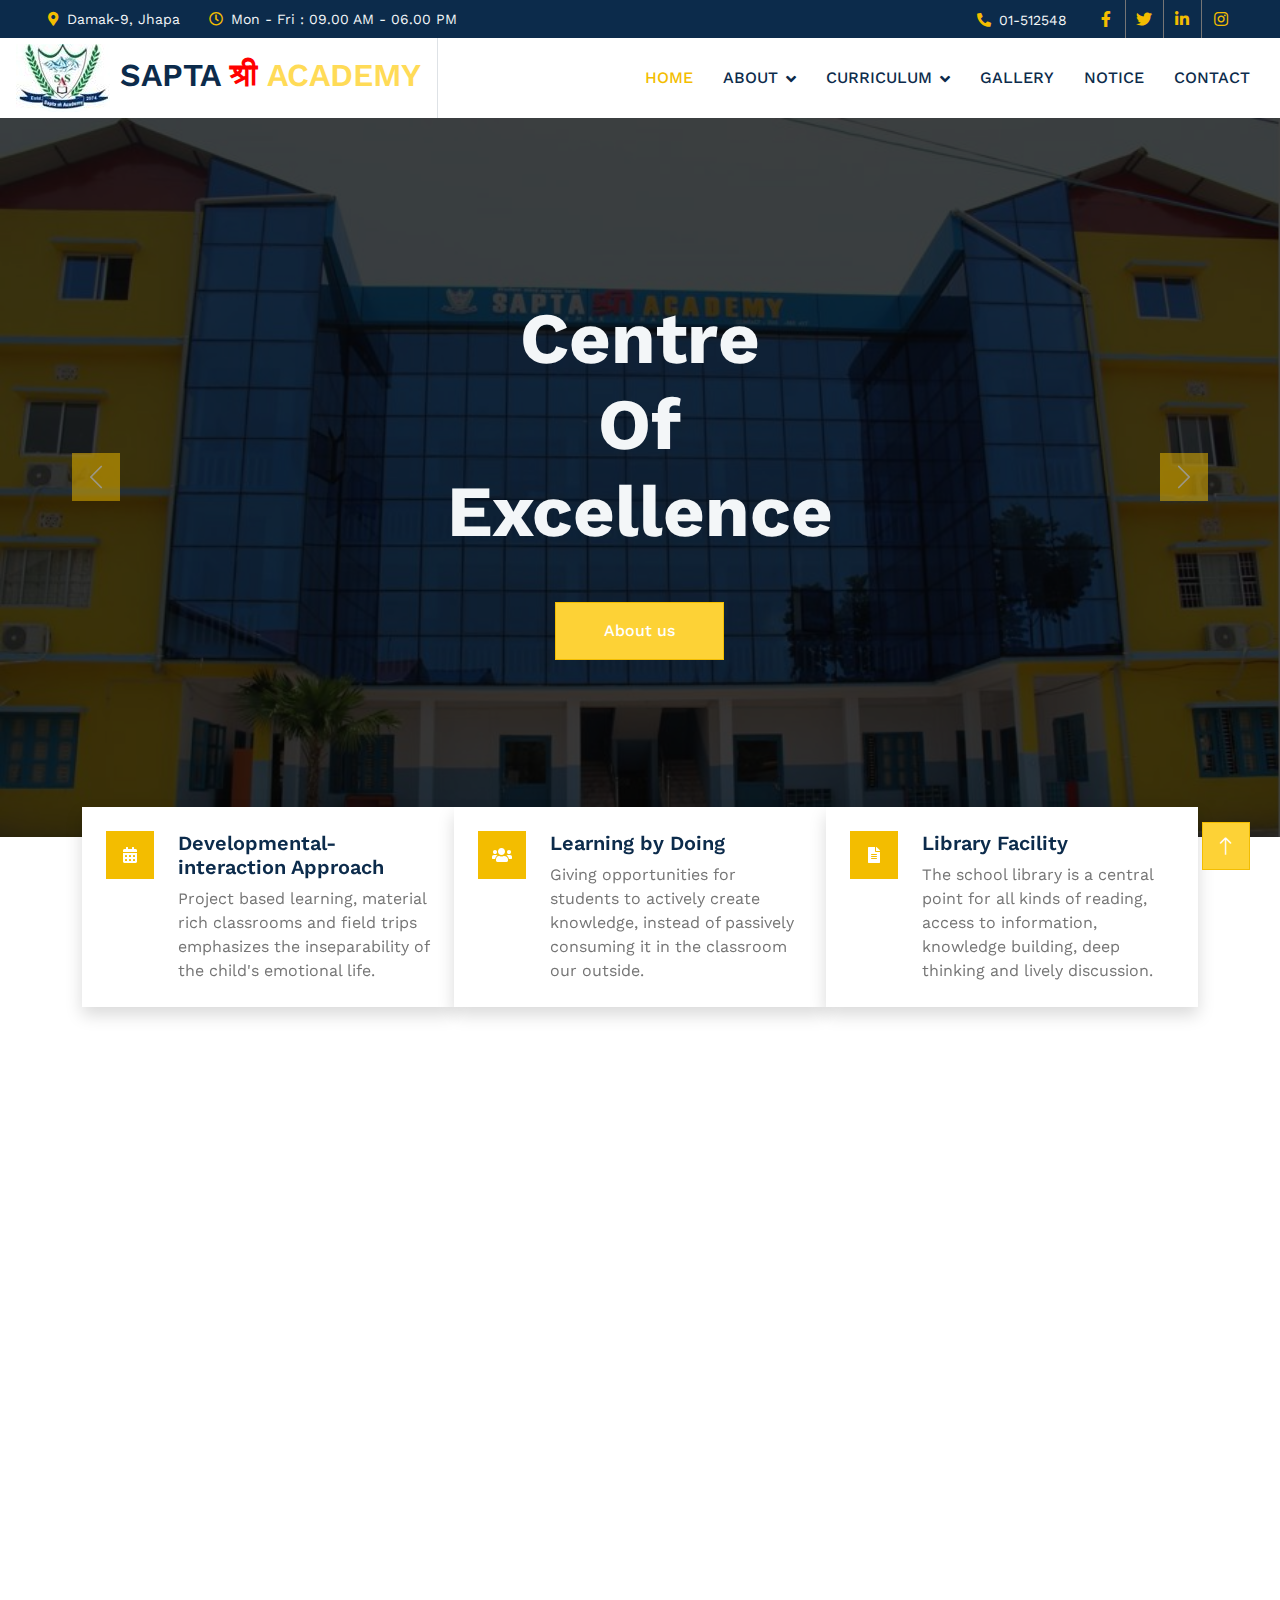
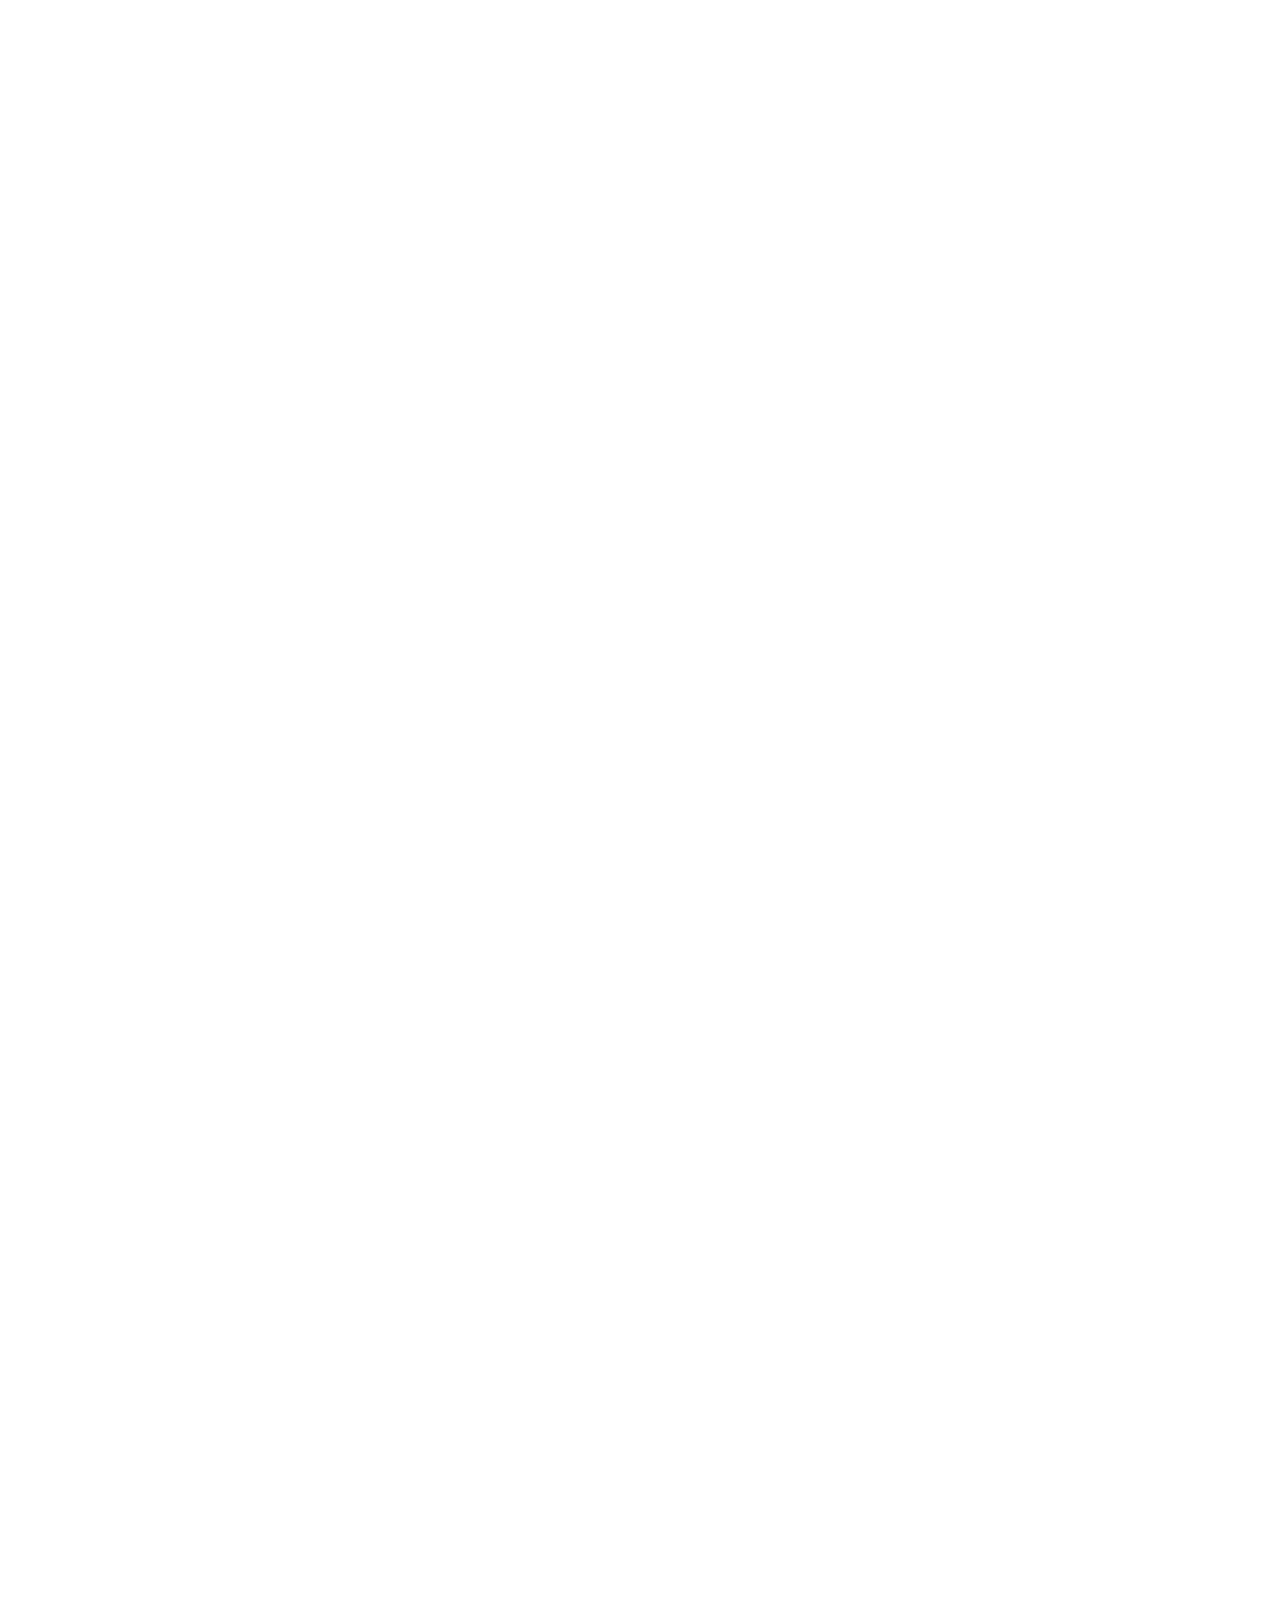
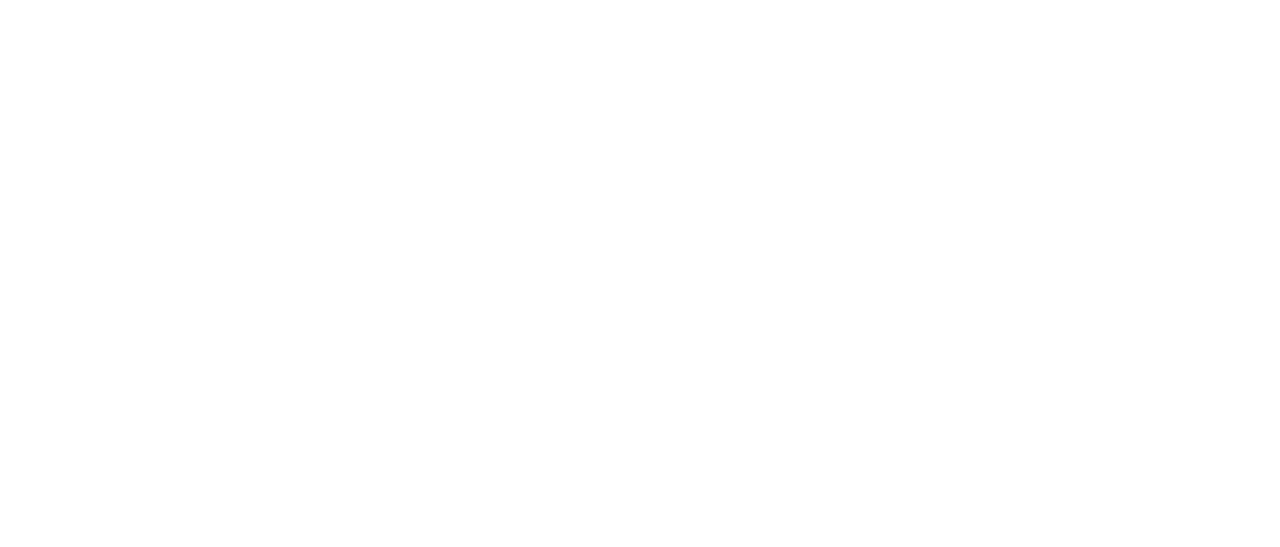
<file: index.html>
<!DOCTYPE html>
<html lang="en">

<head>
    <meta charset="utf-8">
    <title>Saptashree Academy</title>
    <meta content="width=device-width, initial-scale=1.0" name="viewport">
    <meta content="Best schol in jhapa with ECA facilities, qualified faculties, Awesome infrastructures,etc." name="keywords">
    <meta content="" name="description">

    <!-- Favicon -->
    <link href="img/favicon.ico" rel="icon">

    <!-- Google Web Fonts -->
    <link rel="preconnect" href="https://fonts.googleapis.com">
    <link rel="preconnect" href="https://fonts.gstatic.com" crossorigin>
    <link href="https://fonts.googleapis.com/css2?family=Work+Sans:wght@400;500;600;700&display=swap" rel="stylesheet">

    <!-- Icon Font Stylesheet -->
    <link href="https://cdnjs.cloudflare.com/ajax/libs/font-awesome/5.10.0/css/all.min.css" rel="stylesheet">
    <link href="https://cdn.jsdelivr.net/npm/bootstrap-icons@1.4.1/font/bootstrap-icons.css" rel="stylesheet">

    <!-- Libraries Stylesheet -->
    <link href="lib/animate/animate.min.css" rel="stylesheet">
    <link href="lib/owlcarousel/assets/owl.carousel.min.css" rel="stylesheet">

    <!-- Customized Bootstrap Stylesheet -->
    <link href="css/bootstrap.min.css" rel="stylesheet">

    <!-- Template Stylesheet -->
    <link href="css/style.css" rel="stylesheet">
</head>

<body>
    <!-- Spinner Start -->
    <div id="spinner"
        class="show bg-white position-fixed translate-middle w-100 vh-100 top-50 start-50 d-flex align-items-center justify-content-center">
        <div class="spinner-grow text-primary" role="status"></div>
    </div>
    <!-- Spinner End -->


    <!-- Topbar Start -->
    <div class="container-fluid bg-dark text-light p-0">
        <div class="row gx-0 d-none d-lg-flex">
            <div class="col-lg-7 px-5 text-start">
                <div class="h-100 d-inline-flex align-items-center me-4">
                    <small class="fa fa-map-marker-alt text-primary me-2"></small>
                    <small>Damak-9, Jhapa</small>
                </div>
                <div class="h-100 d-inline-flex align-items-center">
                    <small class="far fa-clock text-primary me-2"></small>
                    <small>Mon - Fri : 09.00 AM - 06.00 PM</small>
                </div>
            </div>
            <div class="col-lg-5 px-5 text-end">
                <div class="h-100 d-inline-flex align-items-center me-4">
                    <small class="fa fa-phone-alt text-primary me-2"></small>
                    <small>01-512548</small>
                </div>
                <div class="h-100 d-inline-flex align-items-center mx-n2">
                    <a class="btn btn-square btn-link rounded-0 border-0 border-end border-secondary"
                        href="https://www.facebook.com/saptashreeacademy" target="_blank"><i
                            class="fab fa-facebook-f"></i></a>
                    <a class="btn btn-square btn-link rounded-0 border-0 border-end border-secondary"
                        href="https://www.twitter.com" target="_blank"><i class="fab fa-twitter"></i></a>
                    <a class="btn btn-square btn-link rounded-0 border-0 border-end border-secondary"
                        href="https://www.linkedin.com" target="_blank"><i class="fab fa-linkedin-in"></i></a>
                    <a class="btn btn-square btn-link rounded-0" href="https://www.instagram.com" target="_blank"><i
                            class="fab fa-instagram"></i></a>
                </div>
            </div>
        </div>
    </div>
    <!-- Topbar End -->


    <!-- Navbar Start -->
    <nav class="navbar navbar-expand-lg bg-white navbar-light sticky-top p-0">
        <a href="index.html" class="navbar-brand d-flex align-items-center border-end px-4 px-lg-5">
            <h2 class="m-0"><img src="img\logo.JPG"> <span style="font: size 32px">SAPTA</span> <span
                    style="color:red">श्री</span> <span style="color:#FFDB57">ACADEMY</span></h2>
        </a>
        <button type="button" class="navbar-toggler me-4" data-bs-toggle="collapse" data-bs-target="#navbarCollapse">
            <span class="navbar-toggler-icon"></span>
        </button>
        <div class="collapse navbar-collapse" id="navbarCollapse">
            <div class="navbar-nav ms-auto p-4 p-lg-0">
                <a href="index.html" class="nav-item nav-link active">Home</a>
                <div class="nav-item dropdown">
                    <a href="#" class="nav-link dropdown-toggle" data-bs-toggle="dropdown">About</a>
                    <div class="dropdown-menu bg-light m-0">
                        <a href="feature.html" class="dropdown-item">Why choose us?</a>
                        <a href="facilities.html" class="dropdown-item">The campus and facilities</a>
                        <a href="message.html" class="dropdown-item">Message from the principal</a>
                        <a href="team.html" class="dropdown-item">Faculty</a>
                    </div>
                </div>
                <div class="nav-item dropdown">
                    <a href="#" class="nav-link dropdown-toggle" data-bs-toggle="dropdown">Curriculum</a>
                    <div class="dropdown-menu bg-light m-0">
                        <a href="404.html" class="dropdown-item">Curriculum</a>
                        <a href="testimonial.html" class="dropdown-item">Testimonial</a>
                        <a href="admission.html" class="dropdown-item">Admission Form</a>
                    </div>
                </div>
                <a href="gallery.html" class="nav-item nav-link">Gallery</a>
                <a href="notice.html" class="nav-item nav-link">Notice</a>
                <a href="contact.html" class="nav-item nav-link">Contact</a>
            </div>
        </div>
    </nav>
    <!-- Navbar End -->


    <!-- Carousel Start -->
    <div class="container-fluid p-0 wow fadeIn" data-wow-delay="0.1s">
        <div id="header-carousel" class="carousel slide" data-bs-ride="carousel">
            <div class="carousel-inner">
                <div class="carousel-item active">
                    <img class="w-100" src="img/carousel-1.jpg" alt="Image">
                    <div class="carousel-caption">
                        <div class="container">
                            <div class="row justify-content-center">
                                <div class="col-lg-7">
                                    <h1 class="display-2 text-light mb-5 animated slideInDown">Centre  <br>Of <br> Excellence</h1>
                                    <a href="about.html" class="btn btn-primary py-sm-3 px-sm-5">About us</a>
                                    <!-- <a href="" class="btn btn-light py-sm-3 px-sm-5 ms-3">Our Courses</a> -->
                                </div>
                            </div>
                        </div>
                    </div>
                </div>
                <div class="carousel-item">
                    <img class="w-100" src="img/carousel-2.jpg" alt="Image">
                    <div class="carousel-caption">
                        <div class="container">
                            <div class="row justify-content-center">
                                <div class="col-lg-7">
                                    <h1 class="display-2 text-light mb-5 animated slideInDown">Why Us?</h1>
                                    <a href="facilities.html" class="btn btn-primary py-sm-3 px-sm-5">Read more</a>
                                </div>
                            </div>
                        </div>
                    </div>
                </div>
            </div>
            <button class="carousel-control-prev" type="button" data-bs-target="#header-carousel" data-bs-slide="prev">
                <span class="carousel-control-prev-icon" aria-hidden="true"></span>
                <span class="visually-hidden">Previous</span>
            </button>
            <button class="carousel-control-next" type="button" data-bs-target="#header-carousel" data-bs-slide="next">
                <span class="carousel-control-next-icon" aria-hidden="true"></span>
                <span class="visually-hidden">Next</span>
            </button>
        </div>
    </div>
    <!-- Carousel End -->


    <!-- Facts Start -->
    <div class="container-fluid facts py-5 pt-lg-0">
        <div class="container py-5 pt-lg-0">
            <div class="row gx-0">
                <div class="col-lg-4 wow fadeIn" data-wow-delay="0.1s">
                    <div class="bg-white shadow d-flex align-items-center h-100 p-4" style="min-height: 150px;">
                        <div class="d-flex">
                            <div class="flex-shrink-0 btn-lg-square bg-primary">
                                <i class="fa fa-calendar-alt text-white"></i>
                            </div>
                            <div class="ps-4">
                                <h5>Developmental-interaction Approach </h5>
                                <span>Project based learning, material rich classrooms and field trips emphasizes the
                                    inseparability of the child's emotional life.</span>
                            </div>
                        </div>
                    </div>
                </div>
                <div class="col-lg-4 wow fadeIn" data-wow-delay="0.3s">
                    <div class="bg-white shadow d-flex align-items-center h-100 p-4" style="min-height: 150px;">
                        <div class="d-flex">
                            <div class="flex-shrink-0 btn-lg-square bg-primary">
                                <i class="fa fa-users text-white"></i>
                            </div>
                            <div class="ps-4">
                                <h5>Learning by Doing</h5>
                                <span>Giving opportunities for students to actively create knowledge, instead of
                                    passively consuming it in the classroom our outside.</span>
                            </div>
                        </div>
                    </div>
                </div>
                <div class="col-lg-4 wow fadeIn" data-wow-delay="0.5s">
                    <div class="bg-white shadow d-flex align-items-center h-100 p-4" style="min-height: 150px;">
                        <div class="d-flex">
                            <div class="flex-shrink-0 btn-lg-square bg-primary">
                                <i class="fa fa-file-alt text-white"></i>
                            </div>
                            <div class="ps-4">
                                <h5>Library Facility</h5>
                                <span>The school library is a central point for all kinds of reading, access to
                                    information, knowledge building, deep thinking and lively discussion.</span>
                            </div>
                        </div>
                    </div>
                </div>
            </div>
        </div>
    </div>
    <!-- Facts End -->


    <!-- About Start -->
    <div class="container-xxl py-6">
        <div class="container">
            <div class="row g-5">
                <div class="col-lg-6 wow fadeInUp" data-wow-delay="0.1s">
                    <div class="position-relative overflow-hidden ps-5 pt-5 h-100" style="min-height: 400px;">
                        <img class="position-absolute w-100 h-100" src="img/pic7.jpg" alt=""
                            style="object-fit: cover;">
                        <img class="position-absolute top-0 start-0 bg-white pe-3 pb-3" src="img/logo.JPG" alt=""
                            style="width: 190px; height: 170px;">
                    </div>
                </div>
                <div class="col-lg-6 wow fadeInUp" data-wow-delay="0.5s">
                    <div class="h-100">
                        <h6 class="text-primary text-uppercase mb-2">About Us</h6>
                        <h1 class="display-6 mb-4">Saptashree Academy</h1>
                        <h6><span style="margin-bottom: 5px;">Western mind eastern heart...</span></h6>
                        <p>Saptashree Academy was founded in 2017 as a Center of Excellence. Since then the school has
                            grown to be a leader in progressive education.</p>
                        <p class="mb-4">" We believe in creating a nurturing environment which cultivates critically
                            thinking and innovative lifelong learners who embrace and adapt to challenges, thrive in an
                            ever-changing world and grow into compassionate socially committed and open-minded global
                            citizens."</p>
                        <div class="row g-2 mb-4 pb-2">
                            <div class="col-sm-6">
                                <i class="fa fa-check text-primary me-2"></i>Digital Classroom
                            </div>
                            <div class="col-sm-6">
                                <i class="fa fa-check text-primary me-2"></i>Transportation
                            </div>
                            <div class="col-sm-6">
                                <i class="fa fa-check text-primary me-2"></i>Qualified Faculty
                            </div>
                            <div class="col-sm-6">
                                <i class="fa fa-check text-primary me-2"></i>Outdoor Sports
                            </div>
                        </div>
                        <div class="row g-4">
                            <div class="col-sm-6">
                                <a class="btn btn-primary py-3 px-5" href="about.html">Read More</a>
                            </div>
                            
                        </div>
                    </div>
                </div>
            </div>
        </div>
    </div>
    <!-- About End -->


    
    <!-- Features Start -->
    <div class="container-xxl py-6">
        <div class="container">
            <div class="row g-5">
                <div class="col-lg-6 wow fadeInUp" data-wow-delay="0.1s">
                    <h6 class="text-primary text-uppercase mb-2">Why Choose Us!</h6>
                    <h1 class="display-6 mb-4">Best Progressive school in town.</h1>
                    <p class="mb-5">We understand that making decisions for your child’s education can be challenging. Saptashree Academy is proud to offer an unparalleled educational experience that will inspire your child to reach their full life potential.
                    </p>
                    <div class="row gy-5 gx-4">
                        <div class="col-sm-6 wow fadeIn" data-wow-delay="0.1s">
                            <div class="d-flex align-items-center mb-3">
                                <div class="flex-shrink-0 btn-square bg-primary me-3">
                                    <i class="fa fa-check text-white"></i>
                                </div>
                                <h5 class="mb-0">Our Teachers</h5>
                            </div>
                            <span>All of our highly trained teachers possess many years of educational experience paired with a passion for growing and nurturing our students.</span>
                        </div>
                        <div class="col-sm-6 wow fadeIn" data-wow-delay="0.2s">
                            <div class="d-flex align-items-center mb-3">
                                <div class="flex-shrink-0 btn-square bg-primary me-3">
                                    <i class="fa fa-check text-white"></i>
                                </div>
                                <h5 class="mb-0">Our Curriculum</h5>
                            </div>
                            <span>Our supportive learning environment enhances each unique student’s skill set by guiding them through hands-on academic activities.</span>
                        </div>
                        <div class="col-sm-6 wow fadeIn" data-wow-delay="0.3s">
                            <div class="d-flex align-items-center mb-3">
                                <div class="flex-shrink-0 btn-square bg-primary me-3">
                                    <i class="fa fa-check text-white"></i>
                                </div>
                                <h5 class="mb-0">Collaboration</h5>
                            </div>
                            <span>At all ages, students balance engaging independent study with stimulating group work and team collaboration.</span>
                        </div>
                        <div class="col-sm-6 wow fadeIn" data-wow-delay="0.4s">
                            <div class="d-flex align-items-center mb-3">
                                <div class="flex-shrink-0 btn-square bg-primary me-3">
                                    <i class="fa fa-check text-white"></i>
                                </div>
                                <h5 class="mb-0">Real World Application</h5>
                            </div>
                            <span>Our programs are developed not only to promote student success in the classroom, but far beyond it and for years to come. </span>
                        </div>
                    </div>
                </div>
                <div class="col-lg-6 wow fadeInUp" data-wow-delay="0.5s">
                    <div class="position-relative overflow-hidden pe-5 pt-5 h-100" style="min-height: 400px;">
                        <img class="position-absolute w-100 h-100" src="img/pic5.jpg" alt=""
                            style="object-fit: cover;">
                        <img class="position-absolute top-0 end-0 bg-white ps-3 pb-3" src="img/about-2.jpg" alt=""
                            style="width: 200px; height: 200px">
                    </div>
                </div>
            </div>
        </div>
    </div>
    <!-- Features End -->


    


    <!-- Testimonial Start -->
    <div class="container-xxl py-6">
        <div class="container">
            <div class="text-center mx-auto mb-5 wow fadeInUp" data-wow-delay="0.1s" style="max-width: 500px;">
                <h6 class="text-primary text-uppercase mb-2">Testimonial</h6>
                <h1 class="display-6 mb-4">What Our Parents Say!</h1>
            </div>
            <div class="row justify-content-center">
                <div class="col-lg-8 wow fadeInUp" data-wow-delay="0.1s">
                    <div class="owl-carousel testimonial-carousel">
                        <div class="testimonial-item text-center">
                            <div class="position-relative mb-5">
                                <img class="img-fluid rounded-circle mx-auto" src="img/testimonial-1.jpg" alt="">
                                <div class="position-absolute top-100 start-50 translate-middle d-flex align-items-center justify-content-center bg-white rounded-circle"
                                    style="width: 60px; height: 60px;">
                                    <i class="fa fa-quote-left fa-2x text-primary"></i>
                                </div>
                            </div>
                            <p class="fs-4">This school is the best school for all the children, in terms of sports and education. In short, it’s the school where my daughter carries a smile on her face and that shows it’s a right choice for her to be in Saptashree Academy. As a parent we all look for that smile.
                            </p>
                            <hr class="w-25 mx-auto">
                            <h5>Keshav Shah</h5>
                            <span>Parent</span>
                        </div>
                        <div class="testimonial-item text-center">
                            <div class="position-relative mb-5">
                                <img class="img-fluid rounded-circle mx-auto" src="img/testimonial-2.jpg" alt="">
                                <div class="position-absolute top-100 start-50 translate-middle d-flex align-items-center justify-content-center bg-white rounded-circle"
                                    style="width: 60px; height: 60px;">
                                    <i class="fa fa-quote-left fa-2x text-primary"></i>
                                </div>
                            </div>
                            <p class="fs-4">It has a been a great experience to watch my children become more independent and confident at such an early age. All the credit goes to Saptashree Academy.
                            </p>
                            <hr class="w-25 mx-auto">
                            <h5>Januka Thapa</h5>
                            <span>Parent</span>
                        </div>
                        <div class="testimonial-item text-center">
                            <div class="position-relative mb-5">
                                <img class="img-fluid rounded-circle mx-auto" src="img/testimonial-3.jpg" alt="">
                                <div class="position-absolute top-100 start-50 translate-middle d-flex align-items-center justify-content-center bg-white rounded-circle"
                                    style="width: 60px; height: 60px;">
                                    <i class="fa fa-quote-left fa-2x text-primary"></i>
                                </div>
                            </div>
                            <p class="fs-4">SAS has helped in developing character, talents and various skills, not only academically but also excelling in various other areas like sports and cultural activities.
                            </p>
                            <hr class="w-25 mx-auto">
                            <h5>Kabita Kattel</h5>
                            <span>Parent</span>
                        </div>
                    </div>
                </div>
            </div>
        </div>
    </div>
    <!-- Testimonial End -->


    <!-- Footer Start -->
    <div class="container-fluid bg-dark text-light footer my-6 mb-0 py-6 wow fadeIn" data-wow-delay="0.1s">
        <div class="container">
            <div class="row g-5">
                <div class="col-lg-3 col-md-6">
                    <h4 class="text-white mb-4">Get In Touch</h4>
                    <h2 class="text-primary mb-4">Saptashree Academy</h2>
                    <p class="mb-2"><i class="fa fa-map-marker-alt me-3"></i>Damak -09, Shantimarga, Damak, Jhapa</p>
                    <p class="mb-2"><i class="fa fa-phone-alt me-3"></i>+012 345 67890</p>
                    <p class="mb-2"><i class="fa fa-envelope me-3"></i>saptashree2018@gmail.com</p>
                </div>
                <div class="col-lg-3 col-md-6">
                    <h4 class="text-light mb-4">Quick Links</h4>
                    <a class="btn btn-link" href="about.html">About Us</a>
                    <a class="btn btn-link" href="facilities.html">Facilities</a>
                    <a class="btn btn-link" href="message.html">Principal's outlook</a>
                    <a class="btn btn-link" href="gallery.html">Gallery</a>
                    <a class="btn btn-link" href="testimonial.html">Testimonial</a>
                </div>
                
                <div class="col-lg-3 col-md-6">
                    <h6 class="text-white mt-4 mb-3">Follow Us</h6>
                    <div class="d-flex pt-2">
                        <a class="btn btn-square btn-outline-light me-1" href=""><i class="fab fa-twitter"></i></a>
                        <a class="btn btn-square btn-outline-light me-1" href=""><i class="fab fa-facebook-f"></i></a>
                        <a class="btn btn-square btn-outline-light me-1" href=""><i class="fab fa-youtube"></i></a>
                        <a class="btn btn-square btn-outline-light me-0" href=""><i class="fab fa-linkedin-in"></i></a>
                    </div>
                </div>
            </div>
        </div>
    </div>
    <!-- Footer End -->


    <!-- Copyright Start -->
    <div class="container-fluid copyright text-light py-4 wow fadeIn" data-wow-delay="0.1s">
        <div class="container">
            <div class="row">
                <div class="col-md-6 text-center text-md-start mb-3 mb-md-0">
                    &copy; <a href="#">Saptashree Academy</a>, All Right Reserved.
                </div>
                <div class="col-md-6 text-center text-md-end">
                    <span style="color: #092139;">Designed</span> <a href="https://htmlcodex.com" target="_blank"><span style="color: #092139;">HTML Codex</span></a>
                    <span style="color: #092139;">Distributed</span><a href="https://themewagon.com" target="_blank"><span style="color: #092139;">ThemeWagon</span></a>
                </div>
            </div>
        </div>
    </div>
    <!-- Copyright End -->


    <!-- Back to Top -->
    <a href="#" class="btn btn-lg btn-primary btn-lg-square back-to-top"><i class="bi bi-arrow-up"></i></a>


    <!-- JavaScript Libraries -->
    <script src="https://code.jquery.com/jquery-3.4.1.min.js"></script>
    <script src="https://cdn.jsdelivr.net/npm/bootstrap@5.0.0/dist/js/bootstrap.bundle.min.js"></script>
    <script src="lib/wow/wow.min.js"></script>
    <script src="lib/easing/easing.min.js"></script>
    <script src="lib/waypoints/waypoints.min.js"></script>
    <script src="lib/owlcarousel/owl.carousel.min.js"></script>

    <!-- Template Javascript -->
    <script src="js/main.js"></script>
</body>

</html>
</file>
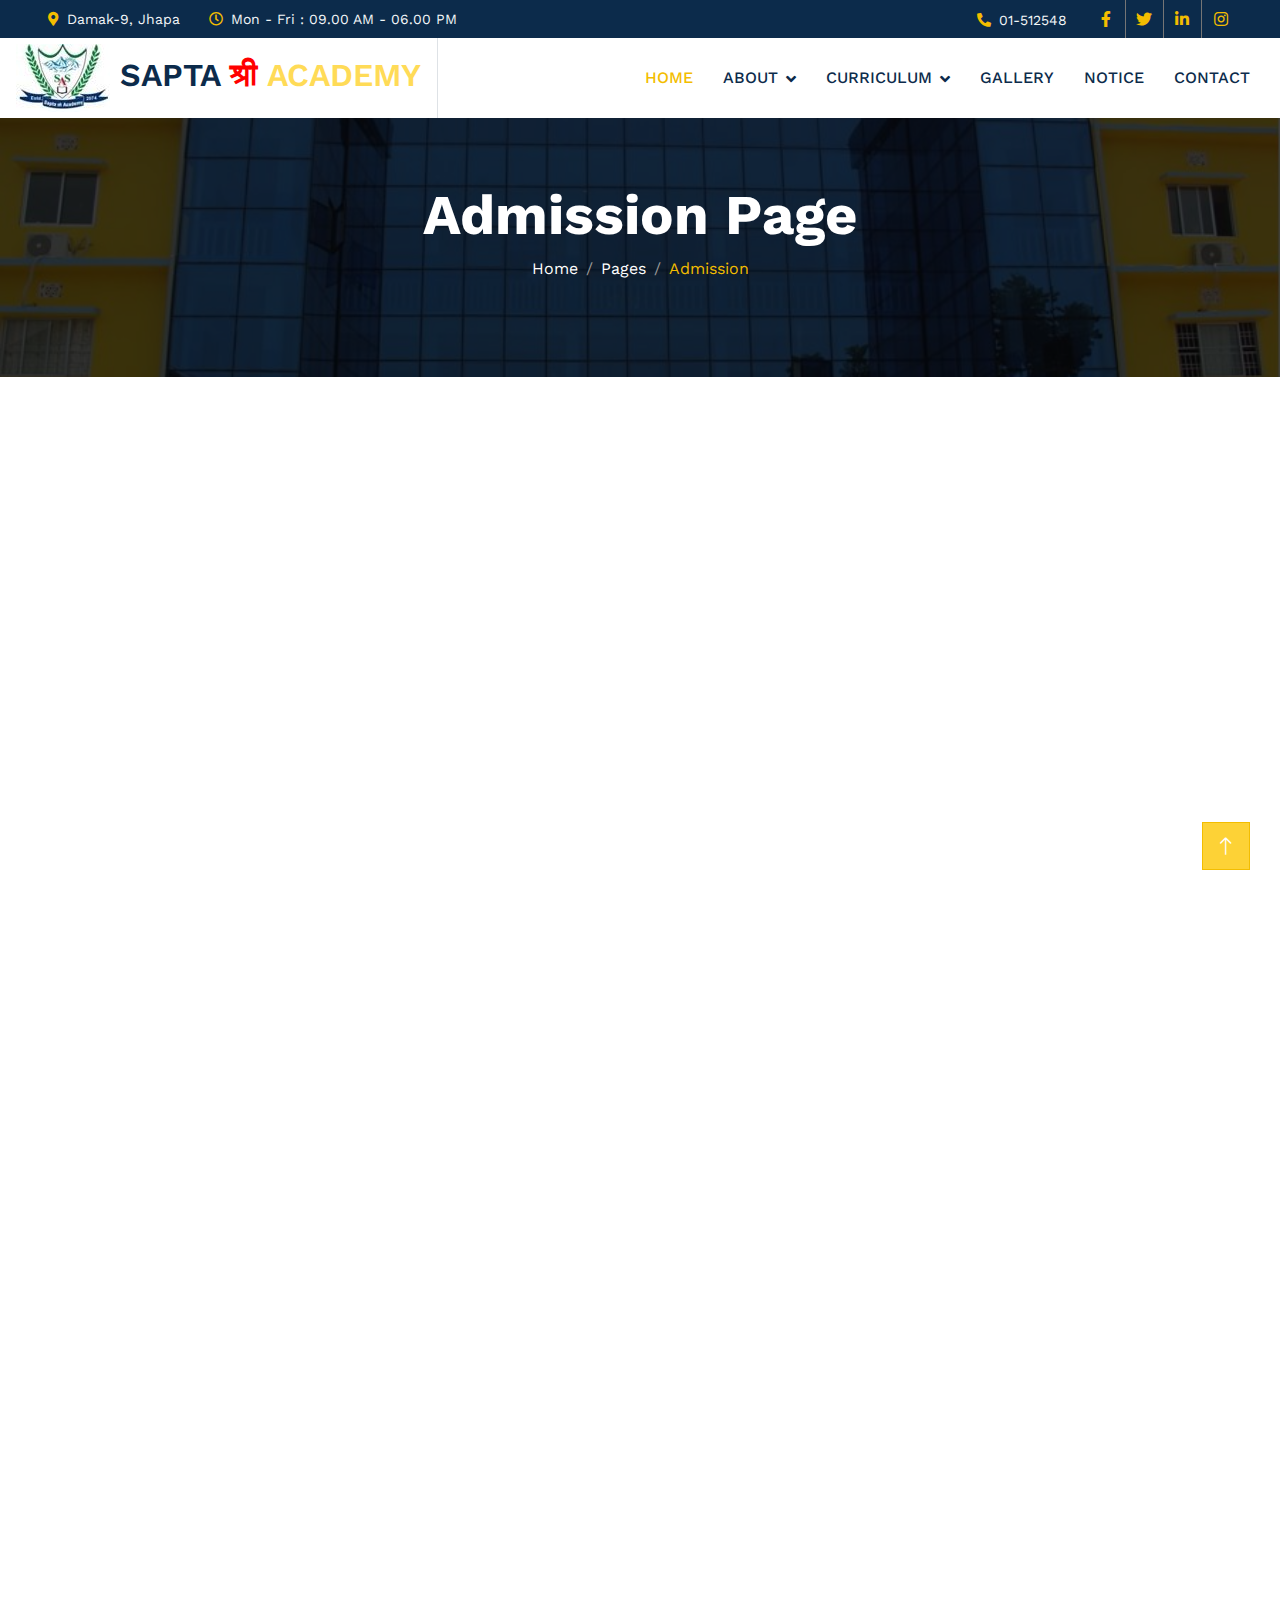
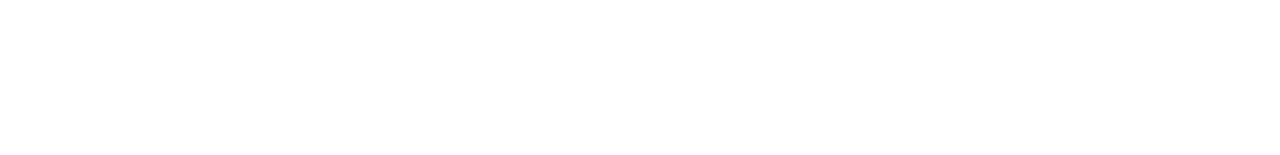
<file: admission.html>
<!DOCTYPE html>
<html lang="en">

<head>
    <meta charset="utf-8">
    <title>Saptashree Academy</title>
    <meta content="width=device-width, initial-scale=1.0" name="viewport">
    <meta content="" name="keywords">
    <meta content="" name="description">

    <!-- Favicon -->
    <link href="img/favicon.ico" rel="icon">

    <!-- Google Web Fonts -->
    <link rel="preconnect" href="https://fonts.googleapis.com">
    <link rel="preconnect" href="https://fonts.gstatic.com" crossorigin>
    <link href="https://fonts.googleapis.com/css2?family=Work+Sans:wght@400;500;600;700&display=swap" rel="stylesheet">

    <!-- Icon Font Stylesheet -->
    <link href="https://cdnjs.cloudflare.com/ajax/libs/font-awesome/5.10.0/css/all.min.css" rel="stylesheet">
    <link href="https://cdn.jsdelivr.net/npm/bootstrap-icons@1.4.1/font/bootstrap-icons.css" rel="stylesheet">

    <!-- Libraries Stylesheet -->
    <link href="lib/animate/animate.min.css" rel="stylesheet">
    <link href="lib/owlcarousel/assets/owl.carousel.min.css" rel="stylesheet">

    <!-- Customized Bootstrap Stylesheet -->
    <link href="css/bootstrap.min.css" rel="stylesheet">

    <!-- Template Stylesheet -->
    <link href="css/style.css" rel="stylesheet">
</head>

<body>
    <!-- Spinner Start -->
    <div id="spinner"
        class="show bg-white position-fixed translate-middle w-100 vh-100 top-50 start-50 d-flex align-items-center justify-content-center">
        <div class="spinner-grow text-primary" role="status"></div>
    </div>
    <!-- Spinner End -->


    <!-- Topbar Start -->
    <div class="container-fluid bg-dark text-light p-0">
        <div class="row gx-0 d-none d-lg-flex">
            <div class="col-lg-7 px-5 text-start">
                <div class="h-100 d-inline-flex align-items-center me-4">
                    <small class="fa fa-map-marker-alt text-primary me-2"></small>
                    <small>Damak-9, Jhapa</small>
                </div>
                <div class="h-100 d-inline-flex align-items-center">
                    <small class="far fa-clock text-primary me-2"></small>
                    <small>Mon - Fri : 09.00 AM - 06.00 PM</small>
                </div>
            </div>
            <div class="col-lg-5 px-5 text-end">
                <div class="h-100 d-inline-flex align-items-center me-4">
                    <small class="fa fa-phone-alt text-primary me-2"></small>
                    <small>01-512548</small>
                </div>
                <div class="h-100 d-inline-flex align-items-center mx-n2">
                    <a class="btn btn-square btn-link rounded-0 border-0 border-end border-secondary"
                        href="https://www.facebook.com/saptashreeacademy" target="_blank"><i
                            class="fab fa-facebook-f"></i></a>
                    <a class="btn btn-square btn-link rounded-0 border-0 border-end border-secondary"
                        href="https://www.twitter.com" target="_blank"><i class="fab fa-twitter"></i></a>
                    <a class="btn btn-square btn-link rounded-0 border-0 border-end border-secondary"
                        href="https://www.linkedin.com" target="_blank"><i class="fab fa-linkedin-in"></i></a>
                    <a class="btn btn-square btn-link rounded-0" href="https://www.instagram.com" target="_blank"><i
                            class="fab fa-instagram"></i></a>
                </div>
            </div>
        </div>
    </div>
    <!-- Topbar End -->


    <!-- Navbar Start -->
    <nav class="navbar navbar-expand-lg bg-white navbar-light sticky-top p-0">
        <a href="index.html" class="navbar-brand d-flex align-items-center border-end px-4 px-lg-5">
            <h2 class="m-0"><img src="img\logo.JPG"> <span style="font: size 32px">SAPTA</span> <span
                    style="color:red">श्री</span> <span style="color:#FFDB57">ACADEMY</span></h2>
        </a>
        <button type="button" class="navbar-toggler me-4" data-bs-toggle="collapse" data-bs-target="#navbarCollapse">
            <span class="navbar-toggler-icon"></span>
        </button>
        <div class="collapse navbar-collapse" id="navbarCollapse">
            <div class="navbar-nav ms-auto p-4 p-lg-0">
                <a href="index.html" class="nav-item nav-link active">Home</a>
                <div class="nav-item dropdown">
                    <a href="#" class="nav-link dropdown-toggle" data-bs-toggle="dropdown">About</a>
                    <div class="dropdown-menu bg-light m-0">
                        <a href="feature.html" class="dropdown-item">Why choose us?</a>
                        <a href="facilities.html" class="dropdown-item">The campus and facilities</a>
                        <a href="message.html" class="dropdown-item">Message from the principle</a>
                        <a href="team.html" class="dropdown-item">Faculty</a>
                    </div>
                </div>
                <div class="nav-item dropdown">
                    <a href="#" class="nav-link dropdown-toggle" data-bs-toggle="dropdown">Curriculum</a>
                    <div class="dropdown-menu bg-light m-0">
                        <a href="404.html" class="dropdown-item">Curriculum</a>
                        <a href="testimonial.html" class="dropdown-item">Testimonial</a>
                        <a href="admission.html" class="dropdown-item">Admission Form</a>
                    </div>
                </div>
                <a href="gallery.html" class="nav-item nav-link">Gallery</a>
                <a href="notice.html" class="nav-item nav-link">Notice</a>
                <a href="contact.html" class="nav-item nav-link">Contact</a>
            </div>

        </div>
    </nav>
    <!-- Navbar End -->


    <!-- Page Header Start -->
    <div class="container-fluid page-header py-6 my-6 mt-0 wow fadeIn" data-wow-delay="0.1s">
        <div class="container text-center">
            <h1 class="display-4 text-white animated slideInDown mb-4">Admission Page</h1>
            <nav aria-label="breadcrumb animated slideInDown">
                <ol class="breadcrumb justify-content-center mb-0">
                    <li class="breadcrumb-item"><a class="text-white" href="#">Home</a></li>
                    <li class="breadcrumb-item"><a class="text-white" href="#">Pages</a></li>
                    <li class="breadcrumb-item text-primary active" aria-current="page">Admission</li>
                </ol>
            </nav>
        </div>
    </div>
    <!-- Page Header End -->


    
<iframe class="position-relative w-100 h-100"
                            src="https://docs.google.com/forms/d/e/1FAIpQLSe14qwknHU5QHA3gPEa3oy86MBlR1XS4EqZgQjM3GXv5CVkhg/viewform?embedded=true"
                            frameborder="0" style="min-height: 1000px; border:0;" allowfullscreen="" aria-hidden="false"
                            tabindex="0"></iframe>




    
    <!-- Footer Start -->
    <div class="container-fluid bg-dark text-light footer my-6 mb-0 py-6 wow fadeIn" data-wow-delay="0.1s">
        <div class="container">
            <div class="row g-5">
                <div class="col-lg-3 col-md-6">
                    <h4 class="text-white mb-4">Get In Touch</h4>
                    <h2 class="text-primary mb-4">Saptashree Academy</h2>
                    <p class="mb-2"><i class="fa fa-map-marker-alt me-3"></i>Damak -09, Shantimarga, Damak, Jhapa</p>
                    <p class="mb-2"><i class="fa fa-phone-alt me-3"></i>+012 345 67890</p>
                    <p class="mb-2"><i class="fa fa-envelope me-3"></i>saptashree2018@gmail.com</p>
                </div>
                <div class="col-lg-3 col-md-6">
                    <h4 class="text-light mb-4">Quick Links</h4>
                    <a class="btn btn-link" href="about.html">About Us</a>
                    <a class="btn btn-link" href="facilities.html">Facilities</a>
                    <a class="btn btn-link" href="message.html">Principal's outlook</a>
                    <a class="btn btn-link" href="gallery.html">Gallery</a>
                    <a class="btn btn-link" href="testimonial.html">Testimonial</a>
                </div>
                
                <div class="col-lg-3 col-md-6">
                    <h6 class="text-white mt-4 mb-3">Follow Us</h6>
                    <div class="d-flex pt-2">
                        <a class="btn btn-square btn-outline-light me-1" href=""><i class="fab fa-twitter"></i></a>
                        <a class="btn btn-square btn-outline-light me-1" href=""><i class="fab fa-facebook-f"></i></a>
                        <a class="btn btn-square btn-outline-light me-1" href=""><i class="fab fa-youtube"></i></a>
                        <a class="btn btn-square btn-outline-light me-0" href=""><i class="fab fa-linkedin-in"></i></a>
                    </div>
                </div>
            </div>
        </div>
    </div>
    <!-- Footer End -->


    <!-- Copyright Start -->
    <div class="container-fluid copyright text-light py-4 wow fadeIn" data-wow-delay="0.1s">
        <div class="container">
            <div class="row">
                <div class="col-md-6 text-center text-md-start mb-3 mb-md-0">
                    &copy; <a href="#">Saptashree Academy</a>, All Right Reserved.
                </div>
                <div class="col-md-6 text-center text-md-end">
                    <span style="color: #092139;">Designed</span> <a href="https://htmlcodex.com" target="_blank"><span style="color: #092139;">HTML Codex</span></a>
                    <span style="color: #092139;">Distributed</span><a href="https://themewagon.com" target="_blank"><span style="color: #092139;">ThemeWagon</span></a>
                </div>
            </div>
        </div>
    </div>
    <!-- Copyright End -->



    <!-- Back to Top -->
    <a href="#" class="btn btn-lg btn-primary btn-lg-square back-to-top"><i class="bi bi-arrow-up"></i></a>


    <!-- JavaScript Libraries -->
    <script src="https://code.jquery.com/jquery-3.4.1.min.js"></script>
    <script src="https://cdn.jsdelivr.net/npm/bootstrap@5.0.0/dist/js/bootstrap.bundle.min.js"></script>
    <script src="lib/wow/wow.min.js"></script>
    <script src="lib/easing/easing.min.js"></script>
    <script src="lib/waypoints/waypoints.min.js"></script>
    <script src="lib/owlcarousel/owl.carousel.min.js"></script>

    <!-- Template Javascript -->
    <script src="js/main.js"></script>
</body>

</html>
</file>
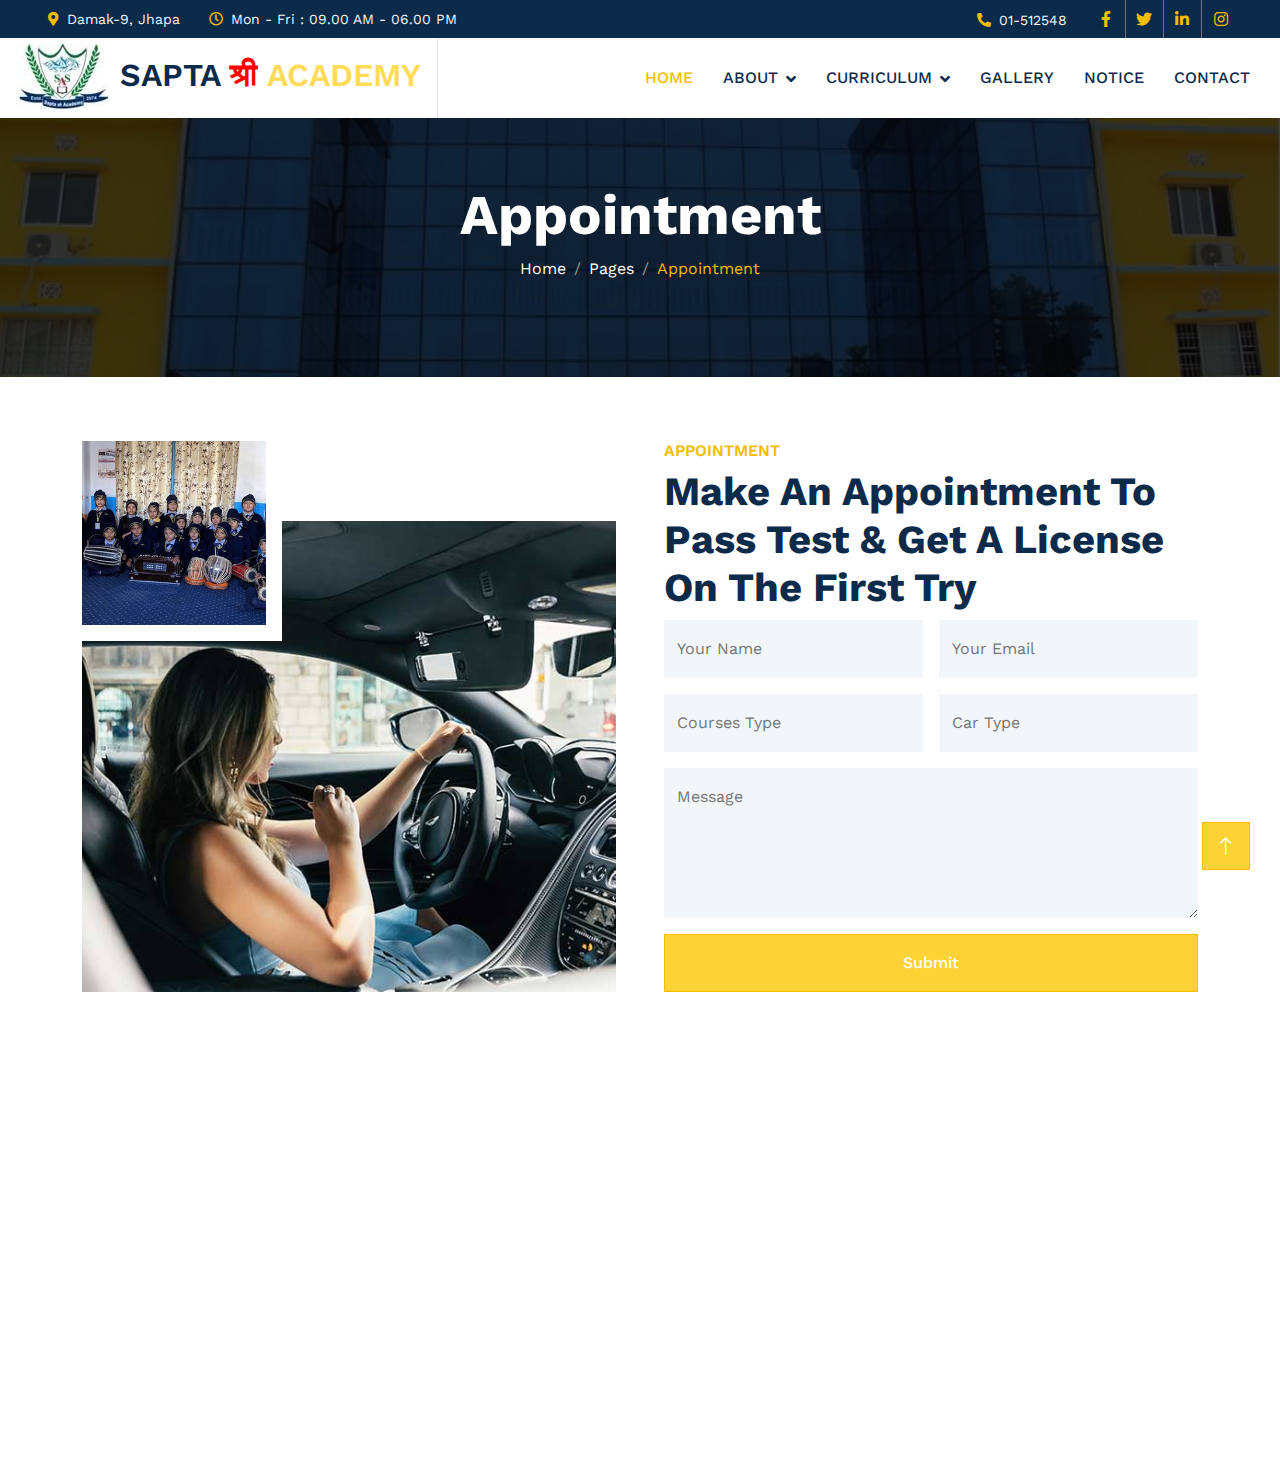
<file: appointment.html>
<!DOCTYPE html>
<html lang="en">

<head>
    <meta charset="utf-8">
    <title>Saptashree Academy</title>
    <meta content="width=device-width, initial-scale=1.0" name="viewport">
    <meta content="" name="keywords">
    <meta content="" name="description">

    <!-- Favicon -->
    <link href="img/favicon.ico" rel="icon">

    <!-- Google Web Fonts -->
    <link rel="preconnect" href="https://fonts.googleapis.com">
    <link rel="preconnect" href="https://fonts.gstatic.com" crossorigin>
    <link href="https://fonts.googleapis.com/css2?family=Work+Sans:wght@400;500;600;700&display=swap" rel="stylesheet">

    <!-- Icon Font Stylesheet -->
    <link href="https://cdnjs.cloudflare.com/ajax/libs/font-awesome/5.10.0/css/all.min.css" rel="stylesheet">
    <link href="https://cdn.jsdelivr.net/npm/bootstrap-icons@1.4.1/font/bootstrap-icons.css" rel="stylesheet">

    <!-- Libraries Stylesheet -->
    <link href="lib/animate/animate.min.css" rel="stylesheet">
    <link href="lib/owlcarousel/assets/owl.carousel.min.css" rel="stylesheet">

    <!-- Customized Bootstrap Stylesheet -->
    <link href="css/bootstrap.min.css" rel="stylesheet">

    <!-- Template Stylesheet -->
    <link href="css/style.css" rel="stylesheet">
</head>

<body>
    <!-- Spinner Start -->
    <div id="spinner"
        class="show bg-white position-fixed translate-middle w-100 vh-100 top-50 start-50 d-flex align-items-center justify-content-center">
        <div class="spinner-grow text-primary" role="status"></div>
    </div>
    <!-- Spinner End -->


    <!-- Topbar Start -->
    <div class="container-fluid bg-dark text-light p-0">
        <div class="row gx-0 d-none d-lg-flex">
            <div class="col-lg-7 px-5 text-start">
                <div class="h-100 d-inline-flex align-items-center me-4">
                    <small class="fa fa-map-marker-alt text-primary me-2"></small>
                    <small>Damak-9, Jhapa</small>
                </div>
                <div class="h-100 d-inline-flex align-items-center">
                    <small class="far fa-clock text-primary me-2"></small>
                    <small>Mon - Fri : 09.00 AM - 06.00 PM</small>
                </div>
            </div>
            <div class="col-lg-5 px-5 text-end">
                <div class="h-100 d-inline-flex align-items-center me-4">
                    <small class="fa fa-phone-alt text-primary me-2"></small>
                    <small>01-512548</small>
                </div>
                <div class="h-100 d-inline-flex align-items-center mx-n2">
                    <a class="btn btn-square btn-link rounded-0 border-0 border-end border-secondary"
                        href="https://www.facebook.com/saptashreeacademy" target="_blank"><i
                            class="fab fa-facebook-f"></i></a>
                    <a class="btn btn-square btn-link rounded-0 border-0 border-end border-secondary"
                        href="https://www.twitter.com" target="_blank"><i class="fab fa-twitter"></i></a>
                    <a class="btn btn-square btn-link rounded-0 border-0 border-end border-secondary"
                        href="https://www.linkedin.com" target="_blank"><i class="fab fa-linkedin-in"></i></a>
                    <a class="btn btn-square btn-link rounded-0" href="https://www.instagram.com" target="_blank"><i
                            class="fab fa-instagram"></i></a>
                </div>
            </div>
        </div>
    </div>
    <!-- Topbar End -->


    <!-- Navbar Start -->
    <nav class="navbar navbar-expand-lg bg-white navbar-light sticky-top p-0">
        <a href="index.html" class="navbar-brand d-flex align-items-center border-end px-4 px-lg-5">
            <h2 class="m-0"><img src="img\logo.JPG"> <span style="font: size 32px">SAPTA</span> <span
                    style="color:red">श्री</span> <span style="color:#FFDB57">ACADEMY</span></h2>
        </a>
        <button type="button" class="navbar-toggler me-4" data-bs-toggle="collapse" data-bs-target="#navbarCollapse">
            <span class="navbar-toggler-icon"></span>
        </button>
        <div class="collapse navbar-collapse" id="navbarCollapse">
            <div class="navbar-nav ms-auto p-4 p-lg-0">
                <a href="index.html" class="nav-item nav-link active">Home</a>
                <div class="nav-item dropdown">
                    <a href="#" class="nav-link dropdown-toggle" data-bs-toggle="dropdown">About</a>
                    <div class="dropdown-menu bg-light m-0">
                        <a href="feature.html" class="dropdown-item">Why choose us?</a>
                        <a href="facilities.html" class="dropdown-item">The campus and facilities</a>
                        <a href="message.html" class="dropdown-item">Message from the principle</a>
                        <a href="team.html" class="dropdown-item">Faculty</a>
                    </div>
                </div>
                <div class="nav-item dropdown">
                    <a href="#" class="nav-link dropdown-toggle" data-bs-toggle="dropdown">Curriculum</a>
                    <div class="dropdown-menu bg-light m-0">
                        <a href="404.html" class="dropdown-item">Curriculum</a>
                        <a href="testimonial.html" class="dropdown-item">Testimonial</a>
                        <a href="admission.html" class="dropdown-item">Admission Form</a>
                    </div>
                </div>
                <a href="gallery.html" class="nav-item nav-link">Gallery</a>
                <a href="notice.html" class="nav-item nav-link">Notice</a>
                <a href="contact.html" class="nav-item nav-link">Contact</a>
            </div>

        </div>
    </nav>
    <!-- Navbar End -->


    <!-- Page Header Start -->
    <div class="container-fluid page-header py-6 my-6 mt-0 wow fadeIn" data-wow-delay="0.1s">
        <div class="container text-center">
            <h1 class="display-4 text-white animated slideInDown mb-4">Appointment</h1>
            <nav aria-label="breadcrumb animated slideInDown">
                <ol class="breadcrumb justify-content-center mb-0">
                    <li class="breadcrumb-item"><a class="text-white" href="#">Home</a></li>
                    <li class="breadcrumb-item"><a class="text-white" href="#">Pages</a></li>
                    <li class="breadcrumb-item text-primary active" aria-current="page">Appointment</li>
                </ol>
            </nav>
        </div>
    </div>
    <!-- Page Header End -->


    <!-- Appointment Start -->
    <div class="container-xxl py-6">
        <div class="container">
            <div class="row g-5">
                <div class="col-lg-6 wow fadeInUp" data-wow-delay="0.1s">
                    <div class="position-relative overflow-hidden ps-5 pt-5 h-100" style="min-height: 400px;">
                        <img class="position-absolute w-100 h-100" src="img/about-1.jpg" alt="" style="object-fit: cover;">
                        <img class="position-absolute top-0 start-0 bg-white pe-3 pb-3" src="img/about-2.jpg" alt="" style="width: 200px; height: 200px;">
                    </div>
                </div>
                <div class="col-lg-6 wow fadeInUp" data-wow-delay="0.5s">
                    <h6 class="text-primary text-uppercase mb-2">Appointment</h6>
                    <h1 class="display-6 mb-4">Make An Appointment To Pass Test & Get A License On The First Try</h1>
                    <form>
                        <div class="row g-3">
                            <div class="col-sm-6">
                                <div class="form-floating">
                                    <input type="text" class="form-control border-0 bg-light" id="gname" placeholder="Gurdian Name">
                                    <label for="gname">Your Name</label>
                                </div>
                            </div>
                            <div class="col-sm-6">
                                <div class="form-floating">
                                    <input type="email" class="form-control border-0 bg-light" id="gmail" placeholder="Gurdian Email">
                                    <label for="gmail">Your Email</label>
                                </div>
                            </div>
                            <div class="col-sm-6">
                                <div class="form-floating">
                                    <input type="text" class="form-control border-0 bg-light" id="cname" placeholder="Child Name">
                                    <label for="cname">Courses Type</label>
                                </div>
                            </div>
                            <div class="col-sm-6">
                                <div class="form-floating">
                                    <input type="text" class="form-control border-0 bg-light" id="cage" placeholder="Child Age">
                                    <label for="cage">Car Type</label>
                                </div>
                            </div>
                            <div class="col-12">
                                <div class="form-floating">
                                    <textarea class="form-control border-0 bg-light" placeholder="Leave a message here" id="message" style="height: 150px"></textarea>
                                    <label for="message">Message</label>
                                </div>
                            </div>
                            <div class="col-12">
                                <button class="btn btn-primary w-100 py-3" type="submit">Submit</button>
                            </div>
                        </div>
                    </form>
                </div>
            </div>
        </div>
    </div>
    <!-- Appointment End -->


    <!-- Footer Start -->
    <div class="container-fluid bg-dark text-light footer my-6 mb-0 py-6 wow fadeIn" data-wow-delay="0.1s">
        <div class="container">
            <div class="row g-5">
                <div class="col-lg-3 col-md-6">
                    <h4 class="text-white mb-4">Get In Touch</h4>
                    <h2 class="text-primary mb-4">Saptashree Academy</h2>
                    <p class="mb-2"><i class="fa fa-map-marker-alt me-3"></i>Damak -09, Shantimarga, Damak, Jhapa</p>
                    <p class="mb-2"><i class="fa fa-phone-alt me-3"></i>+012 345 67890</p>
                    <p class="mb-2"><i class="fa fa-envelope me-3"></i>saptashree2018@gmail.com</p>
                </div>
                <div class="col-lg-3 col-md-6">
                    <h4 class="text-light mb-4">Quick Links</h4>
                    <a class="btn btn-link" href="about.html">About Us</a>
                    <a class="btn btn-link" href="facilities.html">Facilities</a>
                    <a class="btn btn-link" href="message.html">Principal's outlook</a>
                    <a class="btn btn-link" href="gallery.html">Gallery</a>
                    <a class="btn btn-link" href="testimonial.html">Testimonial</a>
                </div>
                
                <div class="col-lg-3 col-md-6">
                    <h6 class="text-white mt-4 mb-3">Follow Us</h6>
                    <div class="d-flex pt-2">
                        <a class="btn btn-square btn-outline-light me-1" href=""><i class="fab fa-twitter"></i></a>
                        <a class="btn btn-square btn-outline-light me-1" href=""><i class="fab fa-facebook-f"></i></a>
                        <a class="btn btn-square btn-outline-light me-1" href=""><i class="fab fa-youtube"></i></a>
                        <a class="btn btn-square btn-outline-light me-0" href=""><i class="fab fa-linkedin-in"></i></a>
                    </div>
                </div>
            </div>
        </div>
    </div>
    <!-- Footer End -->


    <!-- Copyright Start -->
    <div class="container-fluid copyright text-light py-4 wow fadeIn" data-wow-delay="0.1s">
        <div class="container">
            <div class="row">
                <div class="col-md-6 text-center text-md-start mb-3 mb-md-0">
                    &copy; <a href="#">Saptashree Academy</a>, All Right Reserved.
                </div>
                <div class="col-md-6 text-center text-md-end">
                    <span style="color: #092139;">Designed</span> <a href="https://htmlcodex.com" target="_blank"><span style="color: #092139;">HTML Codex</span></a>
                    <span style="color: #092139;">Distributed</span><a href="https://themewagon.com" target="_blank"><span style="color: #092139;">ThemeWagon</span></a>
                </div>
            </div>
        </div>
    </div>
    <!-- Copyright End -->



    <!-- Back to Top -->
    <a href="#" class="btn btn-lg btn-primary btn-lg-square back-to-top"><i class="bi bi-arrow-up"></i></a>


    <!-- JavaScript Libraries -->
    <script src="https://code.jquery.com/jquery-3.4.1.min.js"></script>
    <script src="https://cdn.jsdelivr.net/npm/bootstrap@5.0.0/dist/js/bootstrap.bundle.min.js"></script>
    <script src="lib/wow/wow.min.js"></script>
    <script src="lib/easing/easing.min.js"></script>
    <script src="lib/waypoints/waypoints.min.js"></script>
    <script src="lib/owlcarousel/owl.carousel.min.js"></script>

    <!-- Template Javascript -->
    <script src="js/main.js"></script>
</body>

</html>
</file>
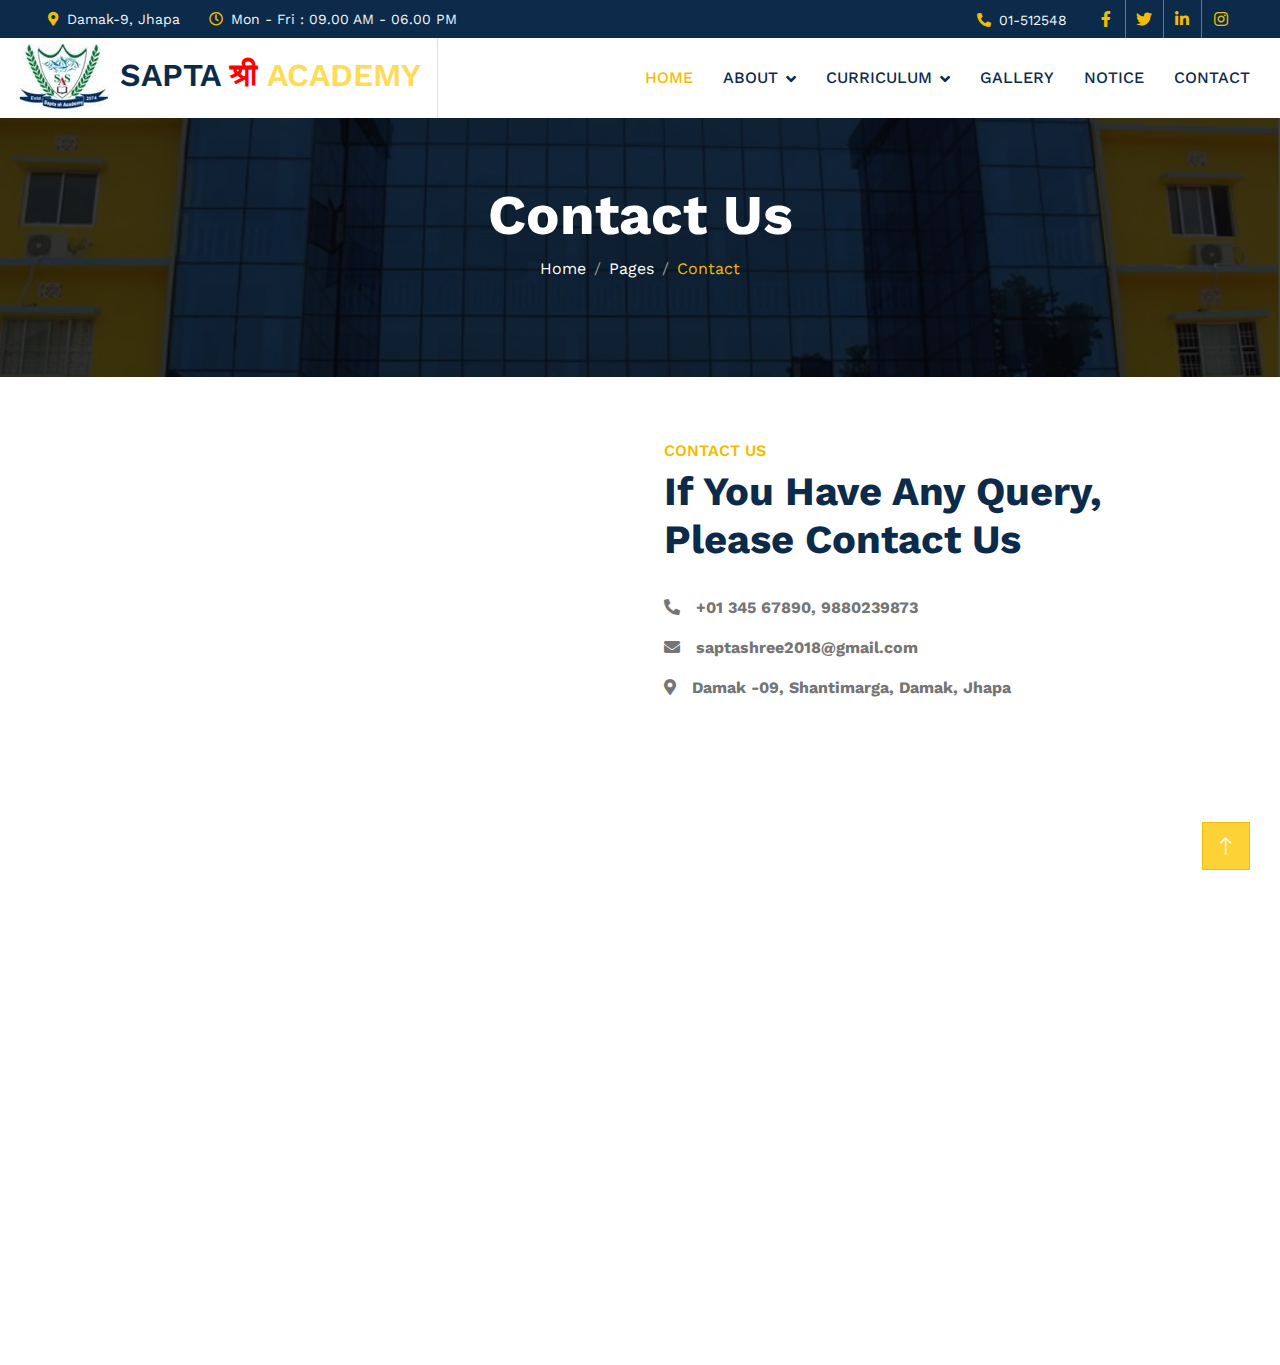
<file: contact.html>
<!DOCTYPE html>
<html lang="en">

<head>
    <meta charset="utf-8">
    <title>Saptashree Academy</title>
    <meta content="width=device-width, initial-scale=1.0" name="viewport">
    <meta content="" name="keywords">
    <meta content="" name="description">

    <!-- Favicon -->
    <link href="img/favicon.ico" rel="icon">

    <!-- Google Web Fonts -->
    <link rel="preconnect" href="https://fonts.googleapis.com">
    <link rel="preconnect" href="https://fonts.gstatic.com" crossorigin>
    <link href="https://fonts.googleapis.com/css2?family=Work+Sans:wght@400;500;600;700&display=swap" rel="stylesheet">

    <!-- Icon Font Stylesheet -->
    <link href="https://cdnjs.cloudflare.com/ajax/libs/font-awesome/5.10.0/css/all.min.css" rel="stylesheet">
    <link href="https://cdn.jsdelivr.net/npm/bootstrap-icons@1.4.1/font/bootstrap-icons.css" rel="stylesheet">

    <!-- Libraries Stylesheet -->
    <link href="lib/animate/animate.min.css" rel="stylesheet">
    <link href="lib/owlcarousel/assets/owl.carousel.min.css" rel="stylesheet">

    <!-- Customized Bootstrap Stylesheet -->
    <link href="css/bootstrap.min.css" rel="stylesheet">

    <!-- Template Stylesheet -->
    <link href="css/style.css" rel="stylesheet">
</head>

<body>
    <!-- Spinner Start -->
    <div id="spinner"
        class="show bg-white position-fixed translate-middle w-100 vh-100 top-50 start-50 d-flex align-items-center justify-content-center">
        <div class="spinner-grow text-primary" role="status"></div>
    </div>
    <!-- Spinner End -->


    <!-- Topbar Start -->
    <div class="container-fluid bg-dark text-light p-0">
        <div class="row gx-0 d-none d-lg-flex">
            <div class="col-lg-7 px-5 text-start">
                <div class="h-100 d-inline-flex align-items-center me-4">
                    <small class="fa fa-map-marker-alt text-primary me-2"></small>
                    <small>Damak-9, Jhapa</small>
                </div>
                <div class="h-100 d-inline-flex align-items-center">
                    <small class="far fa-clock text-primary me-2"></small>
                    <small>Mon - Fri : 09.00 AM - 06.00 PM</small>
                </div>
            </div>
            <div class="col-lg-5 px-5 text-end">
                <div class="h-100 d-inline-flex align-items-center me-4">
                    <small class="fa fa-phone-alt text-primary me-2"></small>
                    <small>01-512548</small>
                </div>
                <div class="h-100 d-inline-flex align-items-center mx-n2">
                    <a class="btn btn-square btn-link rounded-0 border-0 border-end border-secondary"
                        href="https://www.facebook.com/saptashreeacademy" target="_blank"><i
                            class="fab fa-facebook-f"></i></a>
                    <a class="btn btn-square btn-link rounded-0 border-0 border-end border-secondary"
                        href="https://www.twitter.com" target="_blank"><i class="fab fa-twitter"></i></a>
                    <a class="btn btn-square btn-link rounded-0 border-0 border-end border-secondary"
                        href="https://www.linkedin.com" target="_blank"><i class="fab fa-linkedin-in"></i></a>
                    <a class="btn btn-square btn-link rounded-0" href="https://www.instagram.com" target="_blank"><i
                            class="fab fa-instagram"></i></a>
                </div>
            </div>
        </div>
    </div>
    <!-- Topbar End -->


    <!-- Navbar Start -->
    <nav class="navbar navbar-expand-lg bg-white navbar-light sticky-top p-0">
        <a href="index.html" class="navbar-brand d-flex align-items-center border-end px-4 px-lg-5">
            <h2 class="m-0"><img src="img\logo.JPG"> <span style="font: size 32px">SAPTA</span> <span
                    style="color:red">श्री</span> <span style="color:#FFDB57">ACADEMY</span></h2>
        </a>
        <button type="button" class="navbar-toggler me-4" data-bs-toggle="collapse" data-bs-target="#navbarCollapse">
            <span class="navbar-toggler-icon"></span>
        </button>
        <div class="collapse navbar-collapse" id="navbarCollapse">
            <div class="navbar-nav ms-auto p-4 p-lg-0">
                <a href="index.html" class="nav-item nav-link active">Home</a>
                <div class="nav-item dropdown">
                    <a href="#" class="nav-link dropdown-toggle" data-bs-toggle="dropdown">About</a>
                    <div class="dropdown-menu bg-light m-0">
                        <a href="feature.html" class="dropdown-item">Why choose us?</a>
                        <a href="facilities.html" class="dropdown-item">The campus and facilities</a>
                        <a href="message.html" class="dropdown-item">Message from the principle</a>
                        <a href="team.html" class="dropdown-item">Faculty</a>
                    </div>
                </div>
                <div class="nav-item dropdown">
                    <a href="#" class="nav-link dropdown-toggle" data-bs-toggle="dropdown">Curriculum</a>
                    <div class="dropdown-menu bg-light m-0">
                        <a href="404.html" class="dropdown-item">Curriculum</a>
                        <a href="testimonial.html" class="dropdown-item">Testimonial</a>
                        <a href="admission.html" class="dropdown-item">Admission Form</a>
                    </div>
                </div>
                <a href="gallery.html" class="nav-item nav-link">Gallery</a>
                <a href="notice.html" class="nav-item nav-link">Notice</a>
                <a href="contact.html" class="nav-item nav-link">Contact</a>
            </div>

        </div>
    </nav>
    <!-- Navbar End -->


    <!-- Page Header Start -->
    <div class="container-fluid page-header py-6 my-6 mt-0 wow fadeIn" data-wow-delay="0.1s">
        <div class="container text-center">
            <h1 class="display-4 text-white animated slideInDown mb-4">Contact Us</h1>
            <nav aria-label="breadcrumb animated slideInDown">
                <ol class="breadcrumb justify-content-center mb-0">
                    <li class="breadcrumb-item"><a class="text-white" href="#">Home</a></li>
                    <li class="breadcrumb-item"><a class="text-white" href="#">Pages</a></li>
                    <li class="breadcrumb-item text-primary active" aria-current="page">Contact</li>
                </ol>
            </nav>
        </div>
    </div>
    <!-- Page Header End -->


    <!-- Contact Start -->
    <div class="container-xxl py-6">
        <div class="container">
            <div class="row g-5">
                <div class="col-lg-6 wow fadeInUp" data-wow-delay="0.1s" style="min-height: 450px;">
                    <div class="position-relative h-100">
                        <iframe class="position-relative w-100 h-100"
                            src="https://www.google.com/maps/embed?pb=!1m14!1m8!1m3!1d3565.7537173436563!2d87.6844763!3d26.6563668!3m2!1i1024!2i768!4f13.1!3m3!1m2!1s0x39e58f83e5b05c25%3A0x17df51262106fc70!2sSaptashree%20Academy!5e0!3m2!1sen!2snp!4v1678032163183!5m2!1sen!2snp"
                            frameborder="0" style="min-height: 450px; border:0;" allowfullscreen="" aria-hidden="false"
                            tabindex="0"></iframe>

                    </div>
                </div>
                <div class="col-lg-6 wow fadeInUp" data-wow-delay="0.5s">
                    <h6 class="text-primary text-uppercase mb-2">Contact Us</h6>
                    <h1 class="display-6 mb-4">If You Have Any Query, Please Contact Us</h1><br>
                    <div>
                        <div style="font-weight: bold;">

                            <p><i class="fa fa-phone-alt me-3"></i>+01 345 67890, 9880239873</p>
                            <p><i class="fa fa-envelope me-3"></i>saptashree2018@gmail.com</p>
                            <p><i class="fa fa-map-marker-alt me-3"></i>Damak -09, Shantimarga, Damak, Jhapa</p>
                        </div>
                    </div>

                </div>
            </div>
        </div>
    </div>
    <!-- Contact End -->


    <!-- Footer Start -->
    <div class="container-fluid bg-dark text-light footer my-6 mb-0 py-6 wow fadeIn" data-wow-delay="0.1s">
        <div class="container">
            <div class="row g-5">
                <div class="col-lg-3 col-md-6">
                    <h4 class="text-white mb-4">Get In Touch</h4>
                    <h2 class="text-primary mb-4">Saptashree Academy</h2>
                    <p class="mb-2"><i class="fa fa-map-marker-alt me-3"></i>Damak -09, Shantimarga, Damak, Jhapa</p>
                    <p class="mb-2"><i class="fa fa-phone-alt me-3"></i>+012 345 67890</p>
                    <p class="mb-2"><i class="fa fa-envelope me-3"></i>saptashree2018@gmail.com</p>
                </div>
                <div class="col-lg-3 col-md-6">
                    <h4 class="text-light mb-4">Quick Links</h4>
                    <a class="btn btn-link" href="about.html">About Us</a>
                    <a class="btn btn-link" href="facilities.html">Facilities</a>
                    <a class="btn btn-link" href="message.html">Principal's outlook</a>
                    <a class="btn btn-link" href="gallery.html">Gallery</a>
                    <a class="btn btn-link" href="testimonial.html">Testimonial</a>
                </div>

                <div class="col-lg-3 col-md-6">
                    <h6 class="text-white mt-4 mb-3">Follow Us</h6>
                    <div class="d-flex pt-2">
                        <a class="btn btn-square btn-outline-light me-1" href=""><i class="fab fa-twitter"></i></a>
                        <a class="btn btn-square btn-outline-light me-1" href=""><i class="fab fa-facebook-f"></i></a>
                        <a class="btn btn-square btn-outline-light me-1" href=""><i class="fab fa-youtube"></i></a>
                        <a class="btn btn-square btn-outline-light me-0" href=""><i class="fab fa-linkedin-in"></i></a>
                    </div>
                </div>
            </div>
        </div>
    </div>
    <!-- Footer End -->


    <!-- Copyright Start -->
    <div class="container-fluid copyright text-light py-4 wow fadeIn" data-wow-delay="0.1s">
        <div class="container">
            <div class="row">
                <div class="col-md-6 text-center text-md-start mb-3 mb-md-0">
                    &copy; <a href="#">Saptashree Academy</a>, All Right Reserved.
                </div>
                <div class="col-md-6 text-center text-md-end">
                    <span style="color: #092139;">Designed</span> <a href="https://htmlcodex.com" target="_blank"><span style="color: #092139;">HTML Codex</span></a>
                    <span style="color: #092139;">Distributed</span><a href="https://themewagon.com" target="_blank"><span style="color: #092139;">ThemeWagon</span></a>
                </div>
            </div>
        </div>
    </div>
    <!-- Copyright End -->


    <!-- Back to Top -->
    <a href="#" class="btn btn-lg btn-primary btn-lg-square back-to-top"><i class="bi bi-arrow-up"></i></a>


    <!-- JavaScript Libraries -->
    <script src="https://code.jquery.com/jquery-3.4.1.min.js"></script>
    <script src="https://cdn.jsdelivr.net/npm/bootstrap@5.0.0/dist/js/bootstrap.bundle.min.js"></script>
    <script src="lib/wow/wow.min.js"></script>
    <script src="lib/easing/easing.min.js"></script>
    <script src="lib/waypoints/waypoints.min.js"></script>
    <script src="lib/owlcarousel/owl.carousel.min.js"></script>

    <!-- Template Javascript -->
    <script src="js/main.js"></script>
</body>

</html>
</file>
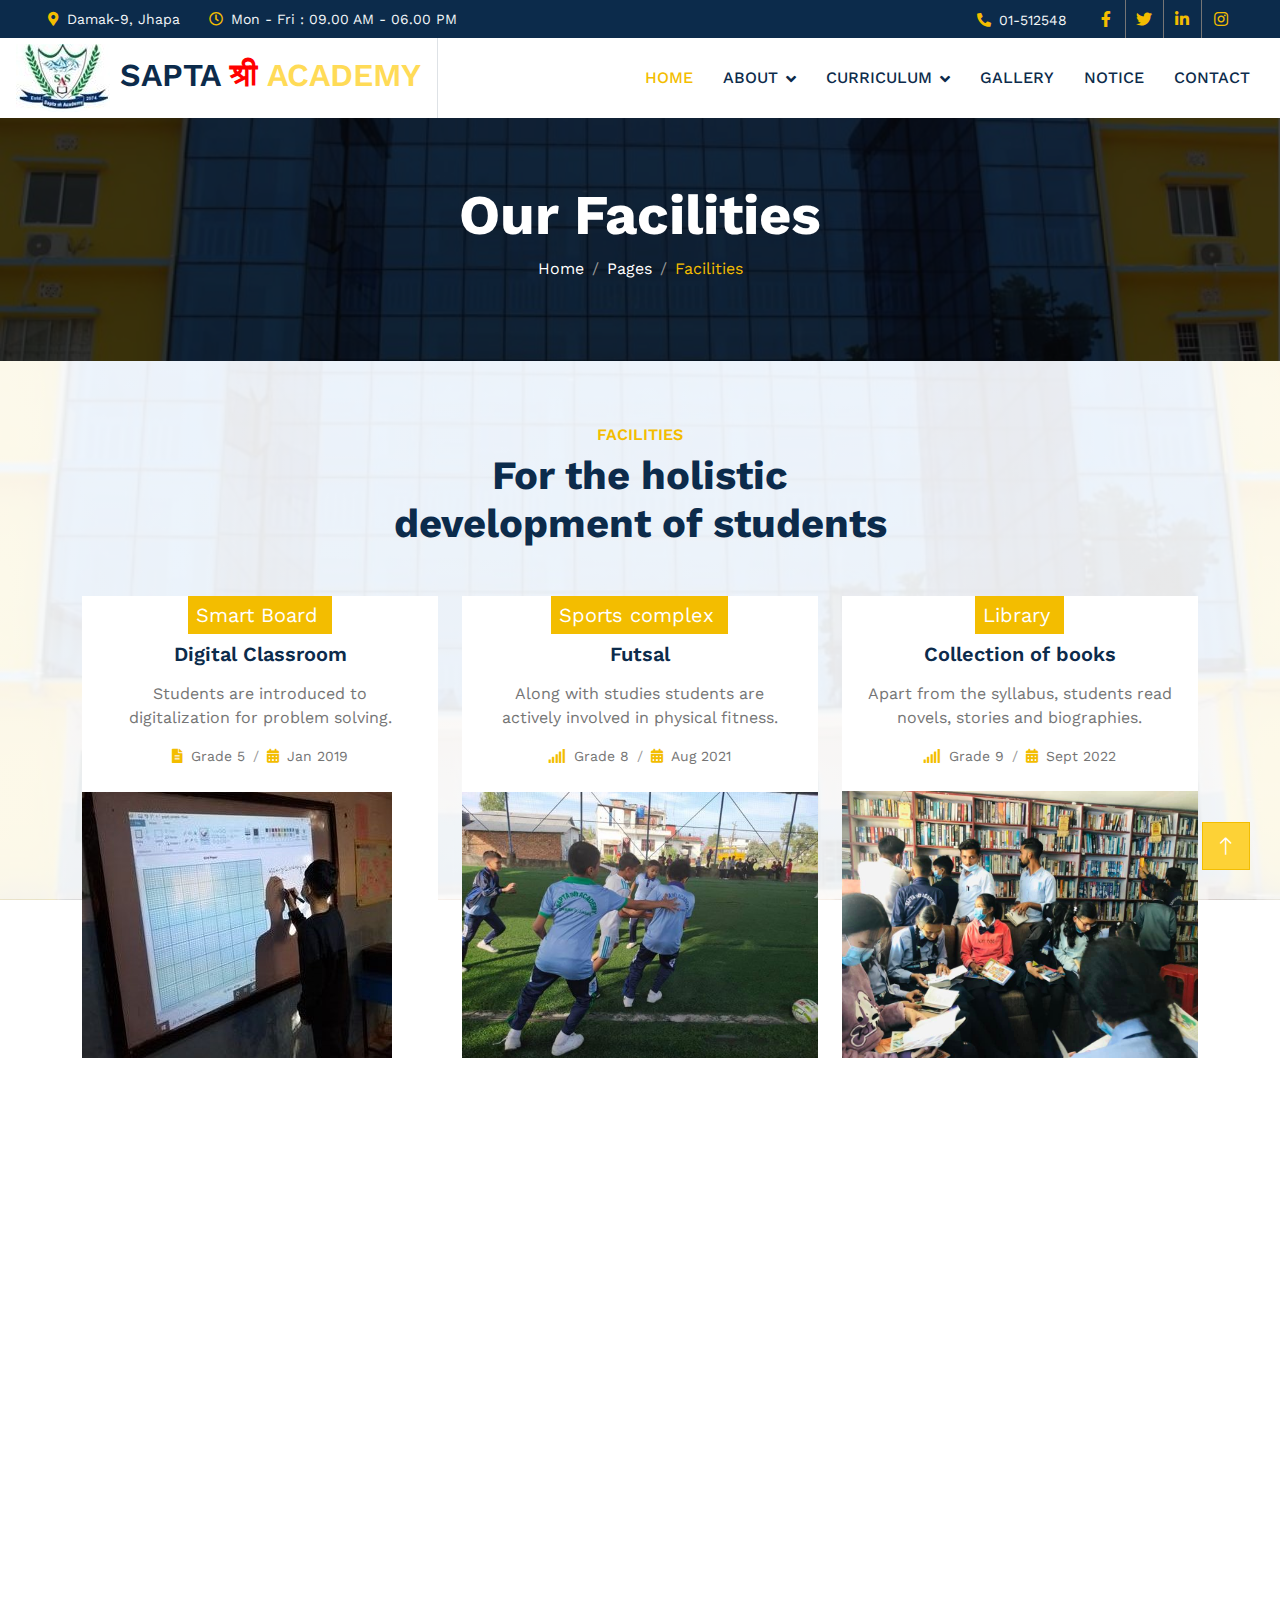
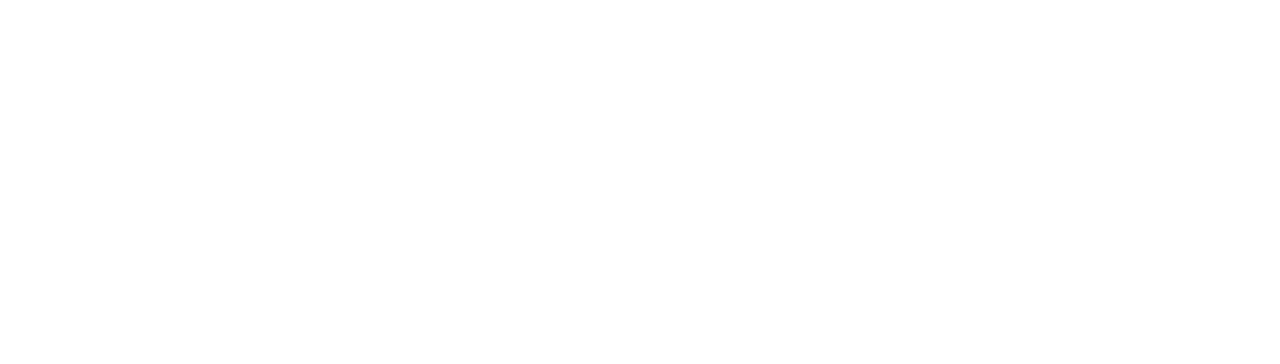
<file: facilities.html>
<!DOCTYPE html>
<html lang="en">

<head>
    <meta charset="utf-8">
    <title>Saptashree Academy</title>
    <meta content="width=device-width, initial-scale=1.0" name="viewport">
    <meta content="" name="keywords">
    <meta content="" name="description">

    <!-- Favicon -->
    <link href="img/favicon.ico" rel="icon">

    <!-- Google Web Fonts -->
    <link rel="preconnect" href="https://fonts.googleapis.com">
    <link rel="preconnect" href="https://fonts.gstatic.com" crossorigin>
    <link href="https://fonts.googleapis.com/css2?family=Work+Sans:wght@400;500;600;700&display=swap" rel="stylesheet">

    <!-- Icon Font Stylesheet -->
    <link href="https://cdnjs.cloudflare.com/ajax/libs/font-awesome/5.10.0/css/all.min.css" rel="stylesheet">
    <link href="https://cdn.jsdelivr.net/npm/bootstrap-icons@1.4.1/font/bootstrap-icons.css" rel="stylesheet">

    <!-- Libraries Stylesheet -->
    <link href="lib/animate/animate.min.css" rel="stylesheet">
    <link href="lib/owlcarousel/assets/owl.carousel.min.css" rel="stylesheet">

    <!-- Customized Bootstrap Stylesheet -->
    <link href="css/bootstrap.min.css" rel="stylesheet">

    <!-- Template Stylesheet -->
    <link href="css/style.css" rel="stylesheet">
</head>

<body>
    <!-- Spinner Start -->
    <div id="spinner"
        class="show bg-white position-fixed translate-middle w-100 vh-100 top-50 start-50 d-flex align-items-center justify-content-center">
        <div class="spinner-grow text-primary" role="status"></div>
    </div>
    <!-- Spinner End -->


    <!-- Topbar Start -->
    <div class="container-fluid bg-dark text-light p-0">
        <div class="row gx-0 d-none d-lg-flex">
            <div class="col-lg-7 px-5 text-start">
                <div class="h-100 d-inline-flex align-items-center me-4">
                    <small class="fa fa-map-marker-alt text-primary me-2"></small>
                    <small>Damak-9, Jhapa</small>
                </div>
                <div class="h-100 d-inline-flex align-items-center">
                    <small class="far fa-clock text-primary me-2"></small>
                    <small>Mon - Fri : 09.00 AM - 06.00 PM</small>
                </div>
            </div>
            <div class="col-lg-5 px-5 text-end">
                <div class="h-100 d-inline-flex align-items-center me-4">
                    <small class="fa fa-phone-alt text-primary me-2"></small>
                    <small>01-512548</small>
                </div>
                <div class="h-100 d-inline-flex align-items-center mx-n2">
                    <a class="btn btn-square btn-link rounded-0 border-0 border-end border-secondary"
                        href="https://www.facebook.com/saptashreeacademy" target="_blank"><i
                            class="fab fa-facebook-f"></i></a>
                    <a class="btn btn-square btn-link rounded-0 border-0 border-end border-secondary"
                        href="https://www.twitter.com" target="_blank"><i class="fab fa-twitter"></i></a>
                    <a class="btn btn-square btn-link rounded-0 border-0 border-end border-secondary"
                        href="https://www.linkedin.com" target="_blank"><i class="fab fa-linkedin-in"></i></a>
                    <a class="btn btn-square btn-link rounded-0" href="https://www.instagram.com" target="_blank"><i
                            class="fab fa-instagram"></i></a>
                </div>
            </div>
        </div>
    </div>
    <!-- Topbar End -->


    <!-- Navbar Start -->
    <nav class="navbar navbar-expand-lg bg-white navbar-light sticky-top p-0">
        <a href="index.html" class="navbar-brand d-flex align-items-center border-end px-4 px-lg-5">
            <h2 class="m-0"><img src="img\logo.JPG"> <span style="font: size 32px">SAPTA</span> <span
                    style="color:red">श्री</span> <span style="color:#FFDB57">ACADEMY</span></h2>
        </a>
        <button type="button" class="navbar-toggler me-4" data-bs-toggle="collapse" data-bs-target="#navbarCollapse">
            <span class="navbar-toggler-icon"></span>
        </button>
        <div class="collapse navbar-collapse" id="navbarCollapse">
            <div class="navbar-nav ms-auto p-4 p-lg-0">
                <a href="index.html" class="nav-item nav-link active">Home</a>
                <div class="nav-item dropdown">
                    <a href="#" class="nav-link dropdown-toggle" data-bs-toggle="dropdown">About</a>
                    <div class="dropdown-menu bg-light m-0">
                        <a href="feature.html" class="dropdown-item">Why choose us?</a>
                        <a href="facilities.html" class="dropdown-item">The campus and facilities</a>
                        <a href="message.html" class="dropdown-item">Message from the principle</a>
                        <a href="team.html" class="dropdown-item">Faculty</a>
                    </div>
                </div>
                <div class="nav-item dropdown">
                    <a href="#" class="nav-link dropdown-toggle" data-bs-toggle="dropdown">Curriculum</a>
                    <div class="dropdown-menu bg-light m-0">
                        <a href="404.html" class="dropdown-item">Curriculum</a>
                        <a href="testimonial.html" class="dropdown-item">Testimonial</a>
                        <a href="admission.html" class="dropdown-item">Admission Form</a>
                    </div>
                </div>
                <a href="gallery.html" class="nav-item nav-link">Gallery</a>
                <a href="notice.html" class="nav-item nav-link">Notice</a>
                <a href="contact.html" class="nav-item nav-link">Contact</a>
            </div>

        </div>
    </nav>
    <!-- Navbar End -->

    <!-- Page Header Start -->
    <div class="container-fluid page-header py-6 my-6 mt-0 wow fadeIn" data-wow-delay="0.1s">
        <div class="container text-center">
            <h1 class="display-4 text-white animated slideInDown mb-4">Our Facilities</h1>
            <nav aria-label="breadcrumb animated slideInDown">
                <ol class="breadcrumb justify-content-center mb-0">
                    <li class="breadcrumb-item"><a class="text-white" href="#">Home</a></li>
                    <li class="breadcrumb-item"><a class="text-white" href="#">Pages</a></li>
                    <li class="breadcrumb-item text-primary active" aria-current="page">Facilities</li>
                </ol>
            </nav>
        </div>
    </div>
    <!-- Page Header End -->

<!-- Courses Start -->
<div class="container-xxl courses my-6 py-6 pb-0">
    <div class="container">
        <div class="text-center mx-auto mb-5 wow fadeInUp" data-wow-delay="0.1s" style="max-width: 500px;">
            <h6 class="text-primary text-uppercase mb-2">Facilities</h6>
            <h1 class="display-6 mb-4">For the holistic development of students</h1>
        </div>
        <div class="row g-4 justify-content-center">
            <div class="col-lg-4 col-md-6 wow fadeInUp" data-wow-delay="0.1s">
                <div class="courses-item d-flex flex-column bg-white overflow-hidden h-100">
                    <div class="text-center p-4 pt-0">
                        <div class="d-inline-block bg-primary text-white fs-5 py-1 px-4 mb-4">Smart Board &nbsp;</div>
                        <h5 class="mb-3">Digital Classroom</h5>
                        <p>Students are introduced to digitalization for problem solving.</p>
                        <ol class="breadcrumb justify-content-center mb-0">
                            <li class="breadcrumb-item small"><i class="fa fa-file-alt text-primary me-2"></i>Grade 5
                            </li>
                            <li class="breadcrumb-item small"><i class="fa fa-calendar-alt text-primary me-2"></i>Jan 2019</li>
                        </ol>
                    </div>
                    <div class="position-relative mt-auto">
                        <img class="img-fluid" src="img/courses-1.jpg" alt="Photo">
                        <div class="courses-overlay">
                            <a class="btn btn-outline-primary border-2" href="gallery.html">More Pictures</a>
                        </div>
                    </div>
                </div>
            </div>
            <div class="col-lg-4 col-md-6 wow fadeInUp" data-wow-delay="0.3s">
                <div class="courses-item d-flex flex-column bg-white overflow-hidden h-100">
                    <div class="text-center p-4 pt-0">
                        <div class="d-inline-block bg-primary text-white fs-5 py-1 px-4 mb-4">Sports complex &nbsp;</div>
                        <h5 class="mb-3">Futsal</h5>
                        <p>Along with studies students are actively involved in physical fitness.</p>
                        <ol class="breadcrumb justify-content-center mb-0">
                            <li class="breadcrumb-item small"><i class="fa fa-signal text-primary me-2"></i>Grade 8
                            </li>
                            <li class="breadcrumb-item small"><i class="fa fa-calendar-alt text-primary me-2"></i>Aug 2021</li>
                        </ol>
                    </div>
                    <div class="position-relative mt-auto">
                        <img class="img-fluid" src="img/courses-5.jpg" alt="Photo">
                        <div class="courses-overlay">
                            <a class="btn btn-outline-primary border-2" href="gallery.html">More Pictures</a>
                        </div>
                    </div>
                </div>
            </div>
            <div class="col-lg-4 col-md-6 wow fadeInUp" data-wow-delay="0.5s">
                <div class="courses-item d-flex flex-column bg-white overflow-hidden h-100">
                    <div class="text-center p-4 pt-0">
                        <div class="d-inline-block bg-primary text-white fs-5 py-1 px-4 mb-4">Library &nbsp;</div>
                        <h5 class="mb-3">Collection of books </h5>
                        <p>Apart from the syllabus, students read novels, stories and biographies.</p>
                        <ol class="breadcrumb justify-content-center mb-0">
                            <li class="breadcrumb-item small"><i class="fa fa-signal text-primary me-2"></i>Grade 9
                            </li>
                            <li class="breadcrumb-item small"><i class="fa fa-calendar-alt text-primary me-2"></i>Sept 2022</li>
                        </ol>
                    </div>
                    <div class="position-relative mt-auto">
                        <img class="img-fluid" src="img/courses-3.jpg" alt="Photo">
                        <div class="courses-overlay">
                            <a class="btn btn-outline-primary border-2" href="gallery.html">More Pictures</a>
                        </div>
                    </div>
                </div>
            </div>
            <div class="col-lg-4 col-md-6 wow fadeInUp" data-wow-delay="0.1s">
                <div class="courses-item d-flex flex-column bg-white overflow-hidden h-100">
                    <div class="text-center p-4 pt-0">
                        <div class="d-inline-block bg-primary text-white fs-5 py-1 px-4 mb-4">Play Station &nbsp;</div>
                        <h5 class="mb-3">Playstation</h5>
                        <p>Trampolins, swings, etc present for playgroup students</p>
                        <ol class="breadcrumb justify-content-center mb-0">
                            <li class="breadcrumb-item small"><i class="fa fa-file-alt text-primary me-2"></i> PG
                            </li>
                            <li class="breadcrumb-item small"><i class="fa fa-calendar-alt text-primary me-2"></i>Nov 2019</li>
                        </ol>
                    </div>
                    <div class="position-relative mt-auto">
                        <img class="img-fluid" src="img/courses-6.jpg" alt="Photo">
                        <div class="courses-overlay">
                            <a class="btn btn-outline-primary border-2" href="gallery.html">More Pictures</a>
                        </div>
                    </div>
                </div>
            </div>
            <div class="col-lg-4 col-md-6 wow fadeInUp" data-wow-delay="0.1s">
                <div class="courses-item d-flex flex-column bg-white overflow-hidden h-100">
                    <div class="text-center p-4 pt-0">
                        <div class="d-inline-block bg-primary text-white fs-5 py-1 px-4 mb-4">Transportation &nbsp;</div>
                        <h5 class="mb-3">School Bus</h5>
                        <p>Well servised comfortable and reliable transport facilities.</p>
                        <ol class="breadcrumb justify-content-center mb-0">
                            <li class="breadcrumb-item small"><i class="fa fa-file-alt text-primary me-2"></i>All students
                            </li>
                            <li class="breadcrumb-item small"><i class="fa fa-calendar-alt text-primary me-2"></i>Present</li>
                        </ol>
                    </div>
                    <div class="position-relative mt-auto">
                        <img class="img-fluid" src="img/courses-4.jpg" alt="Photo">
                        <div class="courses-overlay">
                            <a class="btn btn-outline-primary border-2" href="gallery.html">More Pictures</a>
                        </div>
                    </div>
                </div>
            </div>
            <div class="col-lg-4 col-md-6 wow fadeInUp" data-wow-delay="0.1s">
                <div class="courses-item d-flex flex-column bg-white overflow-hidden h-100">
                    <div class="text-center p-4 pt-0">
                        <div class="d-inline-block bg-primary text-white fs-5 py-1 px-4 mb-4">Others... &nbsp;</div>
                        <h5 class="mb-3">Extra Curriculur activities</h5>
                        <p>Karate, singing and dancing classes with many field trips are also conducted.</p>
                        <ol class="breadcrumb justify-content-center mb-0">
                            <li class="breadcrumb-item small"><i class="fa fa-file-alt text-primary me-2"></i>All students
                            </li>
                            <li class="breadcrumb-item small"><i class="fa fa-calendar-alt text-primary me-2"></i>Present</li>
                        </ol>
                    </div>
                    <div class="position-relative mt-auto">
                        <img class="img-fluid" src="img/courses-2.jpg" alt="Photo">
                        <div class="courses-overlay">
                            <a class="btn btn-outline-primary border-2" href="gallery.html">More Pictures</a>
                        </div>
                    </div>
                </div>
            </div>
        </div>
    </div>
</div>
<!-- Courses End --> 


<br>
    <!-- Footer Start -->
    <div class="container-fluid bg-dark text-light footer my-6 mb-0 py-6 wow fadeIn" data-wow-delay="0.1s">
        <div class="container">
            <div class="row g-5">
                <div class="col-lg-3 col-md-6">
                    <h4 class="text-white mb-4">Get In Touch</h4>
                    <h2 class="text-primary mb-4">Saptashree Academy</h2>
                    <p class="mb-2"><i class="fa fa-map-marker-alt me-3"></i>Damak -09, Shantimarga, Damak, Jhapa</p>
                    <p class="mb-2"><i class="fa fa-phone-alt me-3"></i>+012 345 67890</p>
                    <p class="mb-2"><i class="fa fa-envelope me-3"></i>saptashree2018@gmail.com</p>
                </div>
                <div class="col-lg-3 col-md-6">
                    <h4 class="text-light mb-4">Quick Links</h4>
                    <a class="btn btn-link" href="about.html">About Us</a>
                    <a class="btn btn-link" href="facilities.html">Facilities</a>
                    <a class="btn btn-link" href="message.html">Principal's outlook</a>
                    <a class="btn btn-link" href="gallery.html">Gallery</a>
                    <a class="btn btn-link" href="testimonial.html">Testimonial</a>
                </div>
                
                <div class="col-lg-3 col-md-6">
                    <h6 class="text-white mt-4 mb-3">Follow Us</h6>
                    <div class="d-flex pt-2">
                        <a class="btn btn-square btn-outline-light me-1" href=""><i class="fab fa-twitter"></i></a>
                        <a class="btn btn-square btn-outline-light me-1" href=""><i class="fab fa-facebook-f"></i></a>
                        <a class="btn btn-square btn-outline-light me-1" href=""><i class="fab fa-youtube"></i></a>
                        <a class="btn btn-square btn-outline-light me-0" href=""><i class="fab fa-linkedin-in"></i></a>
                    </div>
                </div>
            </div>
        </div>
    </div>
    <!-- Footer End -->


    <!-- Copyright Start -->
    <div class="container-fluid copyright text-light py-4 wow fadeIn" data-wow-delay="0.1s">
        <div class="container">
            <div class="row">
                <div class="col-md-6 text-center text-md-start mb-3 mb-md-0">
                    &copy; <a href="#">Saptashree Academy</a>, All Right Reserved.
                </div>
                <div class="col-md-6 text-center text-md-end">
                    <span style="color: #092139;">Designed</span> <a href="https://htmlcodex.com" target="_blank"><span style="color: #092139;">HTML Codex</span></a>
                    <span style="color: #092139;">Distributed</span><a href="https://themewagon.com" target="_blank"><span style="color: #092139;">ThemeWagon</span></a>
                </div>
            </div>
        </div>
    </div>
    <!-- Copyright End -->



    <!-- Back to Top -->
    <a href="#" class="btn btn-lg btn-primary btn-lg-square back-to-top"><i class="bi bi-arrow-up"></i></a>


    <!-- JavaScript Libraries -->
    <script src="https://code.jquery.com/jquery-3.4.1.min.js"></script>
    <script src="https://cdn.jsdelivr.net/npm/bootstrap@5.0.0/dist/js/bootstrap.bundle.min.js"></script>
    <script src="lib/wow/wow.min.js"></script>
    <script src="lib/easing/easing.min.js"></script>
    <script src="lib/waypoints/waypoints.min.js"></script>
    <script src="lib/owlcarousel/owl.carousel.min.js"></script>

    <!-- Template Javascript -->
    <script src="js/main.js"></script>
</body>

</html>
</file>
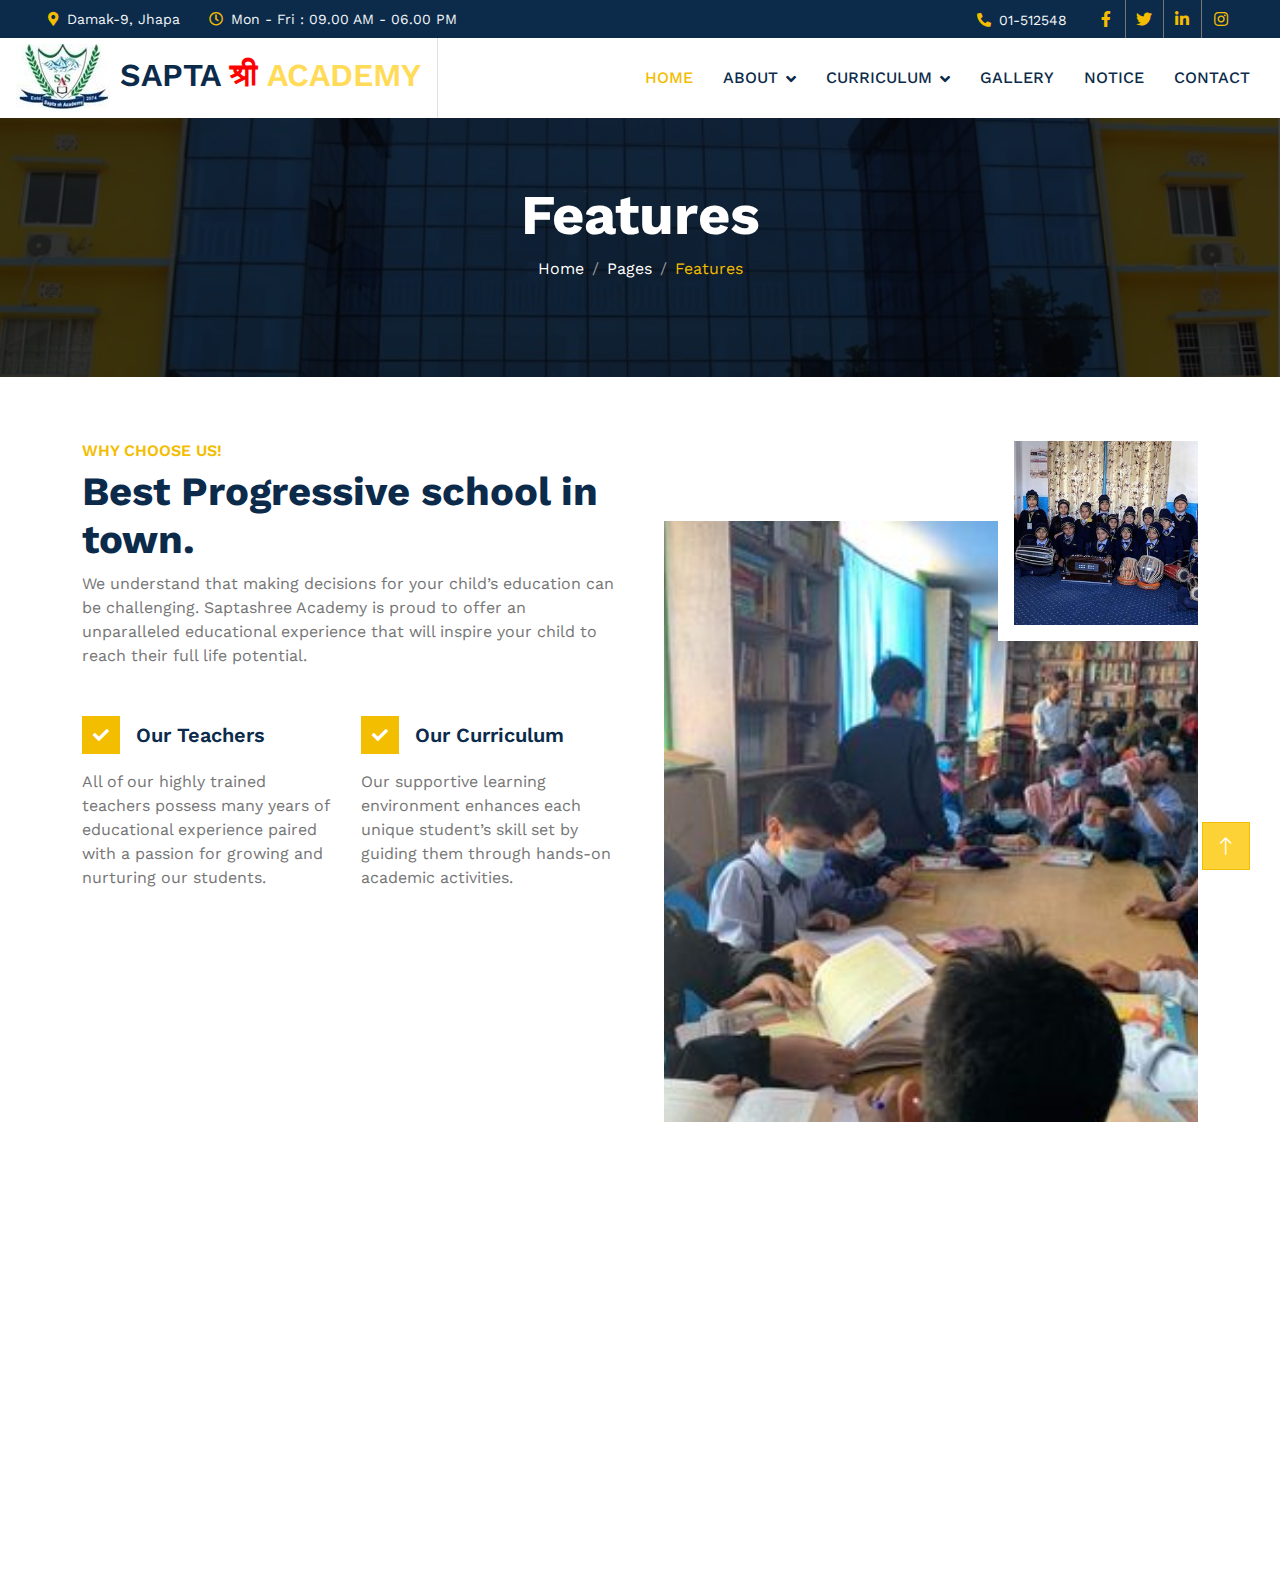
<file: feature.html>
<!DOCTYPE html>
<html lang="en">

<head>
    <meta charset="utf-8">
    <title>Saptashree Academy</title>
    <meta content="width=device-width, initial-scale=1.0" name="viewport">
    <meta content="" name="keywords">
    <meta content="" name="description">

    <!-- Favicon -->
    <link href="img/favicon.ico" rel="icon">

    <!-- Google Web Fonts -->
    <link rel="preconnect" href="https://fonts.googleapis.com">
    <link rel="preconnect" href="https://fonts.gstatic.com" crossorigin>
    <link href="https://fonts.googleapis.com/css2?family=Work+Sans:wght@400;500;600;700&display=swap" rel="stylesheet">

    <!-- Icon Font Stylesheet -->
    <link href="https://cdnjs.cloudflare.com/ajax/libs/font-awesome/5.10.0/css/all.min.css" rel="stylesheet">
    <link href="https://cdn.jsdelivr.net/npm/bootstrap-icons@1.4.1/font/bootstrap-icons.css" rel="stylesheet">

    <!-- Libraries Stylesheet -->
    <link href="lib/animate/animate.min.css" rel="stylesheet">
    <link href="lib/owlcarousel/assets/owl.carousel.min.css" rel="stylesheet">

    <!-- Customized Bootstrap Stylesheet -->
    <link href="css/bootstrap.min.css" rel="stylesheet">

    <!-- Template Stylesheet -->
    <link href="css/style.css" rel="stylesheet">
</head>

<body>
    <!-- Spinner Start -->
    <div id="spinner"
        class="show bg-white position-fixed translate-middle w-100 vh-100 top-50 start-50 d-flex align-items-center justify-content-center">
        <div class="spinner-grow text-primary" role="status"></div>
    </div>
    <!-- Spinner End -->


    <!-- Topbar Start -->
    <div class="container-fluid bg-dark text-light p-0">
        <div class="row gx-0 d-none d-lg-flex">
            <div class="col-lg-7 px-5 text-start">
                <div class="h-100 d-inline-flex align-items-center me-4">
                    <small class="fa fa-map-marker-alt text-primary me-2"></small>
                    <small>Damak-9, Jhapa</small>
                </div>
                <div class="h-100 d-inline-flex align-items-center">
                    <small class="far fa-clock text-primary me-2"></small>
                    <small>Mon - Fri : 09.00 AM - 06.00 PM</small>
                </div>
            </div>
            <div class="col-lg-5 px-5 text-end">
                <div class="h-100 d-inline-flex align-items-center me-4">
                    <small class="fa fa-phone-alt text-primary me-2"></small>
                    <small>01-512548</small>
                </div>
                <div class="h-100 d-inline-flex align-items-center mx-n2">
                    <a class="btn btn-square btn-link rounded-0 border-0 border-end border-secondary"
                        href="https://www.facebook.com/saptashreeacademy" target="_blank"><i
                            class="fab fa-facebook-f"></i></a>
                    <a class="btn btn-square btn-link rounded-0 border-0 border-end border-secondary"
                        href="https://www.twitter.com" target="_blank"><i class="fab fa-twitter"></i></a>
                    <a class="btn btn-square btn-link rounded-0 border-0 border-end border-secondary"
                        href="https://www.linkedin.com" target="_blank"><i class="fab fa-linkedin-in"></i></a>
                    <a class="btn btn-square btn-link rounded-0" href="https://www.instagram.com" target="_blank"><i
                            class="fab fa-instagram"></i></a>
                </div>
            </div>
        </div>
    </div>
    <!-- Topbar End -->


    <!-- Navbar Start -->
    <nav class="navbar navbar-expand-lg bg-white navbar-light sticky-top p-0">
        <a href="index.html" class="navbar-brand d-flex align-items-center border-end px-4 px-lg-5">
            <h2 class="m-0"><img src="img\logo.JPG"> <span style="font: size 32px">SAPTA</span> <span
                    style="color:red">श्री</span> <span style="color:#FFDB57">ACADEMY</span></h2>
        </a>
        <button type="button" class="navbar-toggler me-4" data-bs-toggle="collapse" data-bs-target="#navbarCollapse">
            <span class="navbar-toggler-icon"></span>
        </button>
        <div class="collapse navbar-collapse" id="navbarCollapse">
            <div class="navbar-nav ms-auto p-4 p-lg-0">
                <a href="index.html" class="nav-item nav-link active">Home</a>
                <div class="nav-item dropdown">
                    <a href="#" class="nav-link dropdown-toggle" data-bs-toggle="dropdown">About</a>
                    <div class="dropdown-menu bg-light m-0">
                        <a href="feature.html" class="dropdown-item">Why choose us?</a>
                        <a href="facilities.html" class="dropdown-item">The campus and facilities</a>
                        <a href="message.html" class="dropdown-item">Message from the principle</a>
                        <a href="team.html" class="dropdown-item">Faculty</a>
                    </div>
                </div>
                <div class="nav-item dropdown">
                    <a href="#" class="nav-link dropdown-toggle" data-bs-toggle="dropdown">Curriculum</a>
                    <div class="dropdown-menu bg-light m-0">
                        <a href="404.html" class="dropdown-item">Curriculum</a>
                        <a href="testimonial.html" class="dropdown-item">Testimonial</a>
                        <a href="admission.html" class="dropdown-item">Admission Form</a>
                    </div>
                </div>
                <a href="gallery.html" class="nav-item nav-link">Gallery</a>
                <a href="notice.html" class="nav-item nav-link">Notice</a>
                <a href="contact.html" class="nav-item nav-link">Contact</a>
            </div>

        </div>
    </nav>
    <!-- Navbar End -->


    <!-- Page Header Start -->
    <div class="container-fluid page-header py-6 my-6 mt-0 wow fadeIn" data-wow-delay="0.1s">
        <div class="container text-center">
            <h1 class="display-4 text-white animated slideInDown mb-4">Features</h1>
            <nav aria-label="breadcrumb animated slideInDown">
                <ol class="breadcrumb justify-content-center mb-0">
                    <li class="breadcrumb-item"><a class="text-white" href="#">Home</a></li>
                    <li class="breadcrumb-item"><a class="text-white" href="#">Pages</a></li>
                    <li class="breadcrumb-item text-primary active" aria-current="page">Features</li>
                </ol>
            </nav>
        </div>
    </div>
    <!-- Page Header End -->


       
    <!-- Features Start -->
    <div class="container-xxl py-6">
        <div class="container">
            <div class="row g-5">
                <div class="col-lg-6 wow fadeInUp" data-wow-delay="0.1s">
                    <h6 class="text-primary text-uppercase mb-2">Why Choose Us!</h6>
                    <h1 class="display-6 mb-4">Best Progressive school in town.</h1>
                    <p class="mb-5">We understand that making decisions for your child’s education can be challenging. Saptashree Academy is proud to offer an unparalleled educational experience that will inspire your child to reach their full life potential.
                    </p>
                    <div class="row gy-5 gx-4">
                        <div class="col-sm-6 wow fadeIn" data-wow-delay="0.1s">
                            <div class="d-flex align-items-center mb-3">
                                <div class="flex-shrink-0 btn-square bg-primary me-3">
                                    <i class="fa fa-check text-white"></i>
                                </div>
                                <h5 class="mb-0">Our Teachers</h5>
                            </div>
                            <span>All of our highly trained teachers possess many years of educational experience paired with a passion for growing and nurturing our students.</span>
                        </div>
                        <div class="col-sm-6 wow fadeIn" data-wow-delay="0.2s">
                            <div class="d-flex align-items-center mb-3">
                                <div class="flex-shrink-0 btn-square bg-primary me-3">
                                    <i class="fa fa-check text-white"></i>
                                </div>
                                <h5 class="mb-0">Our Curriculum</h5>
                            </div>
                            <span>Our supportive learning environment enhances each unique student’s skill set by guiding them through hands-on academic activities.</span>
                        </div>
                        <div class="col-sm-6 wow fadeIn" data-wow-delay="0.3s">
                            <div class="d-flex align-items-center mb-3">
                                <div class="flex-shrink-0 btn-square bg-primary me-3">
                                    <i class="fa fa-check text-white"></i>
                                </div>
                                <h5 class="mb-0">Collaboration</h5>
                            </div>
                            <span>At all ages, students balance engaging independent study with stimulating group work and team collaboration.</span>
                        </div>
                        <div class="col-sm-6 wow fadeIn" data-wow-delay="0.4s">
                            <div class="d-flex align-items-center mb-3">
                                <div class="flex-shrink-0 btn-square bg-primary me-3">
                                    <i class="fa fa-check text-white"></i>
                                </div>
                                <h5 class="mb-0">Real World Application</h5>
                            </div>
                            <span>Our programs are developed not only to promote student success in the classroom, but far beyond it and for years to come. </span>
                        </div>
                    </div>
                </div>
                <div class="col-lg-6 wow fadeInUp" data-wow-delay="0.5s">
                    <div class="position-relative overflow-hidden pe-5 pt-5 h-100" style="min-height: 400px;">
                        <img class="position-absolute w-100 h-100" src="img/pic5.jpg" alt=""
                            style="object-fit: cover;">
                        <img class="position-absolute top-0 end-0 bg-white ps-3 pb-3" src="img/about-2.jpg" alt=""
                            style="width: 200px; height: 200px">
                    </div>
                </div>
            </div>
        </div>
    </div>
    <!-- Features End -->


    <!-- Footer Start -->
    <div class="container-fluid bg-dark text-light footer my-6 mb-0 py-6 wow fadeIn" data-wow-delay="0.1s">
        <div class="container">
            <div class="row g-5">
                <div class="col-lg-3 col-md-6">
                    <h4 class="text-white mb-4">Get In Touch</h4>
                    <h2 class="text-primary mb-4">Saptashree Academy</h2>
                    <p class="mb-2"><i class="fa fa-map-marker-alt me-3"></i>Damak -09, Shantimarga, Damak, Jhapa</p>
                    <p class="mb-2"><i class="fa fa-phone-alt me-3"></i>+012 345 67890</p>
                    <p class="mb-2"><i class="fa fa-envelope me-3"></i>saptashree2018@gmail.com</p>
                </div>
                <div class="col-lg-3 col-md-6">
                    <h4 class="text-light mb-4">Quick Links</h4>
                    <a class="btn btn-link" href="about.html">About Us</a>
                    <a class="btn btn-link" href="facilities.html">Facilities</a>
                    <a class="btn btn-link" href="message.html">Principal's outlook</a>
                    <a class="btn btn-link" href="gallery.html">Gallery</a>
                    <a class="btn btn-link" href="testimonial.html">Testimonial</a>
                </div>
                
                <div class="col-lg-3 col-md-6">
                    <h6 class="text-white mt-4 mb-3">Follow Us</h6>
                    <div class="d-flex pt-2">
                        <a class="btn btn-square btn-outline-light me-1" href=""><i class="fab fa-twitter"></i></a>
                        <a class="btn btn-square btn-outline-light me-1" href=""><i class="fab fa-facebook-f"></i></a>
                        <a class="btn btn-square btn-outline-light me-1" href=""><i class="fab fa-youtube"></i></a>
                        <a class="btn btn-square btn-outline-light me-0" href=""><i class="fab fa-linkedin-in"></i></a>
                    </div>
                </div>
            </div>
        </div>
    </div>
    <!-- Footer End -->


    <!-- Copyright Start -->
    <div class="container-fluid copyright text-light py-4 wow fadeIn" data-wow-delay="0.1s">
        <div class="container">
            <div class="row">
                <div class="col-md-6 text-center text-md-start mb-3 mb-md-0">
                    &copy; <a href="#">Saptashree Academy</a>, All Right Reserved.
                </div>
                <div class="col-md-6 text-center text-md-end">
                    <span style="color: #092139;">Designed</span> <a href="https://htmlcodex.com" target="_blank"><span style="color: #092139;">HTML Codex</span></a>
                    <span style="color: #092139;">Distributed</span><a href="https://themewagon.com" target="_blank"><span style="color: #092139;">ThemeWagon</span></a>
                </div>
            </div>
        </div>
    </div>
    <!-- Copyright End -->



    <!-- Back to Top -->
    <a href="#" class="btn btn-lg btn-primary btn-lg-square back-to-top"><i class="bi bi-arrow-up"></i></a>


    <!-- JavaScript Libraries -->
    <script src="https://code.jquery.com/jquery-3.4.1.min.js"></script>
    <script src="https://cdn.jsdelivr.net/npm/bootstrap@5.0.0/dist/js/bootstrap.bundle.min.js"></script>
    <script src="lib/wow/wow.min.js"></script>
    <script src="lib/easing/easing.min.js"></script>
    <script src="lib/waypoints/waypoints.min.js"></script>
    <script src="lib/owlcarousel/owl.carousel.min.js"></script>

    <!-- Template Javascript -->
    <script src="js/main.js"></script>
</body>

</html>
</file>
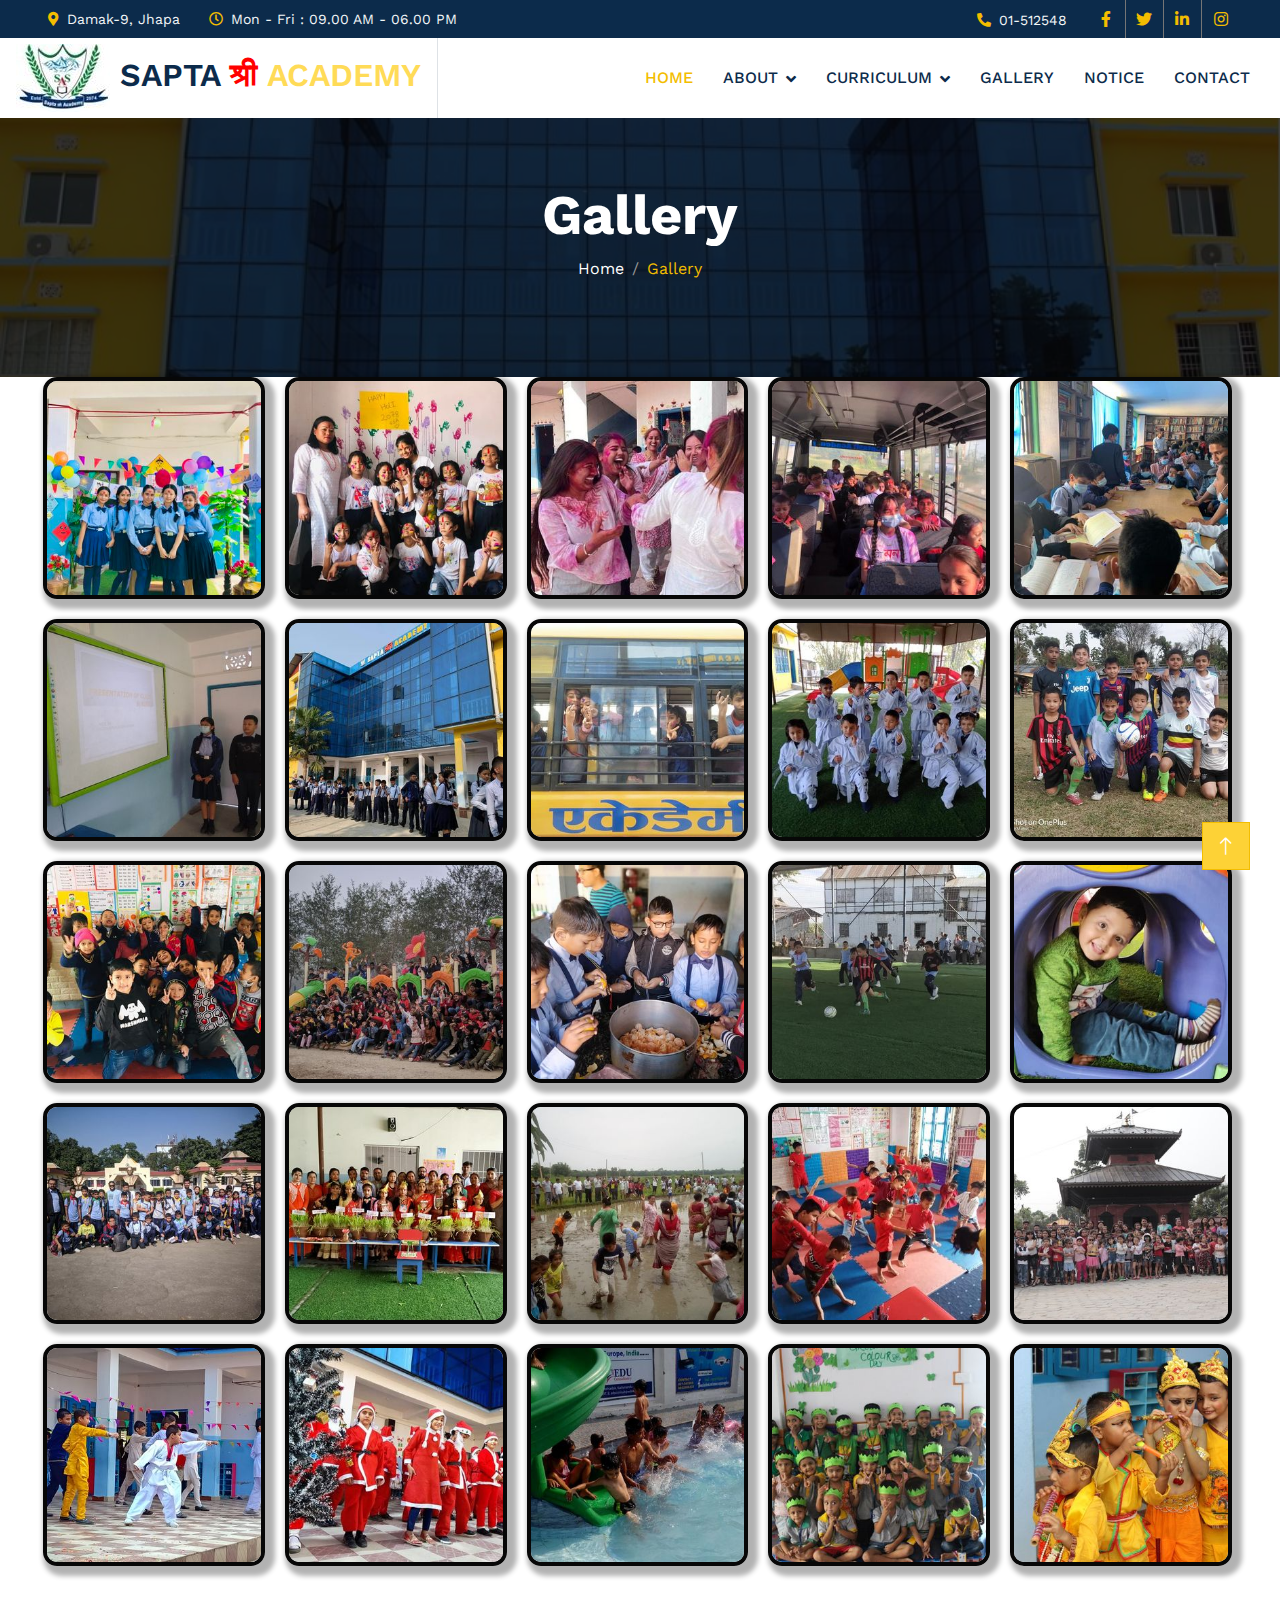
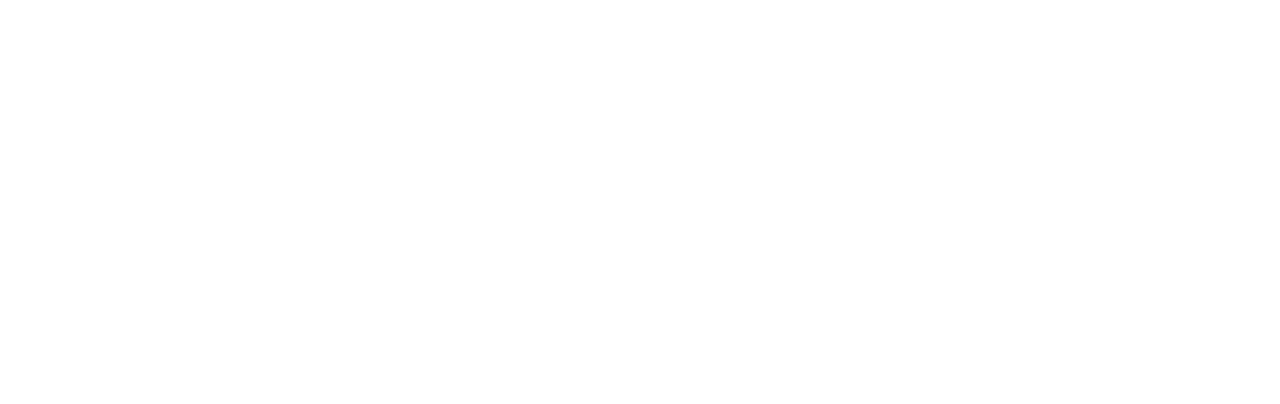
<file: gallery.html>
<!DOCTYPE html>
<html lang="en">

<head>
    <meta charset="utf-8">
    <title>Saptashree Academy</title>
    <meta content="width=device-width, initial-scale=1.0" name="viewport">
    <meta content="" name="keywords">
    <meta content="" name="description">

    <!-- Favicon -->
    <link href="img/favicon.ico" rel="icon">

    <!-- Google Web Fonts -->
    <link rel="preconnect" href="https://fonts.googleapis.com">
    <link rel="preconnect" href="https://fonts.gstatic.com" crossorigin>
    <link href="https://fonts.googleapis.com/css2?family=Work+Sans:wght@400;500;600;700&display=swap" rel="stylesheet">

    <!-- Icon Font Stylesheet -->
    <link href="https://cdnjs.cloudflare.com/ajax/libs/font-awesome/5.10.0/css/all.min.css" rel="stylesheet">
    <link href="https://cdn.jsdelivr.net/npm/bootstrap-icons@1.4.1/font/bootstrap-icons.css" rel="stylesheet">

    <!-- Libraries Stylesheet -->
    <link href="lib/animate/animate.min.css" rel="stylesheet">
    <link href="lib/owlcarousel/assets/owl.carousel.min.css" rel="stylesheet">

    <!-- Customized Bootstrap Stylesheet -->
    <link href="css/bootstrap.min.css" rel="stylesheet">

    <!-- Template Stylesheet -->
    <link href="css/style.css" rel="stylesheet">
</head>

<body>
    <!-- Spinner Start -->
    <div id="spinner"
        class="show bg-white position-fixed translate-middle w-100 vh-100 top-50 start-50 d-flex align-items-center justify-content-center">
        <div class="spinner-grow text-primary" role="status"></div>
    </div>
    <!-- Spinner End -->


    <!-- Topbar Start -->
    <div class="container-fluid bg-dark text-light p-0">
        <div class="row gx-0 d-none d-lg-flex">
            <div class="col-lg-7 px-5 text-start">
                <div class="h-100 d-inline-flex align-items-center me-4">
                    <small class="fa fa-map-marker-alt text-primary me-2"></small>
                    <small>Damak-9, Jhapa</small>
                </div>
                <div class="h-100 d-inline-flex align-items-center">
                    <small class="far fa-clock text-primary me-2"></small>
                    <small>Mon - Fri : 09.00 AM - 06.00 PM</small>
                </div>
            </div>
            <div class="col-lg-5 px-5 text-end">
                <div class="h-100 d-inline-flex align-items-center me-4">
                    <small class="fa fa-phone-alt text-primary me-2"></small>
                    <small>01-512548</small>
                </div>
                <div class="h-100 d-inline-flex align-items-center mx-n2">
                    <a class="btn btn-square btn-link rounded-0 border-0 border-end border-secondary"
                        href="https://www.facebook.com/saptashreeacademy" target="_blank"><i
                            class="fab fa-facebook-f"></i></a>
                    <a class="btn btn-square btn-link rounded-0 border-0 border-end border-secondary"
                        href="https://www.twitter.com" target="_blank"><i class="fab fa-twitter"></i></a>
                    <a class="btn btn-square btn-link rounded-0 border-0 border-end border-secondary"
                        href="https://www.linkedin.com" target="_blank"><i class="fab fa-linkedin-in"></i></a>
                    <a class="btn btn-square btn-link rounded-0" href="https://www.instagram.com" target="_blank"><i
                            class="fab fa-instagram"></i></a>
                </div>
            </div>
        </div>
    </div>
    <!-- Topbar End -->


    <!-- Navbar Start -->
    <nav class="navbar navbar-expand-lg bg-white navbar-light sticky-top p-0">
        <a href="index.html" class="navbar-brand d-flex align-items-center border-end px-4 px-lg-5">
            <h2 class="m-0"><img src="img\logo.JPG"> <span style="font: size 32px">SAPTA</span> <span
                    style="color:red">श्री</span> <span style="color:#FFDB57">ACADEMY</span></h2>
        </a>
        <button type="button" class="navbar-toggler me-4" data-bs-toggle="collapse" data-bs-target="#navbarCollapse">
            <span class="navbar-toggler-icon"></span>
        </button>
        <div class="collapse navbar-collapse" id="navbarCollapse">
            <div class="navbar-nav ms-auto p-4 p-lg-0">
                <a href="index.html" class="nav-item nav-link active">Home</a>
                <div class="nav-item dropdown">
                    <a href="#" class="nav-link dropdown-toggle" data-bs-toggle="dropdown">About</a>
                    <div class="dropdown-menu bg-light m-0">
                        <a href="feature.html" class="dropdown-item">Why choose us?</a>
                        <a href="facilities.html" class="dropdown-item">The campus and facilities</a>
                        <a href="message.html" class="dropdown-item">Message from the principle</a>
                        <a href="team.html" class="dropdown-item">Faculty</a>
                    </div>
                </div>
                <div class="nav-item dropdown">
                    <a href="#" class="nav-link dropdown-toggle" data-bs-toggle="dropdown">Curriculum</a>
                    <div class="dropdown-menu bg-light m-0">
                        <a href="404.html" class="dropdown-item">Curriculum</a>
                        <a href="testimonial.html" class="dropdown-item">Testimonial</a>
                        <a href="admission.html" class="dropdown-item">Admission Form</a>
                    </div>
                </div>
                <a href="gallery.html" class="nav-item nav-link">Gallery</a>
                <a href="notice.html" class="nav-item nav-link">Notice</a>
                <a href="contact.html" class="nav-item nav-link">Contact</a>
            </div>

        </div>
    </nav>
    <!-- Navbar End -->


    <!-- Page Header Start -->
    <div class="container-fluid page-header py-6 my-6 mt-0 wow fadeIn" data-wow-delay="0.1s">
        <div class="container text-center">
            <h1 class="display-4 text-white animated slideInDown mb-4">Gallery</h1>
            <nav aria-label="breadcrumb animated slideInDown">
                <ol class="breadcrumb justify-content-center mb-0">
                    <li class="breadcrumb-item"><a class="text-white" href="#">Home</a></li>
                    <li class="breadcrumb-item text-primary active" aria-current="page">Gallery</li>
                </ol>
            </nav>
        </div>
    </div>
    <!-- Page Header End -->

<!--Gallery-->


<style>
.grid { 
  display: grid;
  grid-template-columns: repeat(auto-fill, minmax(200px, 1fr));
  grid-gap: 20px;
  align-items: center;
  padding: 0px 48px 67px 43px;
  }
.grid img {
  border: 4px solid #070707;
  border-radius: 14px;
  box-shadow: 5px 5px 5px 5px  rgba(0,0,0,0.3);
  max-width: 100%;
}
</style>
<main class="grid">
  
  <img src="img\pic1.jpg" alt="photo">
  <img src="img\pic2.jpg" alt="photo">
  <img src="img\pic3.jpg" alt="photo">
  <img src="img\pic4.jpg" alt="photo">
  <img src="img\pic5.jpg" alt="photo">
  <img src="img\pic6.jpg" alt="photo">
  <img src="img\pic7.jpg" alt="photo">
  <img src="img\pic8.jpg" alt="photo">
  <img src="img\pic9.jpg" alt="photo">
  <img src="img\pic10.jpg" alt="photo">
  <img src="img\pic11.jpg" alt="photo">
  <img src="img\pic12.jpg" alt="photo">
  <img src="img\pic13.jpg" alt="photo">
  <img src="img\pic14.jpg" alt="photo">
  <img src="img\pic15.jpg" alt="photo">
  <img src="img\pic16.jpg" alt="photo">
  <img src="img\pic17.jpg" alt="photo">
  <img src="img\pic18.jpg" alt="photo">
  <img src="img\pic19.jpg" alt="photo">
  <img src="img\pic20.jpg" alt="photo">
  <img src="img\pic21.jpg" alt="photo">
  <img src="img\pic22.jpg" alt="photo">
  <img src="img\pic23.jpg" alt="photo">
  <img src="img\pic24.jpg" alt="photo">
  <img src="img\pic25.jpg" alt="photo"> 

</main>


   <!-- Footer Start -->
   <div class="container-fluid bg-dark text-light footer my-6 mb-0 py-6 wow fadeIn" data-wow-delay="0.1s">
    <div class="container">
        <div class="row g-5">
            <div class="col-lg-3 col-md-6">
                <h4 class="text-white mb-4">Get In Touch</h4>
                <h2 class="text-primary mb-4">Saptashree Academy</h2>
                <p class="mb-2"><i class="fa fa-map-marker-alt me-3"></i>Damak -09, Shantimarga, Damak, Jhapa</p>
                <p class="mb-2"><i class="fa fa-phone-alt me-3"></i>+012 345 67890</p>
                <p class="mb-2"><i class="fa fa-envelope me-3"></i>saptashree2018@gmail.com</p>
            </div>
            <div class="col-lg-3 col-md-6">
                <h4 class="text-light mb-4">Quick Links</h4>
                <a class="btn btn-link" href="about.html">About Us</a>
                <a class="btn btn-link" href="facilities.html">Facilities</a>
                <a class="btn btn-link" href="message.html">Principal's outlook</a>
                <a class="btn btn-link" href="gallery.html">Gallery</a>
                <a class="btn btn-link" href="testimonial.html">Testimonial</a>
            </div>
            
            <div class="col-lg-3 col-md-6">
                <h6 class="text-white mt-4 mb-3">Follow Us</h6>
                <div class="d-flex pt-2">
                    <a class="btn btn-square btn-outline-light me-1" href=""><i class="fab fa-twitter"></i></a>
                    <a class="btn btn-square btn-outline-light me-1" href=""><i class="fab fa-facebook-f"></i></a>
                    <a class="btn btn-square btn-outline-light me-1" href=""><i class="fab fa-youtube"></i></a>
                    <a class="btn btn-square btn-outline-light me-0" href=""><i class="fab fa-linkedin-in"></i></a>
                </div>
            </div>
        </div>
    </div>
</div>
<!-- Footer End -->


<!-- Copyright Start -->
<div class="container-fluid copyright text-light py-4 wow fadeIn" data-wow-delay="0.1s">
    <div class="container">
        <div class="row">
            <div class="col-md-6 text-center text-md-start mb-3 mb-md-0">
                &copy; <a href="#">Saptashree Academy</a>, All Right Reserved.
            </div>
            <div class="col-md-6 text-center text-md-end">
                <span style="color: #092139;">Designed</span> <a href="https://htmlcodex.com" target="_blank"><span style="color: #092139;">HTML Codex</span></a>
                <span style="color: #092139;">Distributed</span><a href="https://themewagon.com" target="_blank"><span style="color: #092139;">ThemeWagon</span></a>
            </div>
        </div>
    </div>
</div>
<!-- Copyright End -->



    <!-- Back to Top -->
    <a href="#" class="btn btn-lg btn-primary btn-lg-square back-to-top"><i class="bi bi-arrow-up"></i></a>


    <!-- JavaScript Libraries -->
    <script src="https://code.jquery.com/jquery-3.4.1.min.js"></script>
    <script src="https://cdn.jsdelivr.net/npm/bootstrap@5.0.0/dist/js/bootstrap.bundle.min.js"></script>
    <script src="lib/wow/wow.min.js"></script>
    <script src="lib/easing/easing.min.js"></script>
    <script src="lib/waypoints/waypoints.min.js"></script>
    <script src="lib/owlcarousel/owl.carousel.min.js"></script>

    <!-- Template Javascript -->
    <script src="js/main.js"></script>
</body>

</html>
</file>
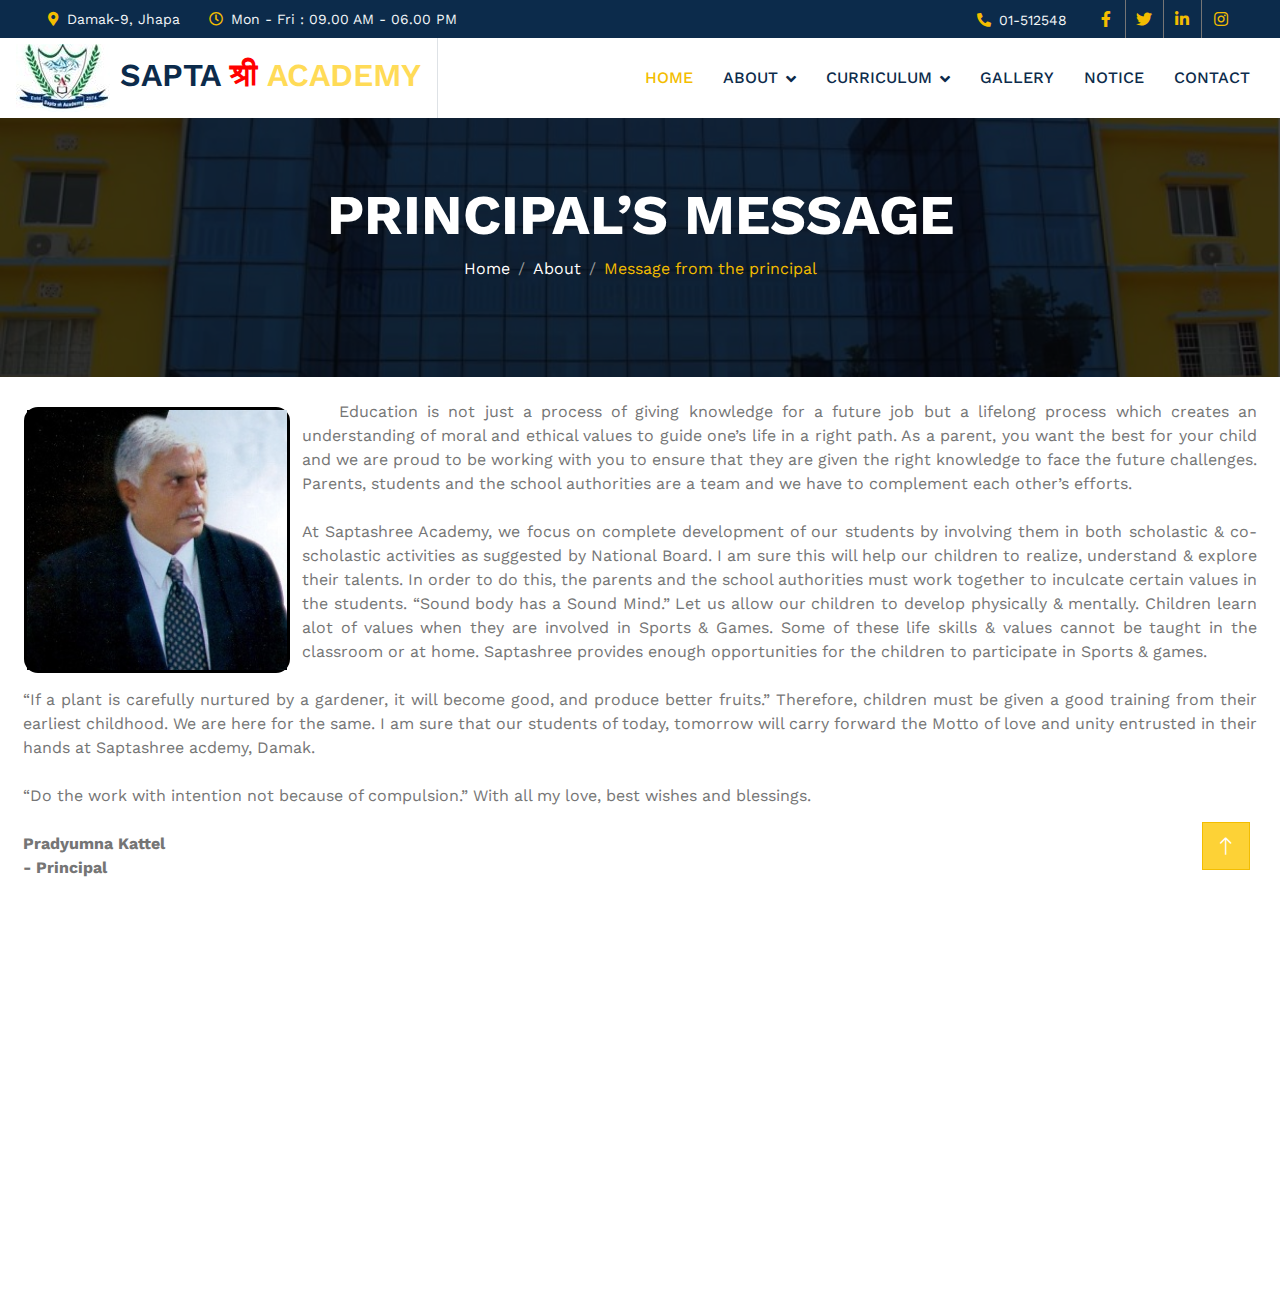
<file: message.html>
<!DOCTYPE html>
<html lang="en">

<head>
    <meta charset="utf-8">
    <title>Saptashree Academy</title>
    <meta content="width=device-width, initial-scale=1.0" name="viewport">
    <meta content="" name="keywords">
    <meta content="" name="description">

    <!-- Favicon -->
    <link href="img/favicon.ico" rel="icon">

    <!-- Google Web Fonts -->
    <link rel="preconnect" href="https://fonts.googleapis.com">
    <link rel="preconnect" href="https://fonts.gstatic.com" crossorigin>
    <link href="https://fonts.googleapis.com/css2?family=Work+Sans:wght@400;500;600;700&display=swap" rel="stylesheet">

    <!-- Icon Font Stylesheet -->
    <link href="https://cdnjs.cloudflare.com/ajax/libs/font-awesome/5.10.0/css/all.min.css" rel="stylesheet">
    <link href="https://cdn.jsdelivr.net/npm/bootstrap-icons@1.4.1/font/bootstrap-icons.css" rel="stylesheet">

    <!-- Libraries Stylesheet -->
    <link href="lib/animate/animate.min.css" rel="stylesheet">
    <link href="lib/owlcarousel/assets/owl.carousel.min.css" rel="stylesheet">

    <!-- Customized Bootstrap Stylesheet -->
    <link href="css/bootstrap.min.css" rel="stylesheet">

    <!-- Template Stylesheet -->
    <link href="css/style.css" rel="stylesheet">
</head>

<body>
    <!-- Spinner Start -->
    <div id="spinner"
        class="show bg-white position-fixed translate-middle w-100 vh-100 top-50 start-50 d-flex align-items-center justify-content-center">
        <div class="spinner-grow text-primary" role="status"></div>
    </div>
    <!-- Spinner End -->


    <!-- Topbar Start -->
    <div class="container-fluid bg-dark text-light p-0">
        <div class="row gx-0 d-none d-lg-flex">
            <div class="col-lg-7 px-5 text-start">
                <div class="h-100 d-inline-flex align-items-center me-4">
                    <small class="fa fa-map-marker-alt text-primary me-2"></small>
                    <small>Damak-9, Jhapa</small>
                </div>
                <div class="h-100 d-inline-flex align-items-center">
                    <small class="far fa-clock text-primary me-2"></small>
                    <small>Mon - Fri : 09.00 AM - 06.00 PM</small>
                </div>
            </div>
            <div class="col-lg-5 px-5 text-end">
                <div class="h-100 d-inline-flex align-items-center me-4">
                    <small class="fa fa-phone-alt text-primary me-2"></small>
                    <small>01-512548</small>
                </div>
                <div class="h-100 d-inline-flex align-items-center mx-n2">
                    <a class="btn btn-square btn-link rounded-0 border-0 border-end border-secondary"
                        href="https://www.facebook.com/saptashreeacademy" target="_blank"><i
                            class="fab fa-facebook-f"></i></a>
                    <a class="btn btn-square btn-link rounded-0 border-0 border-end border-secondary"
                        href="https://www.twitter.com" target="_blank"><i class="fab fa-twitter"></i></a>
                    <a class="btn btn-square btn-link rounded-0 border-0 border-end border-secondary"
                        href="https://www.linkedin.com" target="_blank"><i class="fab fa-linkedin-in"></i></a>
                    <a class="btn btn-square btn-link rounded-0" href="https://www.instagram.com" target="_blank"><i
                            class="fab fa-instagram"></i></a>
                </div>
            </div>
        </div>
    </div>
    <!-- Topbar End -->


    <!-- Navbar Start -->
    <nav class="navbar navbar-expand-lg bg-white navbar-light sticky-top p-0">
        <a href="index.html" class="navbar-brand d-flex align-items-center border-end px-4 px-lg-5">
            <h2 class="m-0"><img src="img\logo.JPG"> <span style="font: size 32px">SAPTA</span> <span
                    style="color:red">श्री</span> <span style="color:#FFDB57">ACADEMY</span></h2>
        </a>
        <button type="button" class="navbar-toggler me-4" data-bs-toggle="collapse" data-bs-target="#navbarCollapse">
            <span class="navbar-toggler-icon"></span>
        </button>
        <div class="collapse navbar-collapse" id="navbarCollapse">
            <div class="navbar-nav ms-auto p-4 p-lg-0">
                <a href="index.html" class="nav-item nav-link active">Home</a>
                <div class="nav-item dropdown">
                    <a href="#" class="nav-link dropdown-toggle" data-bs-toggle="dropdown">About</a>
                    <div class="dropdown-menu bg-light m-0">
                        <a href="feature.html" class="dropdown-item">Why choose us?</a>
                        <a href="facilities.html" class="dropdown-item">The campus and facilities</a>
                        <a href="message.html" class="dropdown-item">Message from the principle</a>
                        <a href="team.html" class="dropdown-item">Faculty</a>
                    </div>
                </div>
                <div class="nav-item dropdown">
                    <a href="#" class="nav-link dropdown-toggle" data-bs-toggle="dropdown">Curriculum</a>
                    <div class="dropdown-menu bg-light m-0">
                        <a href="404.html" class="dropdown-item">Curriculum</a>
                        <a href="testimonial.html" class="dropdown-item">Testimonial</a>
                        <a href="admission.html" class="dropdown-item">Admission Form</a>
                    </div>
                </div>
                <a href="gallery.html" class="nav-item nav-link">Gallery</a>
                <a href="notice.html" class="nav-item nav-link">Notice</a>
                <a href="contact.html" class="nav-item nav-link">Contact</a>
            </div>

        </div>
    </nav>
    <!-- Navbar End -->


    <!-- Page Header Start -->
    <div class="container-fluid page-header py-6 my-6 mt-0 wow fadeIn" data-wow-delay="0.1s">
        <div class="container text-center">
            <h1 class="display-4 text-white animated slideInDown mb-4">PRINCIPAL’S MESSAGE</h1>
            <nav aria-label="breadcrumb animated slideInDown">
                <ol class="breadcrumb justify-content-center mb-0">
                    <li class="breadcrumb-item"><a class="text-white" href="index.html">Home</a></li>
                    <li class="breadcrumb-item"><a class="text-white" href="#">About</a></li>
                    <li class="breadcrumb-item text-primary active" aria-current="page">Message from the principal</li>
                </ol>
            </nav>
        </div>
    </div>
    <!-- Page Header End -->


    <div class="wrapingimage">
        <img src="img\princi.jpg" height="260" width="260" alt="image">
    </div>
    <div class="para">
    <p>
        &nbsp;&nbsp;&nbsp; Education is not just a process of giving knowledge for a future job but a lifelong process which creates an
        understanding of moral and ethical values to guide one’s life in a right path. As a parent, you want the best
        for your child and we are proud to be working with you to ensure that they are given the right knowledge to face
        the future challenges. Parents, students and the school authorities are a team and we have to complement each
        other’s efforts.
        <br><br>
        At Saptashree Academy, we focus on complete development of our students by involving them in both
        scholastic & co-scholastic activities as suggested by National Board. I am sure this will help our children to realize,
        understand & explore their talents. In order to do this, the parents and the school authorities must work
        together to inculcate certain values in the students. “Sound body has a Sound Mind.” Let us allow our children
        to develop physically & mentally. Children learn alot of values when they are involved in Sports & Games. Some
        of these life skills & values cannot be taught in the classroom or at home. Saptashree provides enough opportunities
        for the children to participate in Sports & games.
        <br><br>
        “If a plant is carefully nurtured by a gardener, it will become good, and produce better fruits.” Therefore,
        children must be given a good training from their earliest childhood. We are here for the same. I am sure that
        our students of today, tomorrow will carry forward the Motto of love and unity entrusted in their hands at Saptashree acdemy, Damak.
        <br><br>
        “Do the work with intention not because of compulsion.” With all my love, best wishes and blessings.
        <br><br>
        <span style="font-weight: bolder;">Pradyumna Kattel <br>
        - Principal</span>
    </p>
</div>


    <!-- Footer Start -->
    <div class="container-fluid bg-dark text-light footer my-6 mb-0 py-6 wow fadeIn" data-wow-delay="0.1s">
        <div class="container">
            <div class="row g-5">
                <div class="col-lg-3 col-md-6">
                    <h4 class="text-white mb-4">Get In Touch</h4>
                    <h2 class="text-primary mb-4">Saptashree Academy</h2>
                    <p class="mb-2"><i class="fa fa-map-marker-alt me-3"></i>Damak -09, Shantimarga, Damak, Jhapa</p>
                    <p class="mb-2"><i class="fa fa-phone-alt me-3"></i>+012 345 67890</p>
                    <p class="mb-2"><i class="fa fa-envelope me-3"></i>saptashree2018@gmail.com</p>
                </div>
                <div class="col-lg-3 col-md-6">
                    <h4 class="text-light mb-4">Quick Links</h4>
                    <a class="btn btn-link" href="about.html">About Us</a>
                    <a class="btn btn-link" href="facilities.html">Facilities</a>
                    <a class="btn btn-link" href="message.html">Principal's outlook</a>
                    <a class="btn btn-link" href="gallery.html">Gallery</a>
                    <a class="btn btn-link" href="testimonial.html">Testimonial</a>
                </div>
                
                <div class="col-lg-3 col-md-6">
                    <h6 class="text-white mt-4 mb-3">Follow Us</h6>
                    <div class="d-flex pt-2">
                        <a class="btn btn-square btn-outline-light me-1" href=""><i class="fab fa-twitter"></i></a>
                        <a class="btn btn-square btn-outline-light me-1" href=""><i class="fab fa-facebook-f"></i></a>
                        <a class="btn btn-square btn-outline-light me-1" href=""><i class="fab fa-youtube"></i></a>
                        <a class="btn btn-square btn-outline-light me-0" href=""><i class="fab fa-linkedin-in"></i></a>
                    </div>
                </div>
            </div>
        </div>
    </div>
    <!-- Footer End -->


    <!-- Copyright Start -->
    <div class="container-fluid copyright text-light py-4 wow fadeIn" data-wow-delay="0.1s">
        <div class="container">
            <div class="row">
                <div class="col-md-6 text-center text-md-start mb-3 mb-md-0">
                    &copy; <a href="#">Saptashree Academy</a>, All Right Reserved.
                </div>
                <div class="col-md-6 text-center text-md-end">
                    <span style="color: #092139;">Designed</span> <a href="https://htmlcodex.com" target="_blank"><span style="color: #092139;">HTML Codex</span></a>
                    <span style="color: #092139;">Distributed</span><a href="https://themewagon.com" target="_blank"><span style="color: #092139;">ThemeWagon</span></a>
                </div>
            </div>
        </div>
    </div>
    <!-- Copyright End -->


    <!-- Back to Top -->
    <a href="#" class="btn btn-lg btn-primary btn-lg-square back-to-top"><i class="bi bi-arrow-up"></i></a>


    <!-- JavaScript Libraries -->
    <script src="https://code.jquery.com/jquery-3.4.1.min.js"></script>
    <script src="https://cdn.jsdelivr.net/npm/bootstrap@5.0.0/dist/js/bootstrap.bundle.min.js"></script>
    <script src="lib/wow/wow.min.js"></script>
    <script src="lib/easing/easing.min.js"></script>
    <script src="lib/waypoints/waypoints.min.js"></script>
    <script src="lib/owlcarousel/owl.carousel.min.js"></script>

    <!-- Template Javascript -->
    <script src="js/main.js"></script>
</body>

</html>
</file>
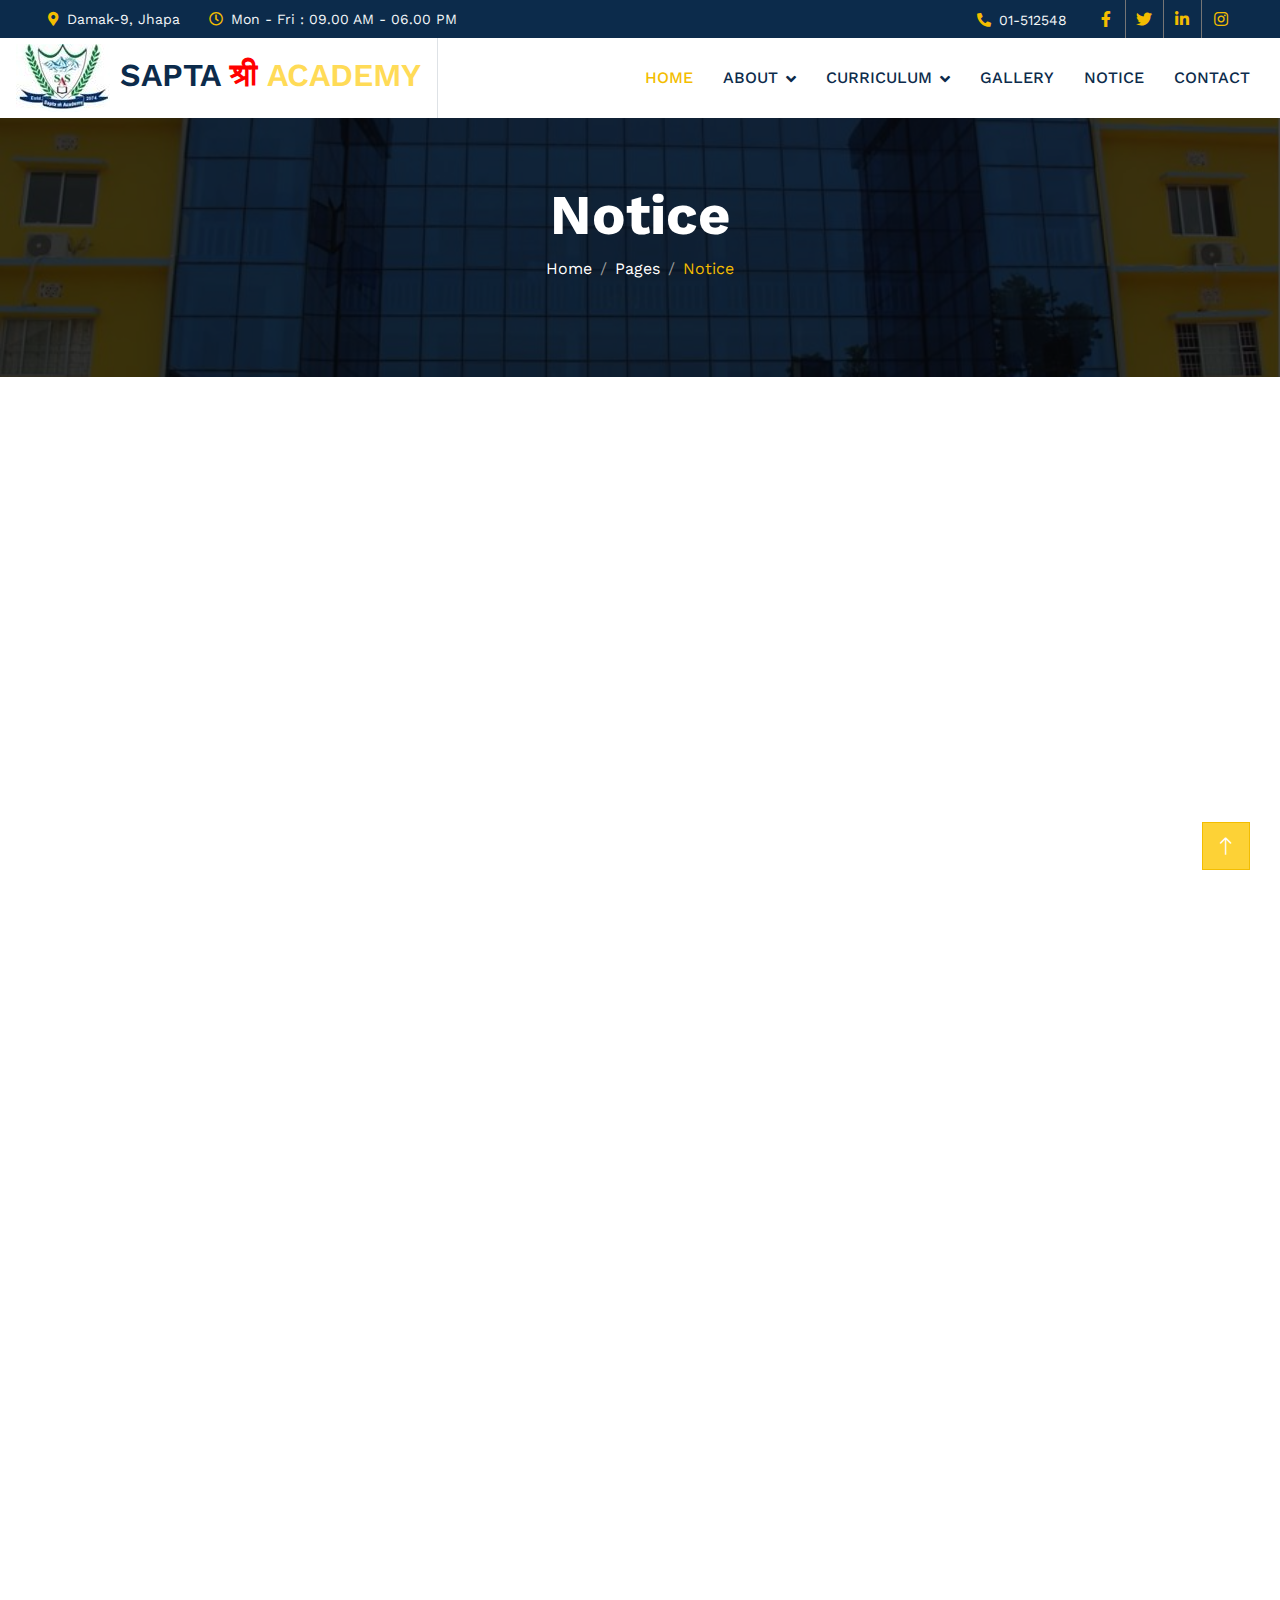
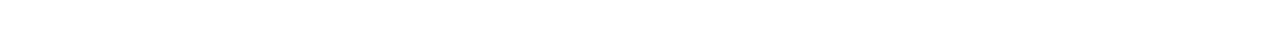
<file: notice.html>
<!DOCTYPE html>
<html lang="en">

<head>
    <meta charset="utf-8">
    <title>Saptashree Academy</title>
    <meta content="width=device-width, initial-scale=1.0" name="viewport">
    <meta content="" name="keywords">
    <meta content="" name="description">

    <!-- Favicon -->
    <link href="img/favicon.ico" rel="icon">

    <!-- Google Web Fonts -->
    <link rel="preconnect" href="https://fonts.googleapis.com">
    <link rel="preconnect" href="https://fonts.gstatic.com" crossorigin>
    <link href="https://fonts.googleapis.com/css2?family=Work+Sans:wght@400;500;600;700&display=swap" rel="stylesheet">

    <!-- Icon Font Stylesheet -->
    <link href="https://cdnjs.cloudflare.com/ajax/libs/font-awesome/5.10.0/css/all.min.css" rel="stylesheet">
    <link href="https://cdn.jsdelivr.net/npm/bootstrap-icons@1.4.1/font/bootstrap-icons.css" rel="stylesheet">

    <!-- Libraries Stylesheet -->
    <link href="lib/animate/animate.min.css" rel="stylesheet">
    <link href="lib/owlcarousel/assets/owl.carousel.min.css" rel="stylesheet">

    <!-- Customized Bootstrap Stylesheet -->
    <link href="css/bootstrap.min.css" rel="stylesheet">

    <!-- Template Stylesheet -->
    <link href="css/style.css" rel="stylesheet">
</head>

<body>
    <!-- Spinner Start -->
    <div id="spinner"
        class="show bg-white position-fixed translate-middle w-100 vh-100 top-50 start-50 d-flex align-items-center justify-content-center">
        <div class="spinner-grow text-primary" role="status"></div>
    </div>
    <!-- Spinner End -->


    <!-- Topbar Start -->
    <div class="container-fluid bg-dark text-light p-0">
        <div class="row gx-0 d-none d-lg-flex">
            <div class="col-lg-7 px-5 text-start">
                <div class="h-100 d-inline-flex align-items-center me-4">
                    <small class="fa fa-map-marker-alt text-primary me-2"></small>
                    <small>Damak-9, Jhapa</small>
                </div>
                <div class="h-100 d-inline-flex align-items-center">
                    <small class="far fa-clock text-primary me-2"></small>
                    <small>Mon - Fri : 09.00 AM - 06.00 PM</small>
                </div>
            </div>
            <div class="col-lg-5 px-5 text-end">
                <div class="h-100 d-inline-flex align-items-center me-4">
                    <small class="fa fa-phone-alt text-primary me-2"></small>
                    <small>01-512548</small>
                </div>
                <div class="h-100 d-inline-flex align-items-center mx-n2">
                    <a class="btn btn-square btn-link rounded-0 border-0 border-end border-secondary"
                        href="https://www.facebook.com/saptashreeacademy" target="_blank"><i
                            class="fab fa-facebook-f"></i></a>
                    <a class="btn btn-square btn-link rounded-0 border-0 border-end border-secondary"
                        href="https://www.twitter.com" target="_blank"><i class="fab fa-twitter"></i></a>
                    <a class="btn btn-square btn-link rounded-0 border-0 border-end border-secondary"
                        href="https://www.linkedin.com" target="_blank"><i class="fab fa-linkedin-in"></i></a>
                    <a class="btn btn-square btn-link rounded-0" href="https://www.instagram.com" target="_blank"><i
                            class="fab fa-instagram"></i></a>
                </div>
            </div>
        </div>
    </div>
    <!-- Topbar End -->


    <!-- Navbar Start -->
    <nav class="navbar navbar-expand-lg bg-white navbar-light sticky-top p-0">
        <a href="index.html" class="navbar-brand d-flex align-items-center border-end px-4 px-lg-5">
            <h2 class="m-0"><img src="img\logo.JPG"> <span style="font: size 32px">SAPTA</span> <span
                    style="color:red">श्री</span> <span style="color:#FFDB57">ACADEMY</span></h2>
        </a>
        <button type="button" class="navbar-toggler me-4" data-bs-toggle="collapse" data-bs-target="#navbarCollapse">
            <span class="navbar-toggler-icon"></span>
        </button>
        <div class="collapse navbar-collapse" id="navbarCollapse">
            <div class="navbar-nav ms-auto p-4 p-lg-0">
                <a href="index.html" class="nav-item nav-link active">Home</a>
                <div class="nav-item dropdown">
                    <a href="#" class="nav-link dropdown-toggle" data-bs-toggle="dropdown">About</a>
                    <div class="dropdown-menu bg-light m-0">
                        <a href="feature.html" class="dropdown-item">Why choose us?</a>
                        <a href="facilities.html" class="dropdown-item">The campus and facilities</a>
                        <a href="message.html" class="dropdown-item">Message from the principle</a>
                        <a href="team.html" class="dropdown-item">Faculty</a>
                    </div>
                </div>
                <div class="nav-item dropdown">
                    <a href="#" class="nav-link dropdown-toggle" data-bs-toggle="dropdown">Curriculum</a>
                    <div class="dropdown-menu bg-light m-0">
                        <a href="404.html" class="dropdown-item">Curriculum</a>
                        <a href="testimonial.html" class="dropdown-item">Testimonial</a>
                        <a href="admission.html" class="dropdown-item">Admission Form</a>
                    </div>
                </div>
                <a href="gallery.html" class="nav-item nav-link">Gallery</a>
                <a href="notice.html" class="nav-item nav-link">Notice</a>
                <a href="contact.html" class="nav-item nav-link">Contact</a>
            </div>

        </div>
    </nav>
    <!-- Navbar End -->


    <!-- Page Header Start -->
    <div class="container-fluid page-header py-6 my-6 mt-0 wow fadeIn" data-wow-delay="0.1s">
        <div class="container text-center">
            <h1 class="display-4 text-white animated slideInDown mb-4">Notice</h1>
            <nav aria-label="breadcrumb animated slideInDown">
                <ol class="breadcrumb justify-content-center mb-0">
                    <li class="breadcrumb-item"><a class="text-white" href="#">Home</a></li>
                    <li class="breadcrumb-item"><a class="text-white" href="#">Pages</a></li>
                    <li class="breadcrumb-item text-primary active" aria-current="page">Notice</li>
                </ol>
            </nav>
        </div>
    </div>
    <!-- Page Header End -->

    <iframe class="position-relative w-100 h-100"
    src="https://docs.google.com/document/d/1H9uES_5pO7RzxS_s312jc7uZJKEvf4r12y5_smkzDKA/edit?usp=sharing"
    frameborder="0" style="min-height: 900px; border:0;" allowfullscreen="" aria-hidden="false"
    tabindex="0"></iframe>    



    
    <!-- Footer Start -->
    <div class="container-fluid bg-dark text-light footer my-6 mb-0 py-6 wow fadeIn" data-wow-delay="0.1s">
        <div class="container">
            <div class="row g-5">
                <div class="col-lg-3 col-md-6">
                    <h4 class="text-white mb-4">Get In Touch</h4>
                    <h2 class="text-primary mb-4">Saptashree Academy</h2>
                    <p class="mb-2"><i class="fa fa-map-marker-alt me-3"></i>Damak -09, Shantimarga, Damak, Jhapa</p>
                    <p class="mb-2"><i class="fa fa-phone-alt me-3"></i>+012 345 67890</p>
                    <p class="mb-2"><i class="fa fa-envelope me-3"></i>saptashree2018@gmail.com</p>
                </div>
                <div class="col-lg-3 col-md-6">
                    <h4 class="text-light mb-4">Quick Links</h4>
                    <a class="btn btn-link" href="about.html">About Us</a>
                    <a class="btn btn-link" href="facilities.html">Facilities</a>
                    <a class="btn btn-link" href="message.html">Principal's outlook</a>
                    <a class="btn btn-link" href="gallery.html">Gallery</a>
                    <a class="btn btn-link" href="testimonial.html">Testimonial</a>
                </div>
                
                <div class="col-lg-3 col-md-6">
                    <h6 class="text-white mt-4 mb-3">Follow Us</h6>
                    <div class="d-flex pt-2">
                        <a class="btn btn-square btn-outline-light me-1" href=""><i class="fab fa-twitter"></i></a>
                        <a class="btn btn-square btn-outline-light me-1" href=""><i class="fab fa-facebook-f"></i></a>
                        <a class="btn btn-square btn-outline-light me-1" href=""><i class="fab fa-youtube"></i></a>
                        <a class="btn btn-square btn-outline-light me-0" href=""><i class="fab fa-linkedin-in"></i></a>
                    </div>
                </div>
            </div>
        </div>
    </div>
    <!-- Footer End -->


    <!-- Copyright Start -->
    <div class="container-fluid copyright text-light py-4 wow fadeIn" data-wow-delay="0.1s">
        <div class="container">
            <div class="row">
                <div class="col-md-6 text-center text-md-start mb-3 mb-md-0">
                    &copy; <a href="#">Saptashree Academy</a>, All Right Reserved.
                </div>
                <div class="col-md-6 text-center text-md-end">
                    <span style="color: #092139;">Designed</span> <a href="https://htmlcodex.com" target="_blank"><span style="color: #092139;">HTML Codex</span></a>
                    <span style="color: #092139;">Distributed</span><a href="https://themewagon.com" target="_blank"><span style="color: #092139;">ThemeWagon</span></a>
                </div>
            </div>
        </div>
    </div>
    <!-- Copyright End -->



    <!-- Back to Top -->
    <a href="#" class="btn btn-lg btn-primary btn-lg-square back-to-top"><i class="bi bi-arrow-up"></i></a>


    <!-- JavaScript Libraries -->
    <script src="https://code.jquery.com/jquery-3.4.1.min.js"></script>
    <script src="https://cdn.jsdelivr.net/npm/bootstrap@5.0.0/dist/js/bootstrap.bundle.min.js"></script>
    <script src="lib/wow/wow.min.js"></script>
    <script src="lib/easing/easing.min.js"></script>
    <script src="lib/waypoints/waypoints.min.js"></script>
    <script src="lib/owlcarousel/owl.carousel.min.js"></script>

    <!-- Template Javascript -->
    <script src="js/main.js"></script>
</body>
</html>
</file>
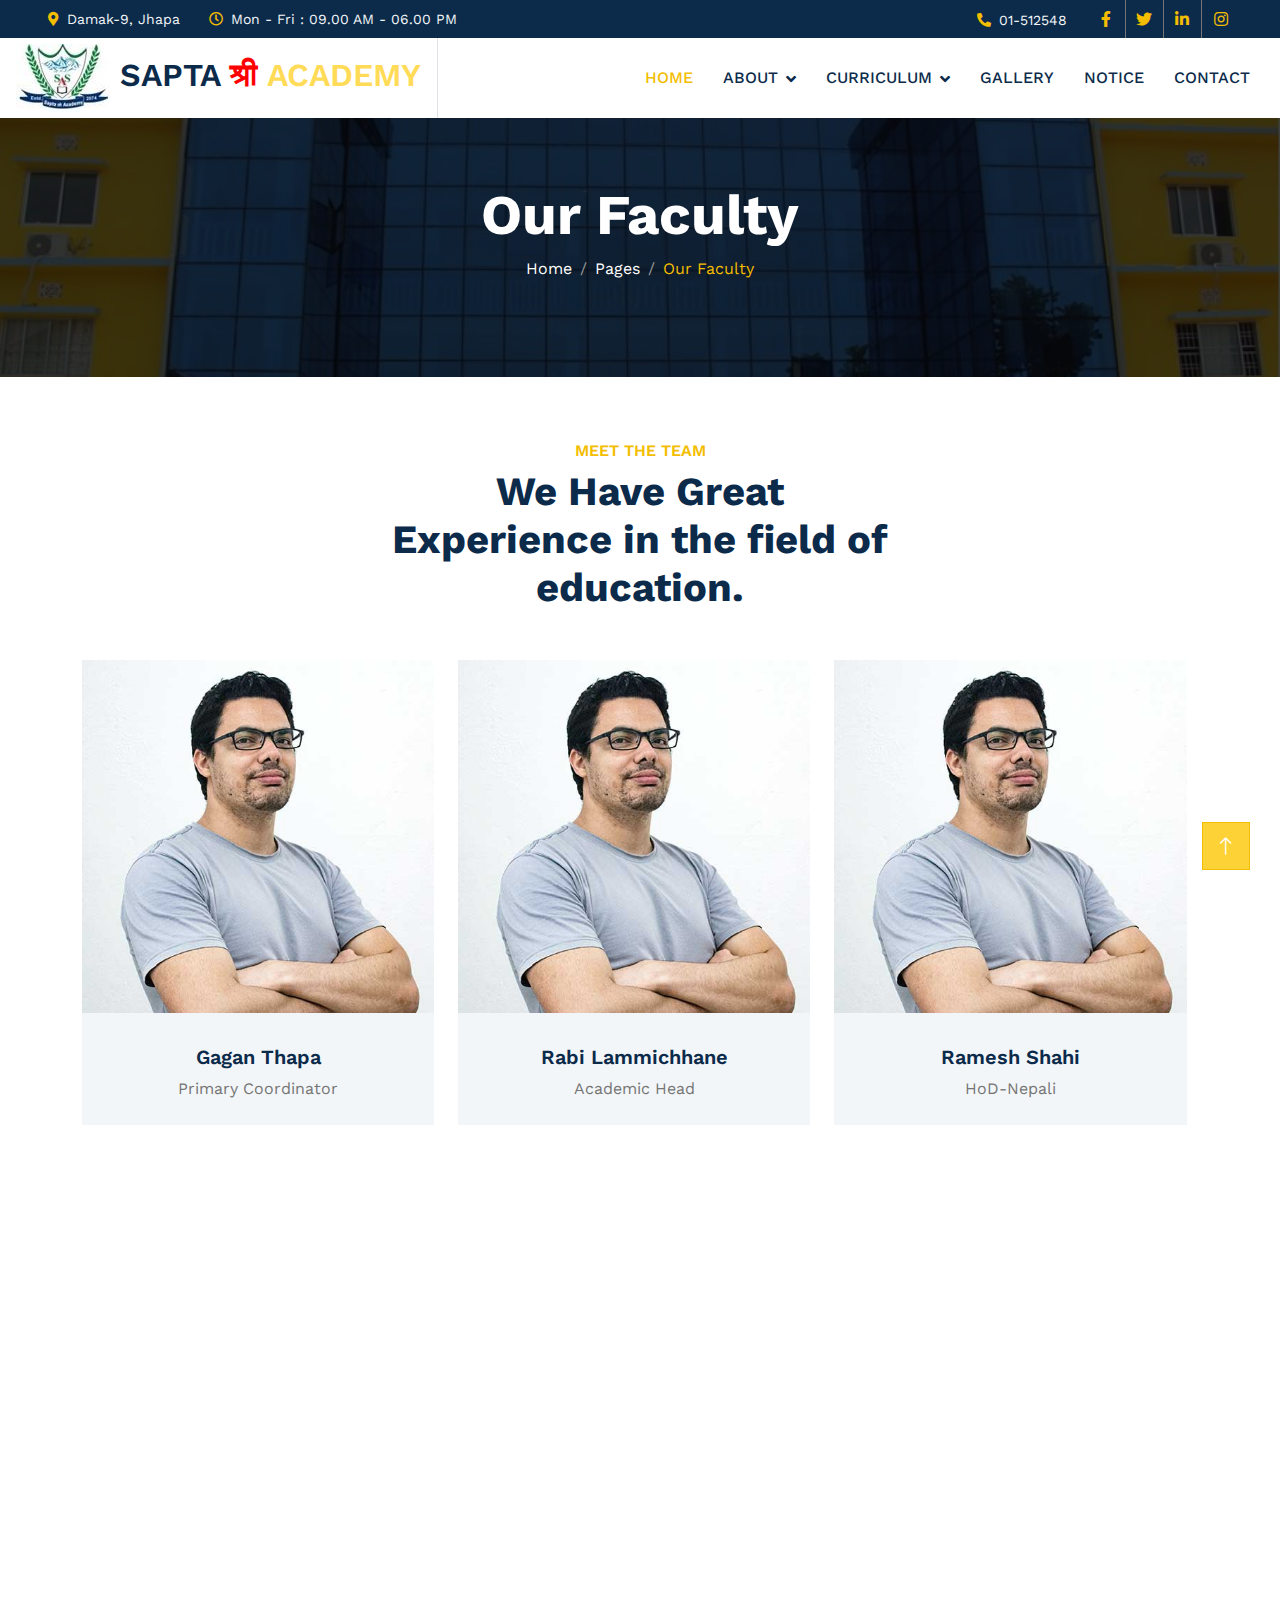
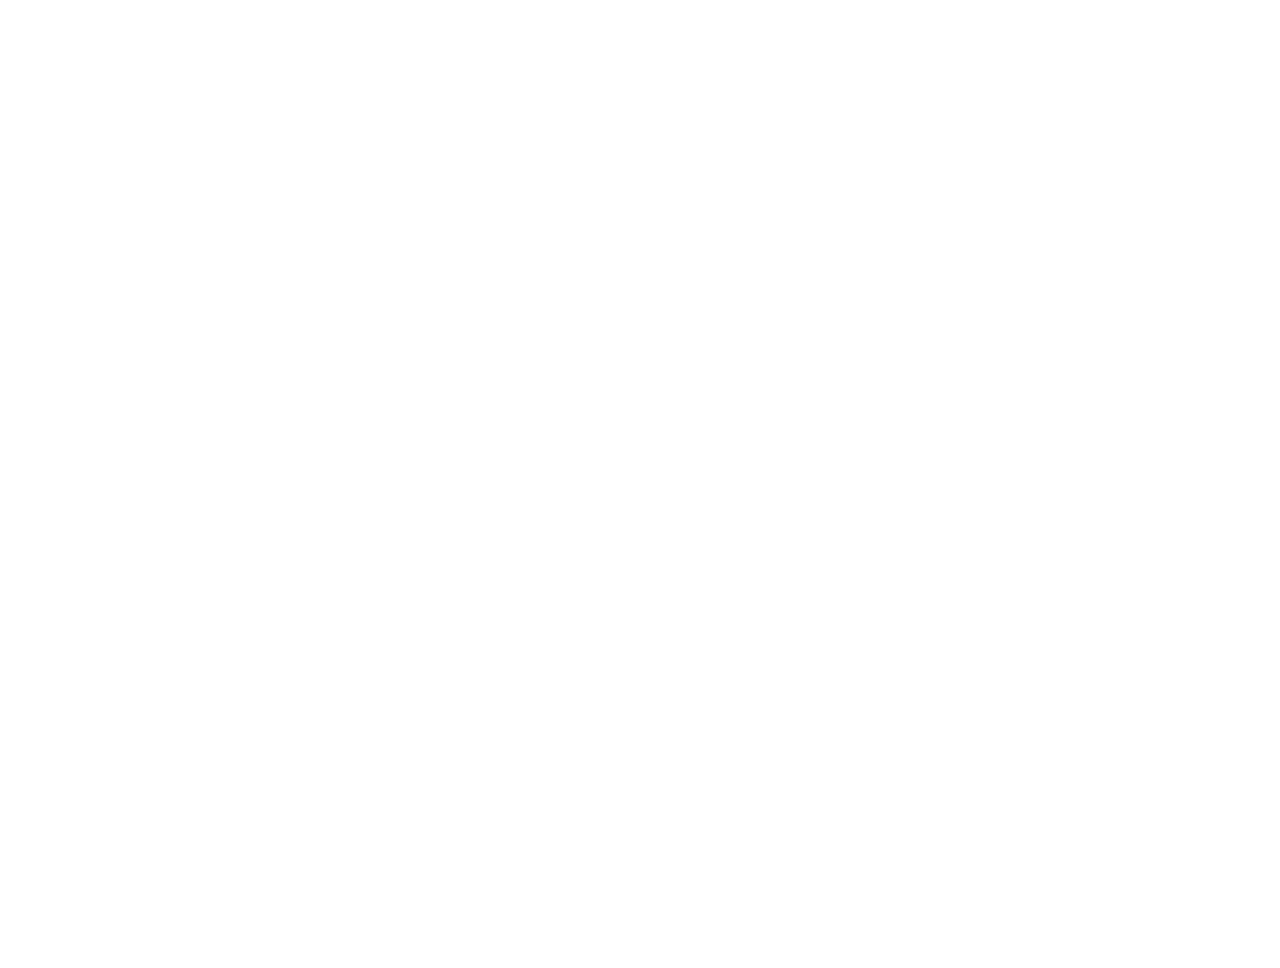
<file: team.html>
<!DOCTYPE <!DOCTYPE html>
<html lang="en">

<head>
    <meta charset="utf-8">
    <title>Saptashree Academy</title>
    <meta content="width=device-width, initial-scale=1.0" name="viewport">
    <meta content="" name="keywords">
    <meta content="" name="description">

    <!-- Favicon -->
    <link href="img/favicon.ico" rel="icon">

    <!-- Google Web Fonts -->
    <link rel="preconnect" href="https://fonts.googleapis.com">
    <link rel="preconnect" href="https://fonts.gstatic.com" crossorigin>
    <link href="https://fonts.googleapis.com/css2?family=Work+Sans:wght@400;500;600;700&display=swap" rel="stylesheet">

    <!-- Icon Font Stylesheet -->
    <link href="https://cdnjs.cloudflare.com/ajax/libs/font-awesome/5.10.0/css/all.min.css" rel="stylesheet">
    <link href="https://cdn.jsdelivr.net/npm/bootstrap-icons@1.4.1/font/bootstrap-icons.css" rel="stylesheet">

    <!-- Libraries Stylesheet -->
    <link href="lib/animate/animate.min.css" rel="stylesheet">
    <link href="lib/owlcarousel/assets/owl.carousel.min.css" rel="stylesheet">

    <!-- Customized Bootstrap Stylesheet -->
    <link href="css/bootstrap.min.css" rel="stylesheet">

    <!-- Template Stylesheet -->
    <link href="css/style.css" rel="stylesheet">
</head>

<body>
    <!-- Spinner Start -->
    <div id="spinner"
        class="show bg-white position-fixed translate-middle w-100 vh-100 top-50 start-50 d-flex align-items-center justify-content-center">
        <div class="spinner-grow text-primary" role="status"></div>
    </div>
    <!-- Spinner End -->


    <!-- Topbar Start -->
    <div class="container-fluid bg-dark text-light p-0">
        <div class="row gx-0 d-none d-lg-flex">
            <div class="col-lg-7 px-5 text-start">
                <div class="h-100 d-inline-flex align-items-center me-4">
                    <small class="fa fa-map-marker-alt text-primary me-2"></small>
                    <small>Damak-9, Jhapa</small>
                </div>
                <div class="h-100 d-inline-flex align-items-center">
                    <small class="far fa-clock text-primary me-2"></small>
                    <small>Mon - Fri : 09.00 AM - 06.00 PM</small>
                </div>
            </div>
            <div class="col-lg-5 px-5 text-end">
                <div class="h-100 d-inline-flex align-items-center me-4">
                    <small class="fa fa-phone-alt text-primary me-2"></small>
                    <small>01-512548</small>
                </div>
                <div class="h-100 d-inline-flex align-items-center mx-n2">
                    <a class="btn btn-square btn-link rounded-0 border-0 border-end border-secondary"
                        href="https://www.facebook.com/saptashreeacademy" target="_blank"><i
                            class="fab fa-facebook-f"></i></a>
                    <a class="btn btn-square btn-link rounded-0 border-0 border-end border-secondary"
                        href="https://www.twitter.com" target="_blank"><i class="fab fa-twitter"></i></a>
                    <a class="btn btn-square btn-link rounded-0 border-0 border-end border-secondary"
                        href="https://www.linkedin.com" target="_blank"><i class="fab fa-linkedin-in"></i></a>
                    <a class="btn btn-square btn-link rounded-0" href="https://www.instagram.com" target="_blank"><i
                            class="fab fa-instagram"></i></a>
                </div>
            </div>
        </div>
    </div>
    <!-- Topbar End -->


    <!-- Navbar Start -->
    <nav class="navbar navbar-expand-lg bg-white navbar-light sticky-top p-0">
        <a href="index.html" class="navbar-brand d-flex align-items-center border-end px-4 px-lg-5">
            <h2 class="m-0"><img src="img\logo.JPG"> <span style="font: size 32px">SAPTA</span> <span
                    style="color:red">श्री</span> <span style="color:#FFDB57">ACADEMY</span></h2>
        </a>
        <button type="button" class="navbar-toggler me-4" data-bs-toggle="collapse" data-bs-target="#navbarCollapse">
            <span class="navbar-toggler-icon"></span>
        </button>
        <div class="collapse navbar-collapse" id="navbarCollapse">
            <div class="navbar-nav ms-auto p-4 p-lg-0">
                <a href="index.html" class="nav-item nav-link active">Home</a>
                <div class="nav-item dropdown">
                    <a href="#" class="nav-link dropdown-toggle" data-bs-toggle="dropdown">About</a>
                    <div class="dropdown-menu bg-light m-0">
                        <a href="feature.html" class="dropdown-item">Why choose us?</a>
                        <a href="facilities.html" class="dropdown-item">The campus and facilities</a>
                        <a href="message.html" class="dropdown-item">Message from the principle</a>
                        <a href="team.html" class="dropdown-item">Faculty</a>
                    </div>
                </div>
                <div class="nav-item dropdown">
                    <a href="#" class="nav-link dropdown-toggle" data-bs-toggle="dropdown">Curriculum</a>
                    <div class="dropdown-menu bg-light m-0">
                        <a href="404.html" class="dropdown-item">Curriculum</a>
                        <a href="testimonial.html" class="dropdown-item">Testimonial</a>
                        <a href="admission.html" class="dropdown-item">Admission Form</a>
                    </div>
                </div>
                <a href="gallery.html" class="nav-item nav-link">Gallery</a>
                <a href="notice.html" class="nav-item nav-link">Notice</a>
                <a href="contact.html" class="nav-item nav-link">Contact</a>
            </div>

        </div>
    </nav>
    <!-- Navbar End -->


    <!-- Page Header Start -->
    <div class="container-fluid page-header py-6 my-6 mt-0 wow fadeIn" data-wow-delay="0.1s">
        <div class="container text-center">
            <h1 class="display-4 text-white animated slideInDown mb-4">Our Faculty</h1>
            <nav aria-label="breadcrumb animated slideInDown">
                <ol class="breadcrumb justify-content-center mb-0">
                    <li class="breadcrumb-item"><a class="text-white" href="#">Home</a></li>
                    <li class="breadcrumb-item"><a class="text-white" href="#">Pages</a></li>
                    <li class="breadcrumb-item text-primary active" aria-current="page">Our Faculty</li>
                </ol>
            </nav>
        </div>
    </div>
    <!-- Page Header End -->


    <!-- Team Start -->
    <div class="container-xxl py-6">
        <div class="container">
            <div class="text-center mx-auto mb-5 wow fadeInUp" data-wow-delay="0.1s" style="max-width: 500px;">
                <h6 class="text-primary text-uppercase mb-2">Meet The Team</h6>
                <h1 class="display-6 mb-4">We Have Great Experience in the field of education.</h1>
            </div>
            <div class="row g-0 team-items">
                <div class="col-lg-3 col-md-6 wow fadeInUp" data-wow-delay="0.1s">
                    <div class="team-item position-relative">
                        <div class="position-relative">
                            <img class="img-fluid" src="img/team-1.jpg" alt="">
                            <div class="team-social text-center">
                                <a class="btn btn-square btn-outline-primary border-2 m-1" href=""><i class="fab fa-facebook-f"></i></a>
                                <a class="btn btn-square btn-outline-primary border-2 m-1" href=""><i class="fab fa-twitter"></i></a>
                                <a class="btn btn-square btn-outline-primary border-2 m-1" href=""><i class="fab fa-instagram"></i></a>
                            </div>
                        </div>
                        <div class="bg-light text-center p-4">
                            <h5 class="mt-2">Gagan Thapa</h5>
                            <span>Primary Coordinator</span>
                        </div>
                    </div>
                </div>
                <div class="col-lg-3 col-md-6 wow fadeInUp" data-wow-delay="0.3s">
                    <div class="team-item position-relative">
                        <div class="position-relative">
                            <img class="img-fluid" src="img/team-1.jpg" alt="">
                            <div class="team-social text-center">
                                <a class="btn btn-square btn-outline-primary border-2 m-1" href=""><i class="fab fa-facebook-f"></i></a>
                                <a class="btn btn-square btn-outline-primary border-2 m-1" href=""><i class="fab fa-twitter"></i></a>
                                <a class="btn btn-square btn-outline-primary border-2 m-1" href=""><i class="fab fa-instagram"></i></a>
                            </div>
                        </div>
                        <div class="bg-light text-center p-4">
                            <h5 class="mt-2">Rabi Lammichhane</h5>
                            <span>Academic Head</span>
                        </div>
                    </div>
                </div>
                <div class="col-lg-3 col-md-6 wow fadeInUp" data-wow-delay="0.3s">
                    <div class="team-item position-relative">
                        <div class="position-relative">
                            <img class="img-fluid" src="img/team-1.jpg" alt="">
                            <div class="team-social text-center">
                                <a class="btn btn-square btn-outline-primary border-2 m-1" href=""><i class="fab fa-facebook-f"></i></a>
                                <a class="btn btn-square btn-outline-primary border-2 m-1" href=""><i class="fab fa-twitter"></i></a>
                                <a class="btn btn-square btn-outline-primary border-2 m-1" href=""><i class="fab fa-instagram"></i></a>
                            </div>
                        </div>
                        <div class="bg-light text-center p-4">
                            <h5 class="mt-2">Ramesh Shahi</h5>
                            <span>HoD-Nepali</span>
                        </div>
                    </div>
                </div>
                <div class="col-lg-3 col-md-6 wow fadeInUp" data-wow-delay="0.3s">
                    <div class="team-item position-relative">
                        <div class="position-relative">
                            <img class="img-fluid" src="img/team-1.jpg" alt="">
                            <div class="team-social text-center">
                                <a class="btn btn-square btn-outline-primary border-2 m-1" href=""><i class="fab fa-facebook-f"></i></a>
                                <a class="btn btn-square btn-outline-primary border-2 m-1" href=""><i class="fab fa-twitter"></i></a>
                                <a class="btn btn-square btn-outline-primary border-2 m-1" href=""><i class="fab fa-instagram"></i></a>
                            </div>
                        </div>
                        <div class="bg-light text-center p-4">
                            <h5 class="mt-2">Dharmenda Pitakote</h5>
                            <span>HoD-English</span>
                        </div>
                    </div>
                </div>
                <div class="col-lg-3 col-md-6 wow fadeInUp" data-wow-delay="0.3s">
                    <div class="team-item position-relative">
                        <div class="position-relative">
                            <img class="img-fluid" src="img/team-1.jpg" alt="">
                            <div class="team-social text-center">
                                <a class="btn btn-square btn-outline-primary border-2 m-1" href=""><i class="fab fa-facebook-f"></i></a>
                                <a class="btn btn-square btn-outline-primary border-2 m-1" href=""><i class="fab fa-twitter"></i></a>
                                <a class="btn btn-square btn-outline-primary border-2 m-1" href=""><i class="fab fa-instagram"></i></a>
                            </div>
                        </div>
                        <div class="bg-light text-center p-4">
                            <h5 class="mt-2">Janardan Baral</h5>
                            <span>HoD-Maths</span>
                        </div>
                    </div>
                </div>
                <div class="col-lg-3 col-md-6 wow fadeInUp" data-wow-delay="0.3s">
                    <div class="team-item position-relative">
                        <div class="position-relative">
                            <img class="img-fluid" src="img/team-1.jpg" alt="">
                            <div class="team-social text-center">
                                <a class="btn btn-square btn-outline-primary border-2 m-1" href=""><i class="fab fa-facebook-f"></i></a>
                                <a class="btn btn-square btn-outline-primary border-2 m-1" href=""><i class="fab fa-twitter"></i></a>
                                <a class="btn btn-square btn-outline-primary border-2 m-1" href=""><i class="fab fa-instagram"></i></a>
                            </div>
                        </div>
                        <div class="bg-light text-center p-4">
                            <h5 class="mt-2">Gopal Gurung</h5>
                            <span>HoD-Computer Science</span>
                        </div>
                    </div>
                </div>
                <div class="col-lg-3 col-md-6 wow fadeInUp" data-wow-delay="0.5s">
                    <div class="team-item position-relative">
                        <div class="position-relative">
                            <img class="img-fluid" src="img/team-1.jpg" alt="">
                            <div class="team-social text-center">
                                <a class="btn btn-square btn-outline-primary border-2 m-1" href=""><i class="fab fa-facebook-f"></i></a>
                                <a class="btn btn-square btn-outline-primary border-2 m-1" href=""><i class="fab fa-twitter"></i></a>
                                <a class="btn btn-square btn-outline-primary border-2 m-1" href=""><i class="fab fa-instagram"></i></a>
                            </div>
                        </div>
                        <div class="bg-light text-center p-4">
                            <h5 class="mt-2">Prafulla Kafle</h5>
                            <span>HoD-Social science</span>
                        </div>
                    </div>
                </div>
                <div class="col-lg-3 col-md-6 wow fadeInUp" data-wow-delay="0.7s">
                    <div class="team-item position-relative">
                        <div class="position-relative">
                            <img class="img-fluid" src="img/team-1.jpg" alt="">
                            <div class="team-social text-center">
                                <a class="btn btn-square btn-outline-primary border-2 m-1" href=""><i class="fab fa-facebook-f"></i></a>
                                <a class="btn btn-square btn-outline-primary border-2 m-1" href=""><i class="fab fa-twitter"></i></a>
                                <a class="btn btn-square btn-outline-primary border-2 m-1" href=""><i class="fab fa-instagram"></i></a>
                            </div>
                        </div>
                        <div class="bg-light text-center p-4">
                            <h5 class="mt-2">Shital Thakur</h5>
                            <span>HoD-Science</span>
                        </div>
                    </div>
                </div>
            </div>
        </div>
    </div>
    <!-- Team End -->


    <!-- Footer Start -->
    <div class="container-fluid bg-dark text-light footer my-6 mb-0 py-6 wow fadeIn" data-wow-delay="0.1s">
        <div class="container">
            <div class="row g-5">
                <div class="col-lg-3 col-md-6">
                    <h4 class="text-white mb-4">Get In Touch</h4>
                    <h2 class="text-primary mb-4">Saptashree Academy</h2>
                    <p class="mb-2"><i class="fa fa-map-marker-alt me-3"></i>Damak -09, Shantimarga, Damak, Jhapa</p>
                    <p class="mb-2"><i class="fa fa-phone-alt me-3"></i>+012 345 67890</p>
                    <p class="mb-2"><i class="fa fa-envelope me-3"></i>saptashree2018@gmail.com</p>
                </div>
                <div class="col-lg-3 col-md-6">
                    <h4 class="text-light mb-4">Quick Links</h4>
                    <a class="btn btn-link" href="about.html">About Us</a>
                    <a class="btn btn-link" href="facilities.html">Facilities</a>
                    <a class="btn btn-link" href="message.html">Principal's outlook</a>
                    <a class="btn btn-link" href="gallery.html">Gallery</a>
                    <a class="btn btn-link" href="testimonial.html">Testimonial</a>
                </div>
                
                <div class="col-lg-3 col-md-6">
                    <h6 class="text-white mt-4 mb-3">Follow Us</h6>
                    <div class="d-flex pt-2">
                        <a class="btn btn-square btn-outline-light me-1" href=""><i class="fab fa-twitter"></i></a>
                        <a class="btn btn-square btn-outline-light me-1" href=""><i class="fab fa-facebook-f"></i></a>
                        <a class="btn btn-square btn-outline-light me-1" href=""><i class="fab fa-youtube"></i></a>
                        <a class="btn btn-square btn-outline-light me-0" href=""><i class="fab fa-linkedin-in"></i></a>
                    </div>
                </div>
            </div>
        </div>
    </div>
    <!-- Footer End -->


    <!-- Copyright Start -->
    <div class="container-fluid copyright text-light py-4 wow fadeIn" data-wow-delay="0.1s">
        <div class="container">
            <div class="row">
                <div class="col-md-6 text-center text-md-start mb-3 mb-md-0">
                    &copy; <a href="#">Saptashree Academy</a>, All Right Reserved.
                </div>
                <div class="col-md-6 text-center text-md-end">
                    <span style="color: #092139;">Designed</span> <a href="https://htmlcodex.com" target="_blank"><span style="color: #092139;">HTML Codex</span></a>
                    <span style="color: #092139;">Distributed</span><a href="https://themewagon.com" target="_blank"><span style="color: #092139;">ThemeWagon</span></a>
                </div>
            </div>
        </div>
    </div>
    <!-- Copyright End -->


    <!-- Back to Top -->
    <a href="#" class="btn btn-lg btn-primary btn-lg-square back-to-top"><i class="bi bi-arrow-up"></i></a>


    <!-- JavaScript Libraries -->
    <script src="https://code.jquery.com/jquery-3.4.1.min.js"></script>
    <script src="https://cdn.jsdelivr.net/npm/bootstrap@5.0.0/dist/js/bootstrap.bundle.min.js"></script>
    <script src="lib/wow/wow.min.js"></script>
    <script src="lib/easing/easing.min.js"></script>
    <script src="lib/waypoints/waypoints.min.js"></script>
    <script src="lib/owlcarousel/owl.carousel.min.js"></script>

    <!-- Template Javascript -->
    <script src="js/main.js"></script>
</body>

</html>
</file>
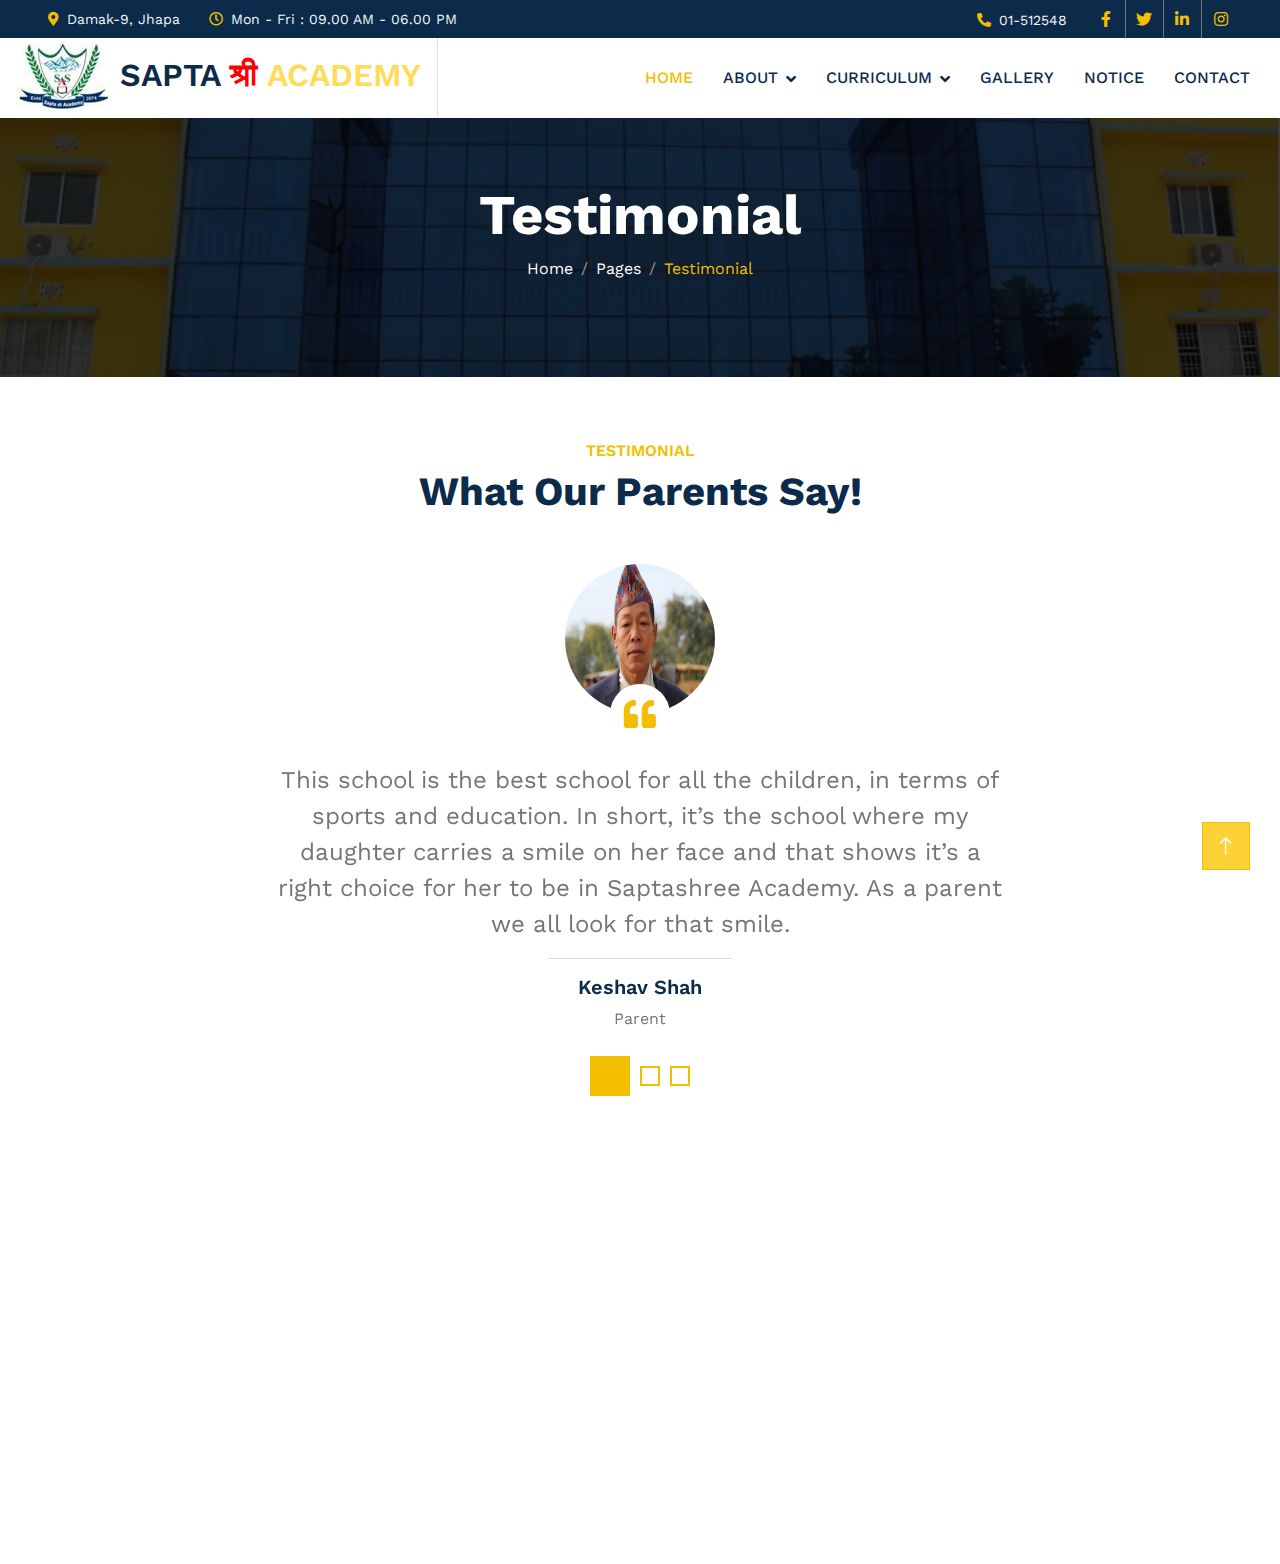
<file: testimonial.html>
<!DOCTYPE html>
<html lang="en">

<head>
    <meta charset="utf-8">
    <title>Saptashree Academy</title>
    <meta content="width=device-width, initial-scale=1.0" name="viewport">
    <meta content="" name="keywords">
    <meta content="" name="description">

    <!-- Favicon -->
    <link href="img/favicon.ico" rel="icon">

    <!-- Google Web Fonts -->
    <link rel="preconnect" href="https://fonts.googleapis.com">
    <link rel="preconnect" href="https://fonts.gstatic.com" crossorigin>
    <link href="https://fonts.googleapis.com/css2?family=Work+Sans:wght@400;500;600;700&display=swap" rel="stylesheet">

    <!-- Icon Font Stylesheet -->
    <link href="https://cdnjs.cloudflare.com/ajax/libs/font-awesome/5.10.0/css/all.min.css" rel="stylesheet">
    <link href="https://cdn.jsdelivr.net/npm/bootstrap-icons@1.4.1/font/bootstrap-icons.css" rel="stylesheet">

    <!-- Libraries Stylesheet -->
    <link href="lib/animate/animate.min.css" rel="stylesheet">
    <link href="lib/owlcarousel/assets/owl.carousel.min.css" rel="stylesheet">

    <!-- Customized Bootstrap Stylesheet -->
    <link href="css/bootstrap.min.css" rel="stylesheet">

    <!-- Template Stylesheet -->
    <link href="css/style.css" rel="stylesheet">
</head>

<body>
    <!-- Spinner Start -->
    <div id="spinner"
        class="show bg-white position-fixed translate-middle w-100 vh-100 top-50 start-50 d-flex align-items-center justify-content-center">
        <div class="spinner-grow text-primary" role="status"></div>
    </div>
    <!-- Spinner End -->


    <!-- Topbar Start -->
    <div class="container-fluid bg-dark text-light p-0">
        <div class="row gx-0 d-none d-lg-flex">
            <div class="col-lg-7 px-5 text-start">
                <div class="h-100 d-inline-flex align-items-center me-4">
                    <small class="fa fa-map-marker-alt text-primary me-2"></small>
                    <small>Damak-9, Jhapa</small>
                </div>
                <div class="h-100 d-inline-flex align-items-center">
                    <small class="far fa-clock text-primary me-2"></small>
                    <small>Mon - Fri : 09.00 AM - 06.00 PM</small>
                </div>
            </div>
            <div class="col-lg-5 px-5 text-end">
                <div class="h-100 d-inline-flex align-items-center me-4">
                    <small class="fa fa-phone-alt text-primary me-2"></small>
                    <small>01-512548</small>
                </div>
                <div class="h-100 d-inline-flex align-items-center mx-n2">
                    <a class="btn btn-square btn-link rounded-0 border-0 border-end border-secondary"
                        href="https://www.facebook.com/saptashreeacademy" target="_blank"><i
                            class="fab fa-facebook-f"></i></a>
                    <a class="btn btn-square btn-link rounded-0 border-0 border-end border-secondary"
                        href="https://www.twitter.com" target="_blank"><i class="fab fa-twitter"></i></a>
                    <a class="btn btn-square btn-link rounded-0 border-0 border-end border-secondary"
                        href="https://www.linkedin.com" target="_blank"><i class="fab fa-linkedin-in"></i></a>
                    <a class="btn btn-square btn-link rounded-0" href="https://www.instagram.com" target="_blank"><i
                            class="fab fa-instagram"></i></a>
                </div>
            </div>
        </div>
    </div>
    <!-- Topbar End -->


    <!-- Navbar Start -->
    <nav class="navbar navbar-expand-lg bg-white navbar-light sticky-top p-0">
        <a href="index.html" class="navbar-brand d-flex align-items-center border-end px-4 px-lg-5">
            <h2 class="m-0"><img src="img\logo.JPG"> <span style="font: size 32px">SAPTA</span> <span
                    style="color:red">श्री</span> <span style="color:#FFDB57">ACADEMY</span></h2>
        </a>
        <button type="button" class="navbar-toggler me-4" data-bs-toggle="collapse" data-bs-target="#navbarCollapse">
            <span class="navbar-toggler-icon"></span>
        </button>
        <div class="collapse navbar-collapse" id="navbarCollapse">
            <div class="navbar-nav ms-auto p-4 p-lg-0">
                <a href="index.html" class="nav-item nav-link active">Home</a>
                <div class="nav-item dropdown">
                    <a href="#" class="nav-link dropdown-toggle" data-bs-toggle="dropdown">About</a>
                    <div class="dropdown-menu bg-light m-0">
                        <a href="feature.html" class="dropdown-item">Why choose us?</a>
                        <a href="facilities.html" class="dropdown-item">The campus and facilities</a>
                        <a href="message.html" class="dropdown-item">Message from the principle</a>
                        <a href="team.html" class="dropdown-item">Faculty</a>
                    </div>
                </div>
                <div class="nav-item dropdown">
                    <a href="#" class="nav-link dropdown-toggle" data-bs-toggle="dropdown">Curriculum</a>
                    <div class="dropdown-menu bg-light m-0">
                        <a href="404.html" class="dropdown-item">Curriculum</a>
                        <a href="testimonial.html" class="dropdown-item">Testimonial</a>
                        <a href="admission.html" class="dropdown-item">Admission Form</a>
                    </div>
                </div>
                <a href="gallery.html" class="nav-item nav-link">Gallery</a>
                <a href="notice.html" class="nav-item nav-link">Notice</a>
                <a href="contact.html" class="nav-item nav-link">Contact</a>
            </div>

        </div>
    </nav>
    <!-- Navbar End -->


    <!-- Page Header Start -->
    <div class="container-fluid page-header py-6 my-6 mt-0 wow fadeIn" data-wow-delay="0.1s">
        <div class="container text-center">
            <h1 class="display-4 text-white animated slideInDown mb-4">Testimonial</h1>
            <nav aria-label="breadcrumb animated slideInDown">
                <ol class="breadcrumb justify-content-center mb-0">
                    <li class="breadcrumb-item"><a class="text-white" href="#">Home</a></li>
                    <li class="breadcrumb-item"><a class="text-white" href="#">Pages</a></li>
                    <li class="breadcrumb-item text-primary active" aria-current="page">Testimonial</li>
                </ol>
            </nav>
        </div>
    </div>
    <!-- Page Header End -->


    <div class="container-xxl py-6">
        <div class="container">
            <div class="text-center mx-auto mb-5 wow fadeInUp" data-wow-delay="0.1s" style="max-width: 500px;">
                <h6 class="text-primary text-uppercase mb-2">Testimonial</h6>
                <h1 class="display-6 mb-4">What Our Parents Say!</h1>
            </div>
            <div class="row justify-content-center">
                <div class="col-lg-8 wow fadeInUp" data-wow-delay="0.1s">
                    <div class="owl-carousel testimonial-carousel">
                        <div class="testimonial-item text-center">
                            <div class="position-relative mb-5">
                                <img class="img-fluid rounded-circle mx-auto" src="img/testimonial-1.jpg" alt="">
                                <div class="position-absolute top-100 start-50 translate-middle d-flex align-items-center justify-content-center bg-white rounded-circle"
                                    style="width: 60px; height: 60px;">
                                    <i class="fa fa-quote-left fa-2x text-primary"></i>
                                </div>
                            </div>
                            <p class="fs-4">This school is the best school for all the children, in terms of sports and education. In short, it’s the school where my daughter carries a smile on her face and that shows it’s a right choice for her to be in Saptashree Academy. As a parent we all look for that smile.
                            </p>
                            <hr class="w-25 mx-auto">
                            <h5>Keshav Shah</h5>
                            <span>Parent</span>
                        </div>
                        <div class="testimonial-item text-center">
                            <div class="position-relative mb-5">
                                <img class="img-fluid rounded-circle mx-auto" src="img/testimonial-2.jpg" alt="">
                                <div class="position-absolute top-100 start-50 translate-middle d-flex align-items-center justify-content-center bg-white rounded-circle"
                                    style="width: 60px; height: 60px;">
                                    <i class="fa fa-quote-left fa-2x text-primary"></i>
                                </div>
                            </div>
                            <p class="fs-4">It has a been a great experience to watch my children become more independent and confident at such an early age. All the credit goes to Saptashree Academy.
                            </p>
                            <hr class="w-25 mx-auto">
                            <h5>Januka Thapa</h5>
                            <span>Parent</span>
                        </div>
                        <div class="testimonial-item text-center">
                            <div class="position-relative mb-5">
                                <img class="img-fluid rounded-circle mx-auto" src="img/testimonial-3.jpg" alt="">
                                <div class="position-absolute top-100 start-50 translate-middle d-flex align-items-center justify-content-center bg-white rounded-circle"
                                    style="width: 60px; height: 60px;">
                                    <i class="fa fa-quote-left fa-2x text-primary"></i>
                                </div>
                            </div>
                            <p class="fs-4">SAS has helped in developing character, talents and various skills, not only academically but also excelling in various other areas like sports and cultural activities.
                            </p>
                            <hr class="w-25 mx-auto">
                            <h5>Kabita Kattel</h5>
                            <span>Parent</span>
                        </div>
                    </div>
                </div>
            </div>
        </div>
    </div>


    <!-- Footer Start -->
    <div class="container-fluid bg-dark text-light footer my-6 mb-0 py-6 wow fadeIn" data-wow-delay="0.1s">
        <div class="container">
            <div class="row g-5">
                <div class="col-lg-3 col-md-6">
                    <h4 class="text-white mb-4">Get In Touch</h4>
                    <h2 class="text-primary mb-4">Saptashree Academy</h2>
                    <p class="mb-2"><i class="fa fa-map-marker-alt me-3"></i>Damak -09, Shantimarga, Damak, Jhapa</p>
                    <p class="mb-2"><i class="fa fa-phone-alt me-3"></i>+012 345 67890</p>
                    <p class="mb-2"><i class="fa fa-envelope me-3"></i>saptashree2018@gmail.com</p>
                </div>
                <div class="col-lg-3 col-md-6">
                    <h4 class="text-light mb-4">Quick Links</h4>
                    <a class="btn btn-link" href="about.html">About Us</a>
                    <a class="btn btn-link" href="facilities.html">Facilities</a>
                    <a class="btn btn-link" href="message.html">Principal's outlook</a>
                    <a class="btn btn-link" href="gallery.html">Gallery</a>
                    <a class="btn btn-link" href="testimonial.html">Testimonial</a>
                </div>
                
                <div class="col-lg-3 col-md-6">
                    <h6 class="text-white mt-4 mb-3">Follow Us</h6>
                    <div class="d-flex pt-2">
                        <a class="btn btn-square btn-outline-light me-1" href=""><i class="fab fa-twitter"></i></a>
                        <a class="btn btn-square btn-outline-light me-1" href=""><i class="fab fa-facebook-f"></i></a>
                        <a class="btn btn-square btn-outline-light me-1" href=""><i class="fab fa-youtube"></i></a>
                        <a class="btn btn-square btn-outline-light me-0" href=""><i class="fab fa-linkedin-in"></i></a>
                    </div>
                </div>
            </div>
        </div>
    </div>
    <!-- Footer End -->


    <!-- Copyright Start -->
    <div class="container-fluid copyright text-light py-4 wow fadeIn" data-wow-delay="0.1s">
        <div class="container">
            <div class="row">
                <div class="col-md-6 text-center text-md-start mb-3 mb-md-0">
                    &copy; <a href="#">Saptashree Academy</a>, All Right Reserved.
                </div>
                <div class="col-md-6 text-center text-md-end">
                    <span style="color: #092139;">Designed</span> <a href="https://htmlcodex.com" target="_blank"><span style="color: #092139;">HTML Codex</span></a>
                    <span style="color: #092139;">Distributed</span><a href="https://themewagon.com" target="_blank"><span style="color: #092139;">ThemeWagon</span></a>
                </div>
            </div>
        </div>
    </div>
    <!-- Copyright End -->



    <!-- Back to Top -->
    <a href="#" class="btn btn-lg btn-primary btn-lg-square back-to-top"><i class="bi bi-arrow-up"></i></a>


    <!-- JavaScript Libraries -->
    <script src="https://code.jquery.com/jquery-3.4.1.min.js"></script>
    <script src="https://cdn.jsdelivr.net/npm/bootstrap@5.0.0/dist/js/bootstrap.bundle.min.js"></script>
    <script src="lib/wow/wow.min.js"></script>
    <script src="lib/easing/easing.min.js"></script>
    <script src="lib/waypoints/waypoints.min.js"></script>
    <script src="lib/owlcarousel/owl.carousel.min.js"></script>

    <!-- Template Javascript -->
    <script src="js/main.js"></script>
</body>

</html>
</file>
<file: css/style.css>
/********** Template CSS **********/
:root {
    --primary: #F3BD00;
    --secondary: #757575;
    --light: #F3F6F8;
    --dark: #0C2B4B;
}

.py-6 {
    padding-top: 4rem;
    padding-bottom: 6rem;
}

.my-6 {
    margin-top: -1rem;
    margin-bottom: rem;
}

.back-to-top {
    position: fixed;
    display: none;
    right: 30px;
    bottom: 30px;
    z-index: 99;
}


/*** Spinner ***/
#spinner {
    opacity: 0;
    visibility: hidden;
    transition: opacity .5s ease-out, visibility 0s linear .5s;
    z-index: 99999;
}

#spinner.show {
    transition: opacity .5s ease-out, visibility 0s linear 0s;
    visibility: visible;
    opacity: 1;
}


/*** Button ***/
.btn {
    font-weight: 500;
    transition: .5s;
}

.btn.btn-primary,
.btn.btn-outline-primary:hover {
    color: #FFFFFF;
}

.btn-square {
    width: 38px;
    height: 38px;
}

.btn-sm-square {
    width: 32px;
    height: 32px;
}

.btn-lg-square {
    width: 48px;
    height: 48px;
}

.btn-square,
.btn-sm-square,
.btn-lg-square {
    padding: 0;
    display: flex;
    align-items: center;
    justify-content: center;
    font-weight: normal;
}


/*** Navbar ***/
.navbar.sticky-top {
    top: -100px;
    transition: .5s;
}

.navbar .navbar-brand,
.navbar a.btn {
    height: 80px
}

.navbar .navbar-nav .nav-link {
    margin-right: 30px;
    padding: 25px 0;
    color: var(--dark);
    font-weight: 500;
    text-transform: uppercase;
    outline: none;
}

.navbar .navbar-nav .nav-link:hover,
.navbar .navbar-nav .nav-link.active {
    color: var(--primary);
}

.navbar .dropdown-toggle::after {
    border: none;
    content: "\f107";
    font-family: "Font Awesome 5 Free";
    font-weight: 900;
    vertical-align: middle;
    margin-left: 8px;
}

@media (max-width: 991.98px) {
    .navbar .navbar-nav .nav-link  {
        margin-right: 0;
        padding: 10px 0;
    }

    .navbar .navbar-nav {
        border-top: 1px solid #EEEEEE;
    }
}

@media (min-width: 992px) {
    .navbar .nav-item .dropdown-menu {
        display: block;
        border: none;
        margin-top: 0;
        top: 150%;
        opacity: 0;
        visibility: hidden;
        transition: .5s;
    }

    .navbar .nav-item:hover .dropdown-menu {
        top: 100%;
        visibility: visible;
        transition: .5s;
        opacity: 1;
    }
}


/*** Header ***/
.carousel-caption {
    top: 0;
    left: 0;
    right: 0;
    bottom: 0;
    display: flex;
    align-items: center;
    justify-content: center;
    text-align: center;
    background: rgba(0, 0, 0, .75);
    z-index: 1;
}

.carousel-control-prev,
.carousel-control-next {
    width: 15%;
}

.carousel-control-prev-icon,
.carousel-control-next-icon {
    width: 3rem;
    height: 3rem;
    background-color: var(--primary);
    border: 10px solid var(--primary);
}

@media (max-width: 768px) {
    #header-carousel .carousel-item {
        position: relative;
        min-height: 450px;
    }
    
    #header-carousel .carousel-item img {
        position: absolute;
        width: 100%;
        height: 100%;
        object-fit: cover;
    }
}

.page-header {
    background: linear-gradient(rgba(0, 0, 0, .75), rgba(0, 0, 0, .75)), url(../img/carousel-1.jpg) center center no-repeat;
    background-size: cover;
}

.breadcrumb-item+.breadcrumb-item::before {
    color: #999999;
}


/*** Facts ***/
@media (min-width: 991.98px) {
    .facts {
        position: relative;
        margin-top: -30px;
        z-index: 1;
    }
}


/*** Courses ***/
.courses {
    min-height: 100vh;
    background: linear-gradient(rgba(255, 255, 255, .9), rgba(255, 255, 255, .9)), url(../img/carousel-1.jpg) center center no-repeat;
    background-attachment: fixed;
    background-size: cover;
}

.courses-item .courses-overlay {
    position: absolute;
    width: 100%;
    height: 0;
    top: 0;
    left: 0;
    display: flex;
    align-items: center;
    justify-content: center;
    background: rgba(0, 0, 0, .5);
    overflow: hidden;
    opacity: 0;
    transition: .5s;
}

.courses-item:hover .courses-overlay {
    height: 100%;
    opacity: 1;
}


/*** Team ***/
.team-items {
    margin: -.75rem;
}

.team-item {
    padding: .75rem;
}

.team-item::after {
    position: absolute;
    content: "";
    width: 100%;
    height: 0;
    top: 0;
    left: 0;
    background: #FFFFFF;
    transition: .5s;
    z-index: -1;
}

.team-item:hover::after {
    height: 100%;
    background: var(--primary);
}

.team-item .team-social {
    position: absolute;
    width: 100%;
    height: 0;
    top: 0;
    left: 0;
    display: flex;
    align-items: center;
    justify-content: center;
    background: rgba(0, 0, 0, .75);
    overflow: hidden;
    opacity: 0;
    transition: .5s;
}

.team-item:hover .team-social {
    height: 100%;
    opacity: 1;
}


/*** Testimonial ***/
.testimonial-carousel .owl-dots {
    height: 40px;
    margin-top: 25px;
    display: flex;
    align-items: center;
    justify-content: center;
}

.testimonial-carousel .owl-dot {
    position: relative;
    display: inline-block;
    margin: 0 5px;
    width: 20px;
    height: 20px;
    background: transparent;
    border: 2px solid var(--primary);
    transition: .5s;
}

.testimonial-carousel .owl-dot.active {
    width: 40px;
    height: 40px;
    background: var(--primary);
}

.testimonial-carousel .owl-item img {
    width: 150px;
    height: 150px;
}


/*** Footer ***/
.footer .btn.btn-link {
    display: block;
    margin-bottom: 5px;
    padding: 0;
    text-align: left;
    color: var(--light);
    font-weight: normal;
    text-transform: capitalize;
    transition: .3s;
}

.footer .btn.btn-link::before {
    position: relative;
    content: "\f105";
    font-family: "Font Awesome 5 Free";
    font-weight: 900;
    color: var(--light);
    margin-right: 10px;
}

.footer .btn.btn-link:hover {
    color: var(--primary);
    letter-spacing: 1px;
    box-shadow: none;
}

.copyright {
    background: #092139;
}

.copyright a {
    color: var(--primary);
}

.copyright a:hover {
    color: var(--light);
}
</file>
